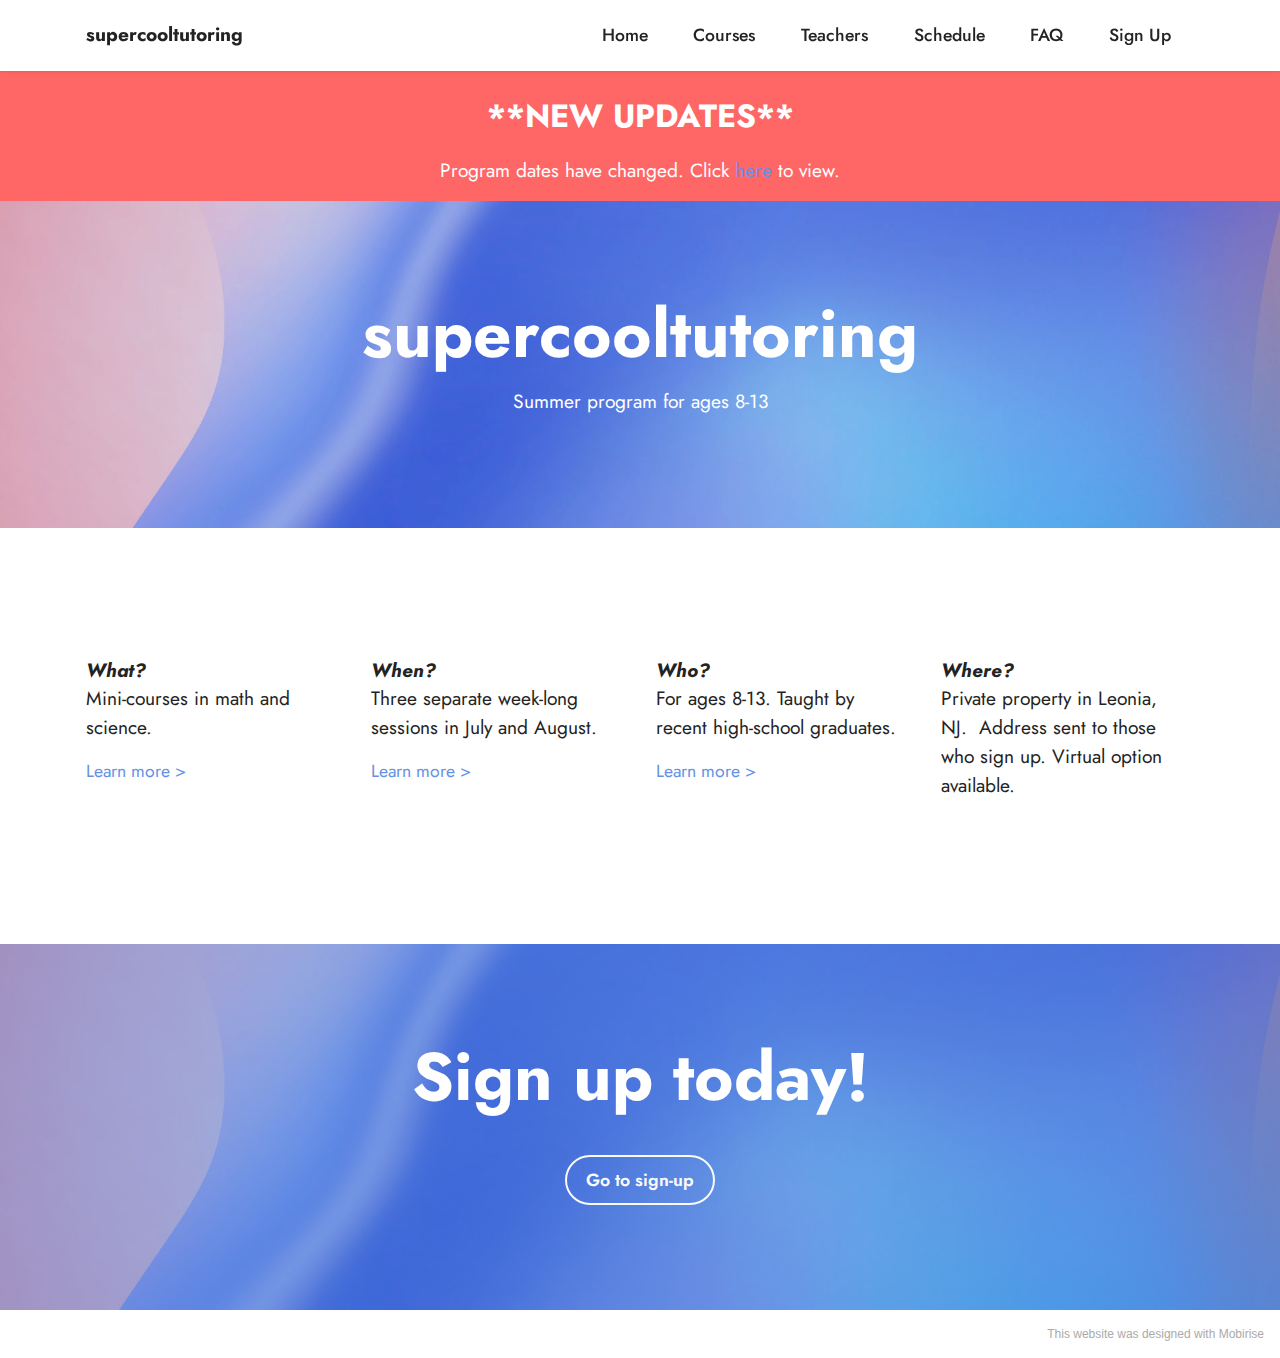
<file: index.html>
<!DOCTYPE html>
<html  >
<head>
  <!-- Site made with Mobirise Website Builder v5.3.5, https://mobirise.com -->
  <meta charset="UTF-8">
  <meta http-equiv="X-UA-Compatible" content="IE=edge">
  <meta name="generator" content="Mobirise v5.3.5, mobirise.com">
  <meta name="viewport" content="width=device-width, initial-scale=1, minimum-scale=1">
  <link rel="shortcut icon" href="assets/images/scj-logo-128x114-1.png" type="image/x-icon">
  <meta name="description" content="">
  
  
  <title>Home</title>
  <link rel="stylesheet" href="assets/web/assets/mobirise-icons2/mobirise2.css">
  <link rel="stylesheet" href="assets/tether/tether.min.css">
  <link rel="stylesheet" href="assets/bootstrap/css/bootstrap.min.css">
  <link rel="stylesheet" href="assets/bootstrap/css/bootstrap-grid.min.css">
  <link rel="stylesheet" href="assets/bootstrap/css/bootstrap-reboot.min.css">
  <link rel="stylesheet" href="assets/dropdown/css/style.css">
  <link rel="stylesheet" href="assets/socicon/css/styles.css">
  <link rel="stylesheet" href="assets/theme/css/style.css">
  <link rel="preload" href="https://fonts.googleapis.com/css?family=Jost:100,200,300,400,500,600,700,800,900,100i,200i,300i,400i,500i,600i,700i,800i,900i&display=swap" as="style" onload="this.onload=null;this.rel='stylesheet'">
  <noscript><link rel="stylesheet" href="https://fonts.googleapis.com/css?family=Jost:100,200,300,400,500,600,700,800,900,100i,200i,300i,400i,500i,600i,700i,800i,900i&display=swap"></noscript>
  <link rel="preload" as="style" href="assets/mobirise/css/mbr-additional.css"><link rel="stylesheet" href="assets/mobirise/css/mbr-additional.css" type="text/css">
  
  
  
  
</head>
<body>
  
  <section class="menu menu1 cid-sBLZjIxKcu" once="menu" id="menu1-10">
    

    <nav class="navbar navbar-dropdown navbar-fixed-top navbar-expand-lg">
        <div class="container">
            <div class="navbar-brand">
                
                <span class="navbar-caption-wrap"><a class="navbar-caption text-black text-primary display-7" href="index.html">supercooltutoring</a></span>
            </div>
            <button class="navbar-toggler" type="button" data-toggle="collapse" data-target="#navbarSupportedContent" aria-controls="navbarNavAltMarkup" aria-expanded="false" aria-label="Toggle navigation">
                <div class="hamburger">
                    <span></span>
                    <span></span>
                    <span></span>
                    <span></span>
                </div>
            </button>
            <div class="collapse navbar-collapse" id="navbarSupportedContent">
                <ul class="navbar-nav nav-dropdown nav-right" data-app-modern-menu="true"><li class="nav-item"><a class="nav-link link text-black text-primary display-4" href="index.html">Home</a></li>
                    <li class="nav-item"><a class="nav-link link text-black text-primary display-4" href="courses.html">Courses</a></li>
                    <li class="nav-item"><a class="nav-link link text-black text-primary display-4" href="teachers.html">Teachers</a>
                    </li><li class="nav-item"><a class="nav-link link text-black text-primary display-4" href="schedule.html">Schedule</a></li><li class="nav-item"><a class="nav-link link text-black text-primary display-4" href="faq.html">FAQ</a></li><li class="nav-item"><a class="nav-link link text-black text-primary display-4" href="signup.html">Sign Up</a></li></ul>
                
                
            </div>
        </div>
    </nav>
</section>

<section class="header3 cid-sBLRhVoIxg" id="header3-z">

    

    

    <div class="align-center container-fluid">
        <div class="row justify-content-center">
            <div class="col-12 col-lg-12">
                <h1 class="mbr-section-title mbr-fonts-style mb-3 display-5"><strong>**NEW UPDATES**</strong></h1>
                
                <p class="mbr-text mbr-fonts-style display-7">Program dates have changed. Click <a href="schedule.html" class="text-primary">here</a> to view.</p>
                
            </div>
        </div>
    </div>
</section>

<section class="header18 cid-szqejz5qMJ" id="header18-1">

    

    <div class="mbr-overlay" style="opacity: 0.2; background-color: rgb(68, 121, 217);"></div>

    <div class="align-center container-fluid">
        <div class="row justify-content-center">
            <div class="col-12 col-lg-7">
                <h1 class="mbr-section-title mbr-fonts-style mbr-white mb-3 display-1"><strong>supercooltutoring</strong></h1>
                
                <p class="mbr-text mbr-fonts-style mbr-white display-7">
                    Summer program for ages 8-13</p>
                
            </div>
        </div>
    </div>
</section>

<section class="features17 cid-szqhjrxajX" id="features18-5">

    

    
    <div class="container">
        
        <div class="row mt-4">
            <div class="col-12 col-md-6 col-lg-3">
                <div class="card-wrapper mb-4">
                    <div class="card-box align-left">
                        
                        <p class="mbr-text mbr-fonts-style mb-3 display-7"><em><strong>What?</strong><br></em>Mini-courses in math and science.</p><div class="link-wrap">
                                <h6 class="link mbr-fonts-style align-left display-4">
                                    <a class="text-primary" href="courses.html">Learn more &gt;</a>
                                </h6>
                            </div>
                    </div>
                </div>
            </div>
            <div class="col-12 col-md-6 col-lg-3">
                <div class="card-wrapper mb-4">
                    <div class="card-box align-left">
                        
                        <p class="mbr-text mbr-fonts-style mb-3 display-7"><strong><em>
                            When?<br></em></strong>Three separate week-long sessions in July and August.</p><div class="link-wrap">
                                <h6 class="link mbr-fonts-style align-left display-4">
                                    <a class="text-primary" href="schedule.html">Learn more &gt;</a>
                                </h6>
                            </div>
                    </div>
                </div>
            </div>
            <div class="col-12 col-md-6 col-lg-3">
                <div class="card-wrapper mb-4">
                    <div class="card-box align-left">
                        
                        <p class="mbr-text mbr-fonts-style mb-3 display-7"><strong><em>
                            Who?<br></em></strong>For ages 8-13. Taught by recent high-school graduates.</p><div class="link-wrap">
                                <h6 class="link mbr-fonts-style align-left display-4">
                                    <a class="text-primary" href="teachers.html">Learn more &gt;</a>
                                </h6>
                            </div>
                    </div>
                </div>
            </div>
            <div class="col-12 col-md-6 col-lg-3">
                <div class="card-wrapper mb-4">
                    <div class="card-box align-left">
                        
                        <p class="mbr-text mbr-fonts-style mb-3 display-7"><strong><em>
                            Where?<br></em></strong>Private property in Leonia, NJ.&nbsp; Address sent to those who sign up. Virtual option available.</p><div class="link-wrap">
                                <h6 class="link mbr-fonts-style align-left display-4"></h6>
                            </div>
                    </div>
                </div>
            </div>
        </div>
    </div>
</section>

<section class="info1 cid-szqf5YMsRD" id="info1-3">
    
    <div class="mbr-overlay" style="opacity: 0.5; background-color: rgb(68, 121, 217);"></div>
    <div class="align-center container">
        <div class="row justify-content-center">
            <div class="col-12 col-lg-8">
                <h3 class="mbr-section-title mb-4 mbr-fonts-style display-1">
                    <strong>Sign up today!</strong></h3>
                
                <div class="mbr-section-btn"><a class="btn btn-white-outline display-4" href="signup.html">Go to sign-up</a></div>
            </div>
        </div>
    </div>
</section><section style="background-color: #fff; font-family: -apple-system, BlinkMacSystemFont, 'Segoe UI', 'Roboto', 'Helvetica Neue', Arial, sans-serif; color:#aaa; font-size:12px; padding: 0; align-items: center; display: flex;"><a href="https://mobirise.site/w" style="flex: 1 1; height: 3rem; padding-left: 1rem;"></a><p style="flex: 0 0 auto; margin:0; padding-right:1rem;">This <a href="https://mobirise.site/e" style="color:#aaa;">website</a> was designed with Mobirise</p></section><script src="assets/web/assets/jquery/jquery.min.js"></script>  <script src="assets/popper/popper.min.js"></script>  <script src="assets/tether/tether.min.js"></script>  <script src="assets/bootstrap/js/bootstrap.min.js"></script>  <script src="assets/smoothscroll/smooth-scroll.js"></script>  <script src="assets/dropdown/js/nav-dropdown.js"></script>  <script src="assets/dropdown/js/navbar-dropdown.js"></script>  <script src="assets/touchswipe/jquery.touch-swipe.min.js"></script>  <script src="assets/theme/js/script.js"></script>  
  
  
</body>
</html>
</file>
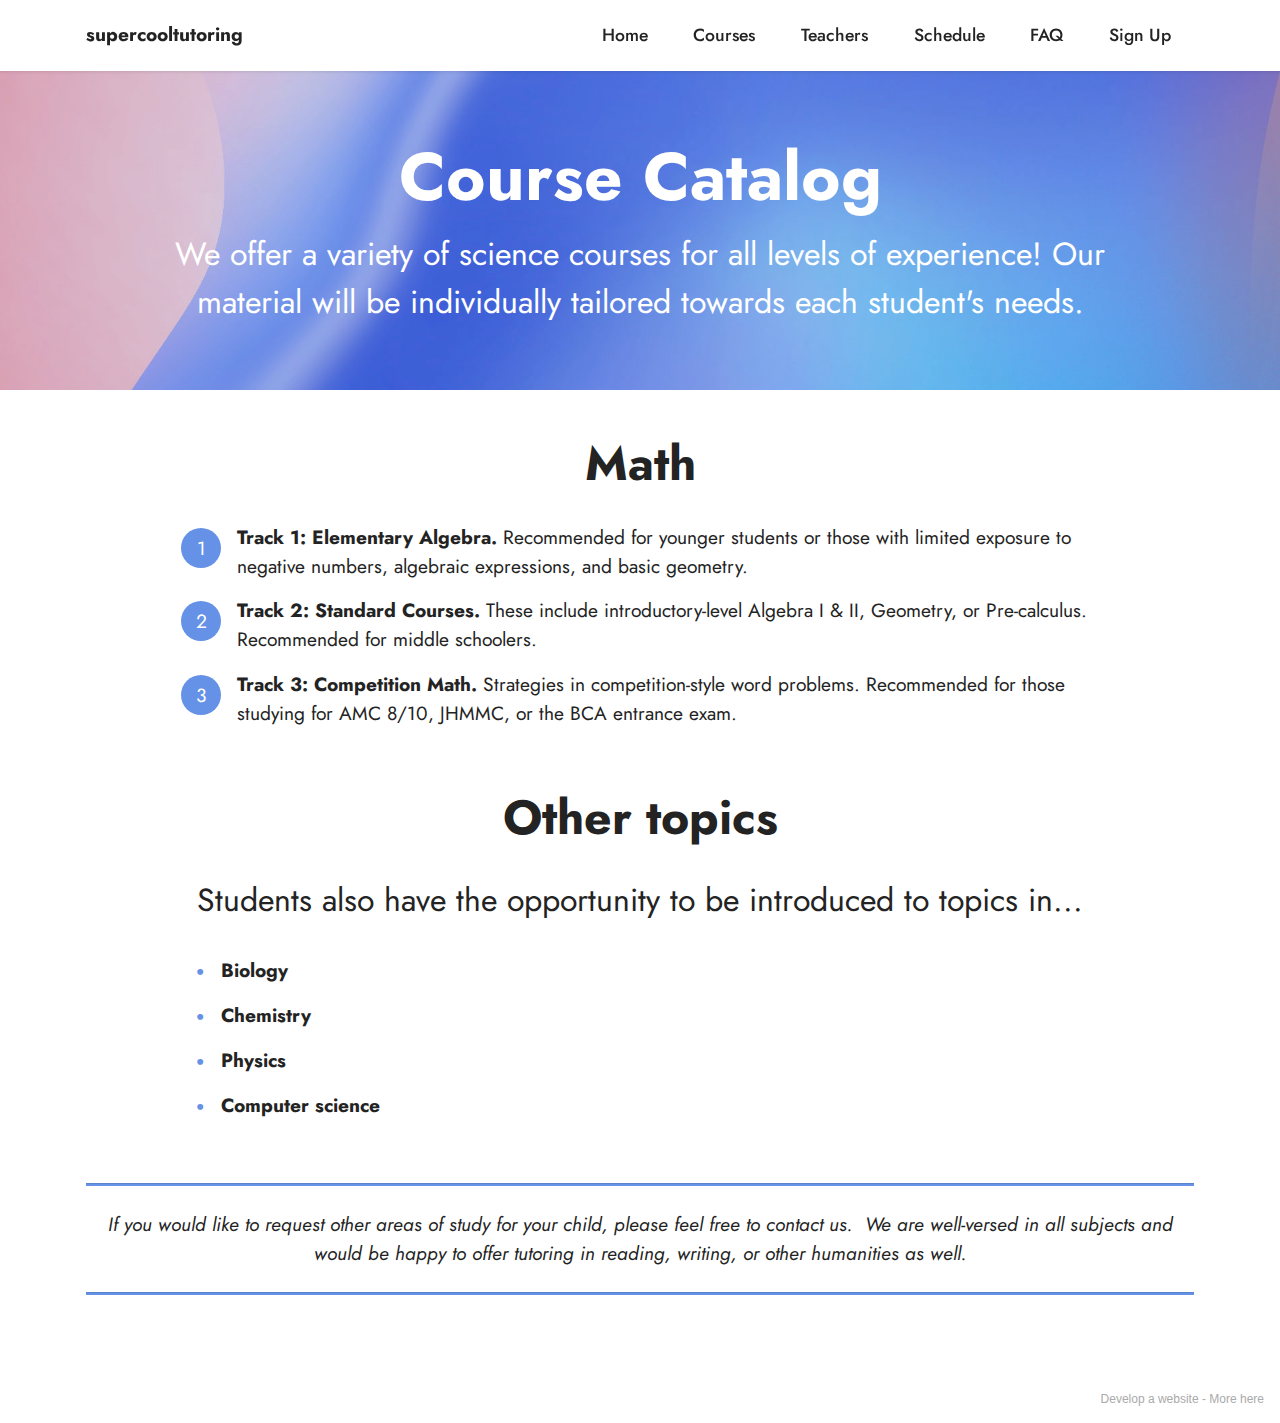
<file: courses.html>
<!DOCTYPE html>
<html  >
<head>
  <!-- Site made with Mobirise Website Builder v5.3.5, https://mobirise.com -->
  <meta charset="UTF-8">
  <meta http-equiv="X-UA-Compatible" content="IE=edge">
  <meta name="generator" content="Mobirise v5.3.5, mobirise.com">
  <meta name="viewport" content="width=device-width, initial-scale=1, minimum-scale=1">
  <link rel="shortcut icon" href="assets/images/scj-logo-128x114-1.png" type="image/x-icon">
  <meta name="description" content="">
  
  
  <title>Courses</title>
  <link rel="stylesheet" href="assets/tether/tether.min.css">
  <link rel="stylesheet" href="assets/bootstrap/css/bootstrap.min.css">
  <link rel="stylesheet" href="assets/bootstrap/css/bootstrap-grid.min.css">
  <link rel="stylesheet" href="assets/bootstrap/css/bootstrap-reboot.min.css">
  <link rel="stylesheet" href="assets/dropdown/css/style.css">
  <link rel="stylesheet" href="assets/socicon/css/styles.css">
  <link rel="stylesheet" href="assets/theme/css/style.css">
  <link rel="preload" href="https://fonts.googleapis.com/css?family=Jost:100,200,300,400,500,600,700,800,900,100i,200i,300i,400i,500i,600i,700i,800i,900i&display=swap" as="style" onload="this.onload=null;this.rel='stylesheet'">
  <noscript><link rel="stylesheet" href="https://fonts.googleapis.com/css?family=Jost:100,200,300,400,500,600,700,800,900,100i,200i,300i,400i,500i,600i,700i,800i,900i&display=swap"></noscript>
  <link rel="preload" as="style" href="assets/mobirise/css/mbr-additional.css"><link rel="stylesheet" href="assets/mobirise/css/mbr-additional.css" type="text/css">
  
  
  
  
</head>
<body>
  
  <section class="menu menu1 cid-sBLZjIxKcu" once="menu" id="menu1-10">
    

    <nav class="navbar navbar-dropdown navbar-fixed-top navbar-expand-lg">
        <div class="container">
            <div class="navbar-brand">
                
                <span class="navbar-caption-wrap"><a class="navbar-caption text-black text-primary display-7" href="index.html">supercooltutoring</a></span>
            </div>
            <button class="navbar-toggler" type="button" data-toggle="collapse" data-target="#navbarSupportedContent" aria-controls="navbarNavAltMarkup" aria-expanded="false" aria-label="Toggle navigation">
                <div class="hamburger">
                    <span></span>
                    <span></span>
                    <span></span>
                    <span></span>
                </div>
            </button>
            <div class="collapse navbar-collapse" id="navbarSupportedContent">
                <ul class="navbar-nav nav-dropdown nav-right" data-app-modern-menu="true"><li class="nav-item"><a class="nav-link link text-black text-primary display-4" href="index.html">Home</a></li>
                    <li class="nav-item"><a class="nav-link link text-black text-primary display-4" href="courses.html">Courses</a></li>
                    <li class="nav-item"><a class="nav-link link text-black text-primary display-4" href="teachers.html">Teachers</a>
                    </li><li class="nav-item"><a class="nav-link link text-black text-primary display-4" href="schedule.html">Schedule</a></li><li class="nav-item"><a class="nav-link link text-black text-primary display-4" href="faq.html">FAQ</a></li><li class="nav-item"><a class="nav-link link text-black text-primary display-4" href="signup.html">Sign Up</a></li></ul>
                
                
            </div>
        </div>
    </nav>
</section>

<section class="header18 cid-szqk0asgl1" id="header18-c">

    

    <div class="mbr-overlay" style="opacity: 0.2; background-color: rgb(68, 121, 217);"></div>

    <div class="align-center container">
        <div class="row justify-content-center">
            <div class="col-12 col-lg-11">
                <h1 class="mbr-section-title mbr-fonts-style mbr-white mb-3 display-1"><strong>Course Catalog</strong></h1>
                <h2 class="mbr-section-subtitle mbr-fonts-style mbr-white mb-3 display-5">We offer a variety of science courses for all levels of experience!  Our material will be individually tailored towards each student's needs.</h2>
                
                
            </div>
        </div>
    </div>
</section>

<section class="content4 cid-szqj8mYjBq" id="content4-7">
    
    
    <div class="container">
        <div class="row justify-content-center">
            <div class="title col-md-12 col-lg-10">
                <h3 class="mbr-section-title mbr-fonts-style align-center mb-4 display-2">
                    <strong>Math</strong></h3>
                
                
            </div>
        </div>
    </div>
</section>

<section class="content9 cid-szqiRlUQga" id="content9-6">
    

    <div class="container">
        <div class="row justify-content-center">
            <div class="counter-container col-md-12 col-lg-10">
                
                <div class="mbr-text mbr-fonts-style display-7">
                    <ol>
                        <li><strong>Track 1: Elementary Algebra.</strong> Recommended for younger students or those with limited exposure to negative numbers, algebraic expressions, and basic geometry.</li>
                        <li><strong>Track 2: Standard Courses. </strong>These include introductory-level Algebra I &amp; II, Geometry, or Pre-calculus. Recommended for middle schoolers.</li>
                        <li><strong>Track 3: Competition Math. </strong>Strategies in competition-style word problems. Recommended for those studying for AMC 8/10, JHMMC, or the BCA entrance exam.</li>
                    </ol>
                </div>
            </div>
        </div>
    </div>
</section>

<section class="content4 cid-szqjb43pUM" id="content4-8">
    
    
    <div class="container">
        <div class="row justify-content-center">
            <div class="title col-md-12 col-lg-10">
                <h3 class="mbr-section-title mbr-fonts-style align-center mb-4 display-2"><strong>Other topics</strong></h3>
                <h4 class="mbr-section-subtitle align-center mbr-fonts-style mb-4 display-5">
                    Students also have the opportunity to be introduced to topics in...</h4>
                
            </div>
        </div>
    </div>
</section>

<section class="content8 cid-szDlHhIual" id="content8-d">
    
    <div class="container">
        <div class="row justify-content-center">
            <div class="counter-container col-md-12 col-lg-10">
                
                <div class="mbr-text mbr-fonts-style display-7">
                    <ul>
                        <li><strong>Biology</strong></li><li><strong>Chemistry</strong></li><li><strong>Physics</strong></li><li><strong>Computer science</strong></li>
                    </ul>
                </div>
            </div>
        </div>
    </div>
</section>

<section class="content6 cid-szqjqVsbCd" id="content6-b">
    
    <div class="container">
        <div class="row justify-content-center">
            <div class="col-md-12 col-lg-12">
                <hr class="line">
                <p class="mbr-text align-center mbr-fonts-style my-4 display-7">
                    <em>If you would like to request other areas of study for your child, please feel free to contact us.&nbsp; We are well-versed in all subjects and would be happy to offer tutoring in reading, writing, or other humanities as well.</em></p>
                <hr class="line">
            </div>
        </div>
    </div>
</section><section style="background-color: #fff; font-family: -apple-system, BlinkMacSystemFont, 'Segoe UI', 'Roboto', 'Helvetica Neue', Arial, sans-serif; color:#aaa; font-size:12px; padding: 0; align-items: center; display: flex;"><a href="https://mobirise.site/o" style="flex: 1 1; height: 3rem; padding-left: 1rem;"></a><p style="flex: 0 0 auto; margin:0; padding-right:1rem;">Develop a website - <a href="https://mobirise.site/w" style="color:#aaa;">More here</a></p></section><script src="assets/web/assets/jquery/jquery.min.js"></script>  <script src="assets/popper/popper.min.js"></script>  <script src="assets/tether/tether.min.js"></script>  <script src="assets/bootstrap/js/bootstrap.min.js"></script>  <script src="assets/smoothscroll/smooth-scroll.js"></script>  <script src="assets/dropdown/js/nav-dropdown.js"></script>  <script src="assets/dropdown/js/navbar-dropdown.js"></script>  <script src="assets/touchswipe/jquery.touch-swipe.min.js"></script>  <script src="assets/theme/js/script.js"></script>  
  
  
</body>
</html>
</file>
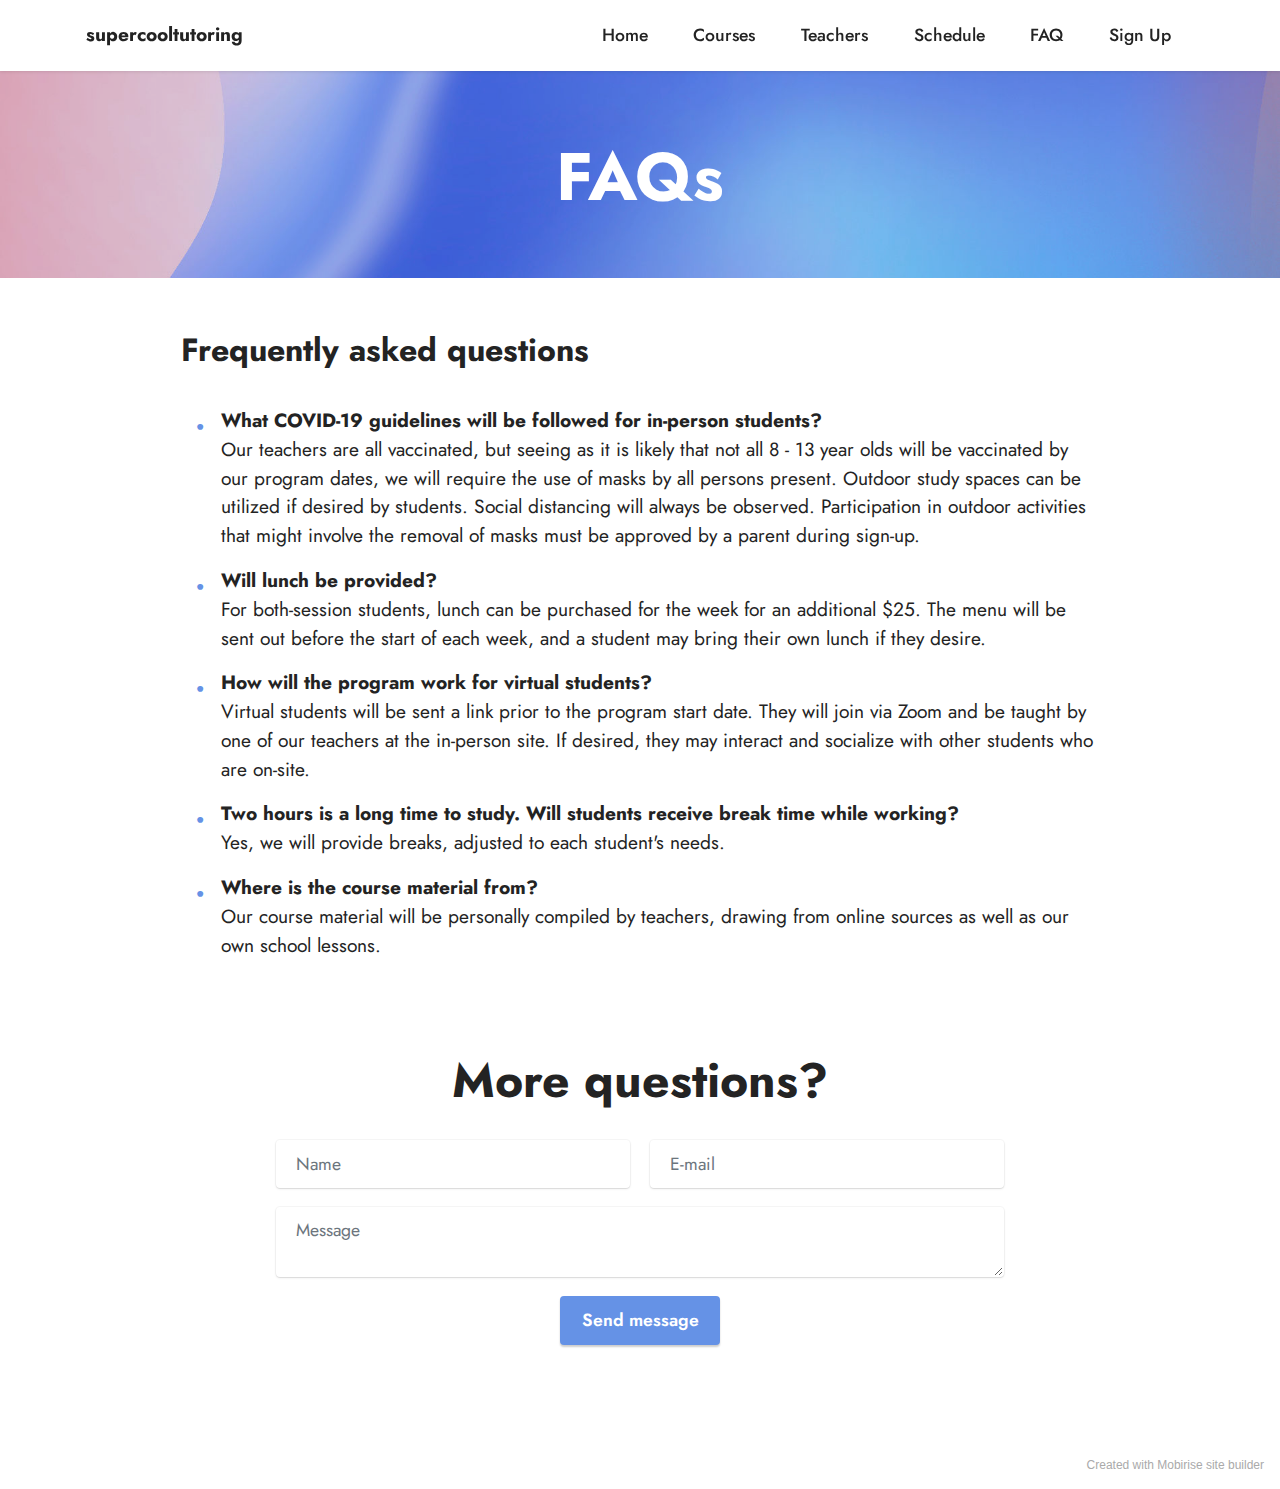
<file: faq.html>
<!DOCTYPE html>
<html  >
<head>
  <!-- Site made with Mobirise Website Builder v5.3.5, https://mobirise.com -->
  <meta charset="UTF-8">
  <meta http-equiv="X-UA-Compatible" content="IE=edge">
  <meta name="generator" content="Mobirise v5.3.5, mobirise.com">
  <meta name="viewport" content="width=device-width, initial-scale=1, minimum-scale=1">
  <link rel="shortcut icon" href="assets/images/scj-logo-128x114-1.png" type="image/x-icon">
  <meta name="description" content="">
  
  
  <title>FAQ</title>
  <link rel="stylesheet" href="assets/tether/tether.min.css">
  <link rel="stylesheet" href="assets/bootstrap/css/bootstrap.min.css">
  <link rel="stylesheet" href="assets/bootstrap/css/bootstrap-grid.min.css">
  <link rel="stylesheet" href="assets/bootstrap/css/bootstrap-reboot.min.css">
  <link rel="stylesheet" href="assets/formstyler/jquery.formstyler.css">
  <link rel="stylesheet" href="assets/formstyler/jquery.formstyler.theme.css">
  <link rel="stylesheet" href="assets/datepicker/jquery.datetimepicker.min.css">
  <link rel="stylesheet" href="assets/dropdown/css/style.css">
  <link rel="stylesheet" href="assets/socicon/css/styles.css">
  <link rel="stylesheet" href="assets/theme/css/style.css">
  <link rel="preload" href="https://fonts.googleapis.com/css?family=Jost:100,200,300,400,500,600,700,800,900,100i,200i,300i,400i,500i,600i,700i,800i,900i&display=swap" as="style" onload="this.onload=null;this.rel='stylesheet'">
  <noscript><link rel="stylesheet" href="https://fonts.googleapis.com/css?family=Jost:100,200,300,400,500,600,700,800,900,100i,200i,300i,400i,500i,600i,700i,800i,900i&display=swap"></noscript>
  <link rel="preload" as="style" href="assets/mobirise/css/mbr-additional.css"><link rel="stylesheet" href="assets/mobirise/css/mbr-additional.css" type="text/css">
  
  
  
  
</head>
<body>
  
  <section class="menu menu1 cid-sBLZjIxKcu" once="menu" id="menu1-10">
    

    <nav class="navbar navbar-dropdown navbar-fixed-top navbar-expand-lg">
        <div class="container">
            <div class="navbar-brand">
                
                <span class="navbar-caption-wrap"><a class="navbar-caption text-black text-primary display-7" href="index.html">supercooltutoring</a></span>
            </div>
            <button class="navbar-toggler" type="button" data-toggle="collapse" data-target="#navbarSupportedContent" aria-controls="navbarNavAltMarkup" aria-expanded="false" aria-label="Toggle navigation">
                <div class="hamburger">
                    <span></span>
                    <span></span>
                    <span></span>
                    <span></span>
                </div>
            </button>
            <div class="collapse navbar-collapse" id="navbarSupportedContent">
                <ul class="navbar-nav nav-dropdown nav-right" data-app-modern-menu="true"><li class="nav-item"><a class="nav-link link text-black text-primary display-4" href="index.html">Home</a></li>
                    <li class="nav-item"><a class="nav-link link text-black text-primary display-4" href="courses.html">Courses</a></li>
                    <li class="nav-item"><a class="nav-link link text-black text-primary display-4" href="teachers.html">Teachers</a>
                    </li><li class="nav-item"><a class="nav-link link text-black text-primary display-4" href="schedule.html">Schedule</a></li><li class="nav-item"><a class="nav-link link text-black text-primary display-4" href="faq.html">FAQ</a></li><li class="nav-item"><a class="nav-link link text-black text-primary display-4" href="signup.html">Sign Up</a></li></ul>
                
                
            </div>
        </div>
    </nav>
</section>

<section class="header18 cid-szDsgm4OCP" id="header18-k">

    

    <div class="mbr-overlay" style="opacity: 0.2; background-color: rgb(68, 121, 217);"></div>

    <div class="align-center container">
        <div class="row justify-content-center">
            <div class="col-12 col-lg-10">
                <h1 class="mbr-section-title mbr-fonts-style mbr-white mb-3 display-1"><strong>FAQs</strong></h1>
                
                
                
            </div>
        </div>
    </div>
</section>

<section class="content14 cid-szDsd93jcz" id="content14-j">
    
    
    
    <div class="container">
        <div class="row justify-content-center">
            <div class="col-md-12 col-lg-10">
                    <h3 class="mbr-section-title mbr-fonts-style mb-4 display-5">
                        <strong>Frequently asked questions</strong>
                    </h3>
                <ul class="list mbr-fonts-style display-7">
                    <li><strong>What COVID-19 guidelines will be followed for in-person students?</strong><br>Our teachers are all vaccinated, but seeing as it is likely that not all 8 - 13 year olds will be vaccinated by our program dates, we will require the use of masks by all persons present. Outdoor study spaces can be utilized if desired by students. Social distancing will always be observed. Participation in outdoor activities that might involve the removal of masks must be approved by a parent during sign-up.</li>
                    <li><strong>Will lunch be provided?</strong><br>For both-session students, lunch can be purchased for the week for an additional $25. The menu will be sent out before the start of each week, and a student may bring their own lunch if they desire.</li><li><strong>How will the program work for virtual students?</strong><br>Virtual students will be sent a link prior to the program start date. They will join via Zoom and be taught by one of our teachers at the in-person site. If desired, they may interact and socialize with other students who are on-site.</li><li><strong>Two hours is a long time to study. Will students receive break time while working?</strong><br>Yes, we will provide breaks, adjusted to each student's needs.</li><li><strong>Where is the course material from?<br></strong>Our course material will be personally compiled by teachers, drawing from online sources as well as our own school lessons.</li>
                </ul>
            </div>
        </div>
    </div>
</section>

<section class="form5 cid-szDwOmY4le" id="form5-l">
    
    
    <div class="container">
        <div class="mbr-section-head">
            <h3 class="mbr-section-title mbr-fonts-style align-center mb-0 display-2"><strong>More questions?</strong></h3>
            
        </div>
        <div class="row justify-content-center mt-4">
            <div class="col-lg-8 mx-auto mbr-form" data-form-type="formoid">
                <form action="https://mobirise.eu/" method="POST" class="mbr-form form-with-styler" data-form-title="Form Name"><input type="hidden" name="email" data-form-email="true" value="w00hTwkJSRUeROFnti/aCbzgLbseLYUDtJPbIVxJUDUe+0RlByNqQffH9FaKqlOygWnO3dfKem5ln2tJd/2e5M/e4IIkOOsakkH1C8tC4yh4bqJBCXRT+TQl8X/tHt6m">
                    <div class="row">
                        <div hidden="hidden" data-form-alert="" class="alert alert-success col-12">Thank you! We will get back to you as soon as possible.</div>
                        <div hidden="hidden" data-form-alert-danger="" class="alert alert-danger col-12">Oops...! some
                            problem!</div>
                    </div>
                    <div class="dragArea row">
                        <div class="col-md col-sm-12 form-group" data-for="name">
                            <input type="text" name="name" placeholder="Name" data-form-field="name" class="form-control" value="" id="name-form5-l">
                        </div>
                        <div class="col-md col-sm-12 form-group" data-for="email">
                            <input type="email" name="email" placeholder="E-mail" data-form-field="email" class="form-control" value="" id="email-form5-l">
                        </div>
                        
                        <div class="col-12 form-group" data-for="textarea">
                            <textarea name="textarea" placeholder="Message" data-form-field="textarea" class="form-control" id="textarea-form5-l"></textarea>
                        </div>
                        <div class="col-lg-12 col-md-12 col-sm-12 align-center mbr-section-btn"><button type="submit" class="btn btn-primary display-4">Send message</button></div>
                    </div>
                </form>
            </div>
        </div>
    </div>
</section><section style="background-color: #fff; font-family: -apple-system, BlinkMacSystemFont, 'Segoe UI', 'Roboto', 'Helvetica Neue', Arial, sans-serif; color:#aaa; font-size:12px; padding: 0; align-items: center; display: flex;"><a href="https://mobirise.site/p" style="flex: 1 1; height: 3rem; padding-left: 1rem;"></a><p style="flex: 0 0 auto; margin:0; padding-right:1rem;">Created with Mobirise <a href="https://mobirise.site/j" style="color:#aaa;">site</a> builder</p></section><script src="assets/web/assets/jquery/jquery.min.js"></script>  <script src="assets/popper/popper.min.js"></script>  <script src="assets/tether/tether.min.js"></script>  <script src="assets/bootstrap/js/bootstrap.min.js"></script>  <script src="assets/smoothscroll/smooth-scroll.js"></script>  <script src="assets/formstyler/jquery.formstyler.js"></script>  <script src="assets/formstyler/jquery.formstyler.min.js"></script>  <script src="assets/datepicker/jquery.datetimepicker.full.js"></script>  <script src="assets/dropdown/js/nav-dropdown.js"></script>  <script src="assets/dropdown/js/navbar-dropdown.js"></script>  <script src="assets/touchswipe/jquery.touch-swipe.min.js"></script>  <script src="assets/theme/js/script.js"></script>  <script src="assets/formoid/formoid.min.js"></script>  
  
  
</body>
</html>
</file>
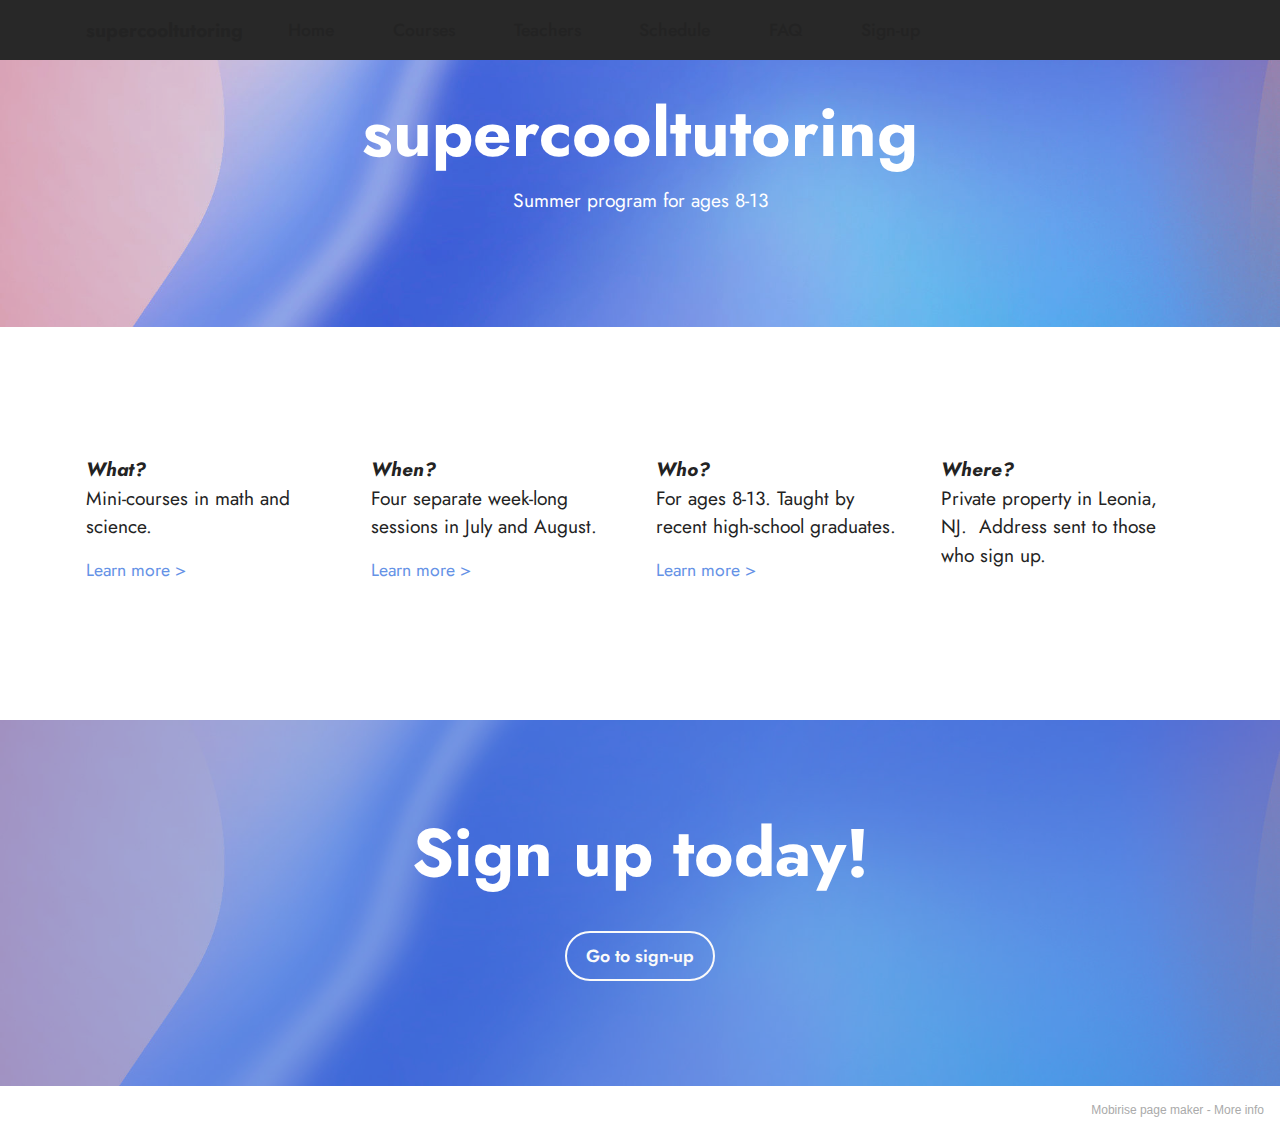
<file: home.html>
<!DOCTYPE html>
<html  >
<head>
  <!-- Site made with Mobirise Website Builder v5.3.5, https://mobirise.com -->
  <meta charset="UTF-8">
  <meta http-equiv="X-UA-Compatible" content="IE=edge">
  <meta name="generator" content="Mobirise v5.3.5, mobirise.com">
  <meta name="viewport" content="width=device-width, initial-scale=1, minimum-scale=1">
  <link rel="shortcut icon" href="assets/images/scj-logo-128x114.png" type="image/x-icon">
  <meta name="description" content="">
  
  
  <title>Home</title>
  <link rel="stylesheet" href="assets/web/assets/mobirise-icons2/mobirise2.css">
  <link rel="stylesheet" href="assets/tether/tether.min.css">
  <link rel="stylesheet" href="assets/bootstrap/css/bootstrap.min.css">
  <link rel="stylesheet" href="assets/bootstrap/css/bootstrap-grid.min.css">
  <link rel="stylesheet" href="assets/bootstrap/css/bootstrap-reboot.min.css">
  <link rel="stylesheet" href="assets/dropdown/css/style.css">
  <link rel="stylesheet" href="assets/socicon/css/styles.css">
  <link rel="stylesheet" href="assets/theme/css/style.css">
  <link rel="preload" href="https://fonts.googleapis.com/css?family=Jost:100,200,300,400,500,600,700,800,900,100i,200i,300i,400i,500i,600i,700i,800i,900i&display=swap" as="style" onload="this.onload=null;this.rel='stylesheet'">
  <noscript><link rel="stylesheet" href="https://fonts.googleapis.com/css?family=Jost:100,200,300,400,500,600,700,800,900,100i,200i,300i,400i,500i,600i,700i,800i,900i&display=swap"></noscript>
  <link rel="preload" as="style" href="assets/mobirise/css/mbr-additional.css"><link rel="stylesheet" href="assets/mobirise/css/mbr-additional.css" type="text/css">
  
  
  
  
</head>
<body>
  
  <section class="menu menu1 cid-szqeeflIQP" once="menu" id="menu1-0">
    

    <nav class="navbar navbar-dropdown navbar-fixed-top navbar-expand-lg">
        <div class="container">
            <div class="navbar-brand">
                
                <span class="navbar-caption-wrap"><a class="navbar-caption text-black text-primary display-7" href="index.html">supercooltutoring</a></span>
            </div>
            <button class="navbar-toggler" type="button" data-toggle="collapse" data-target="#navbarSupportedContent" aria-controls="navbarNavAltMarkup" aria-expanded="false" aria-label="Toggle navigation">
                <div class="hamburger">
                    <span></span>
                    <span></span>
                    <span></span>
                    <span></span>
                </div>
            </button>
            <div class="collapse navbar-collapse" id="navbarSupportedContent">
                <ul class="navbar-nav nav-dropdown nav-right" data-app-modern-menu="true"><li class="nav-item"><a class="nav-link link text-black text-primary display-4" href="index.html">Home</a></li><li class="nav-item"><a class="nav-link link text-black text-primary display-4" href="page1.html">Courses</a></li>
                    <li class="nav-item"><a class="nav-link link text-black text-primary display-4" href="page4.html">Teachers</a></li>
                    <li class="nav-item"><a class="nav-link link text-black text-primary display-4" href="page2.html">Schedule</a>
                    </li><li class="nav-item"><a class="nav-link link text-black text-primary display-4" href="page3.html">FAQ</a></li><li class="nav-item"><a class="nav-link link text-black text-primary display-4" href="page5.html">Sign-up</a></li></ul>
                
                
            </div>
        </div>
    </nav>
</section>

<section class="header18 cid-szqejz5qMJ" id="header18-1">

    

    <div class="mbr-overlay" style="opacity: 0.2; background-color: rgb(68, 121, 217);"></div>

    <div class="align-center container-fluid">
        <div class="row justify-content-center">
            <div class="col-12 col-lg-7">
                <h1 class="mbr-section-title mbr-fonts-style mbr-white mb-3 display-1"><strong>supercooltutoring</strong></h1>
                
                <p class="mbr-text mbr-fonts-style mbr-white display-7">
                    Summer program for ages 8-13</p>
                
            </div>
        </div>
    </div>
</section>

<section class="features17 cid-szqhjrxajX" id="features18-5">

    

    
    <div class="container">
        
        <div class="row mt-4">
            <div class="col-12 col-md-6 col-lg-3">
                <div class="card-wrapper mb-4">
                    <div class="card-box align-left">
                        
                        <p class="mbr-text mbr-fonts-style mb-3 display-7"><em><strong>What?</strong><br></em>Mini-courses in math and science.</p><div class="link-wrap">
                                <h6 class="link mbr-fonts-style align-left display-4">
                                    <a class="text-primary" href="page1.html">Learn more &gt;</a>
                                </h6>
                            </div>
                    </div>
                </div>
            </div>
            <div class="col-12 col-md-6 col-lg-3">
                <div class="card-wrapper mb-4">
                    <div class="card-box align-left">
                        
                        <p class="mbr-text mbr-fonts-style mb-3 display-7"><strong><em>
                            When?<br></em></strong>Four separate week-long sessions in July and August.</p><div class="link-wrap">
                                <h6 class="link mbr-fonts-style align-left display-4">
                                    <a class="text-primary" href="page2.html">Learn more &gt;</a>
                                </h6>
                            </div>
                    </div>
                </div>
            </div>
            <div class="col-12 col-md-6 col-lg-3">
                <div class="card-wrapper mb-4">
                    <div class="card-box align-left">
                        
                        <p class="mbr-text mbr-fonts-style mb-3 display-7"><strong><em>
                            Who?<br></em></strong>For ages 8-13. Taught by recent high-school graduates.</p><div class="link-wrap">
                                <h6 class="link mbr-fonts-style align-left display-4">
                                    <a class="text-primary" href="page4.html">Learn more &gt;</a>
                                </h6>
                            </div>
                    </div>
                </div>
            </div>
            <div class="col-12 col-md-6 col-lg-3">
                <div class="card-wrapper mb-4">
                    <div class="card-box align-left">
                        
                        <p class="mbr-text mbr-fonts-style mb-3 display-7"><strong><em>
                            Where?<br></em></strong>Private property in Leonia, NJ.&nbsp; Address sent to those who sign up.</p><div class="link-wrap">
                                <h6 class="link mbr-fonts-style align-left display-4"></h6>
                            </div>
                    </div>
                </div>
            </div>
        </div>
    </div>
</section>

<section class="info1 cid-szqf5YMsRD" id="info1-3">
    
    <div class="mbr-overlay" style="opacity: 0.5; background-color: rgb(68, 121, 217);"></div>
    <div class="align-center container">
        <div class="row justify-content-center">
            <div class="col-12 col-lg-8">
                <h3 class="mbr-section-title mb-4 mbr-fonts-style display-1">
                    <strong>Sign up today!</strong></h3>
                
                <div class="mbr-section-btn"><a class="btn btn-white-outline display-4" href="page5.html">Go to sign-up</a></div>
            </div>
        </div>
    </div>
</section><section style="background-color: #fff; font-family: -apple-system, BlinkMacSystemFont, 'Segoe UI', 'Roboto', 'Helvetica Neue', Arial, sans-serif; color:#aaa; font-size:12px; padding: 0; align-items: center; display: flex;"><a href="https://mobirise.site/b" style="flex: 1 1; height: 3rem; padding-left: 1rem;"></a><p style="flex: 0 0 auto; margin:0; padding-right:1rem;">Mobirise page maker - <a href="https://mobirise.site/n" style="color:#aaa;">More info</a></p></section><script src="assets/web/assets/jquery/jquery.min.js"></script>  <script src="assets/popper/popper.min.js"></script>  <script src="assets/tether/tether.min.js"></script>  <script src="assets/bootstrap/js/bootstrap.min.js"></script>  <script src="assets/smoothscroll/smooth-scroll.js"></script>  <script src="assets/dropdown/js/nav-dropdown.js"></script>  <script src="assets/dropdown/js/navbar-dropdown.js"></script>  <script src="assets/touchswipe/jquery.touch-swipe.min.js"></script>  <script src="assets/theme/js/script.js"></script>  
  
  
</body>
</html>
</file>
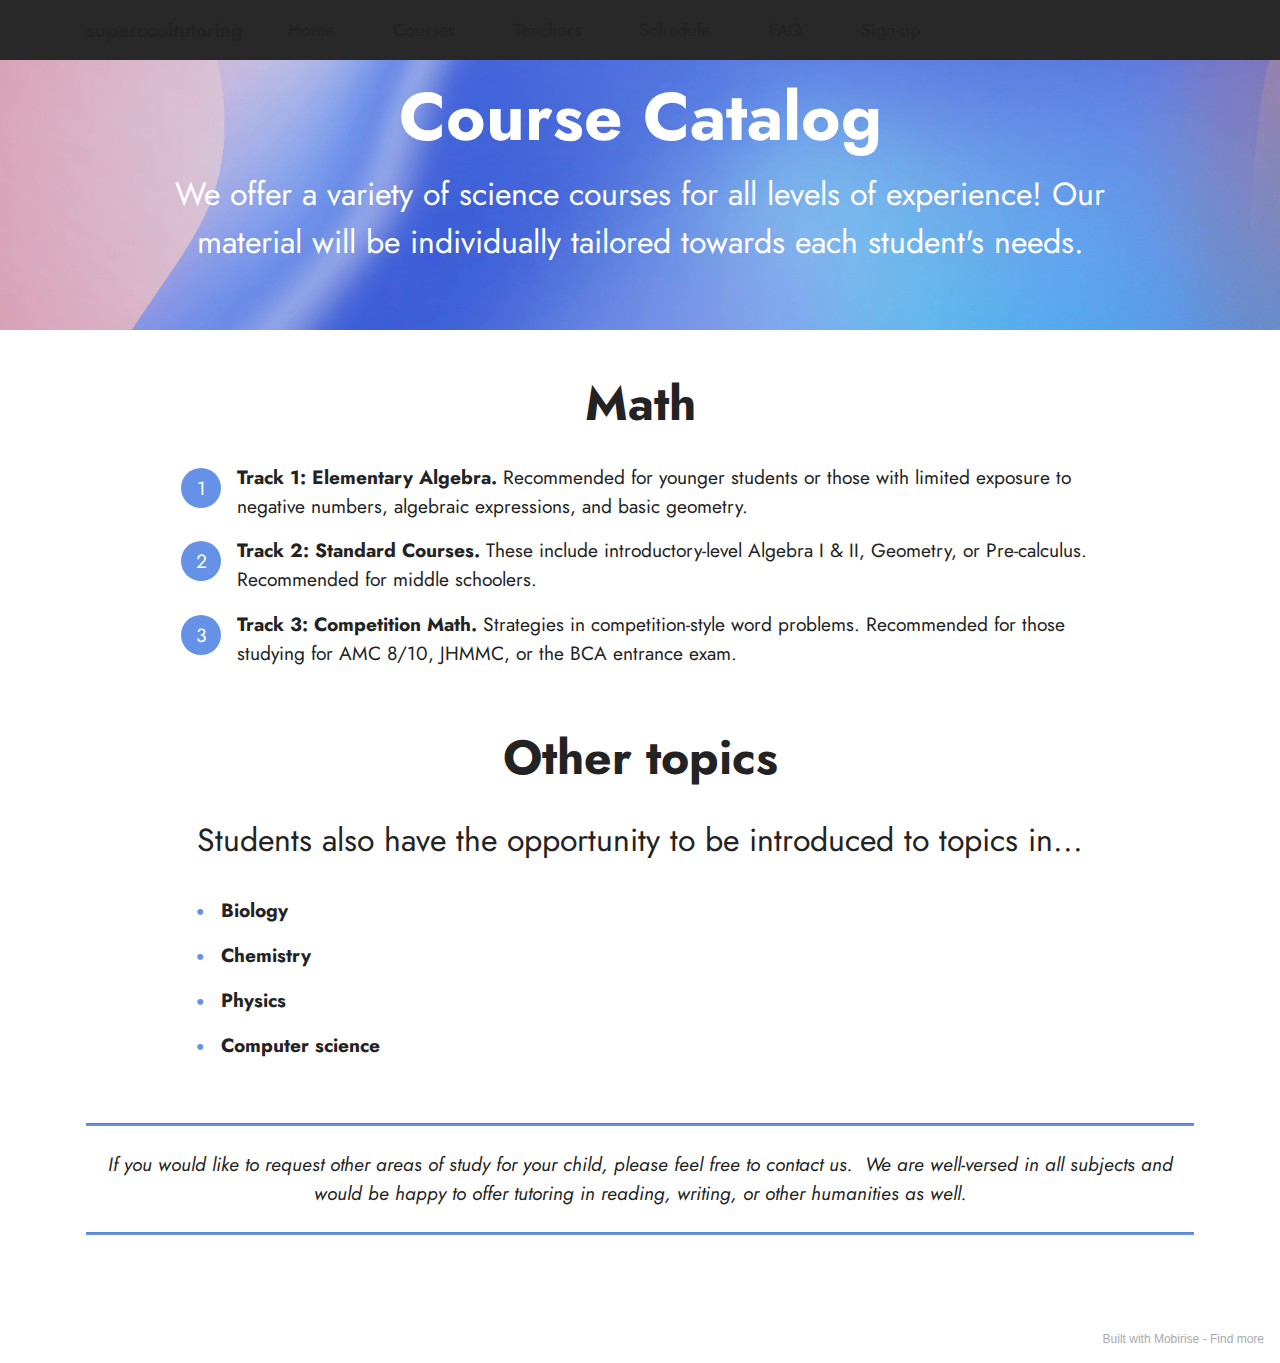
<file: page1.html>
<!DOCTYPE html>
<html  >
<head>
  <!-- Site made with Mobirise Website Builder v5.3.5, https://mobirise.com -->
  <meta charset="UTF-8">
  <meta http-equiv="X-UA-Compatible" content="IE=edge">
  <meta name="generator" content="Mobirise v5.3.5, mobirise.com">
  <meta name="viewport" content="width=device-width, initial-scale=1, minimum-scale=1">
  <link rel="shortcut icon" href="assets/images/logo.png" type="image/x-icon">
  <meta name="description" content="">
  
  
  <title>Courses</title>
  <link rel="stylesheet" href="assets/tether/tether.min.css">
  <link rel="stylesheet" href="assets/bootstrap/css/bootstrap.min.css">
  <link rel="stylesheet" href="assets/bootstrap/css/bootstrap-grid.min.css">
  <link rel="stylesheet" href="assets/bootstrap/css/bootstrap-reboot.min.css">
  <link rel="stylesheet" href="assets/dropdown/css/style.css">
  <link rel="stylesheet" href="assets/socicon/css/styles.css">
  <link rel="stylesheet" href="assets/theme/css/style.css">
  <link rel="preload" href="https://fonts.googleapis.com/css?family=Jost:100,200,300,400,500,600,700,800,900,100i,200i,300i,400i,500i,600i,700i,800i,900i&display=swap" as="style" onload="this.onload=null;this.rel='stylesheet'">
  <noscript><link rel="stylesheet" href="https://fonts.googleapis.com/css?family=Jost:100,200,300,400,500,600,700,800,900,100i,200i,300i,400i,500i,600i,700i,800i,900i&display=swap"></noscript>
  <link rel="preload" as="style" href="assets/mobirise/css/mbr-additional.css"><link rel="stylesheet" href="assets/mobirise/css/mbr-additional.css" type="text/css">
  
  
  
  
</head>
<body>
  
  <section class="menu menu1 cid-szqeeflIQP" once="menu" id="menu1-4">
    

    <nav class="navbar navbar-dropdown navbar-fixed-top navbar-expand-lg">
        <div class="container">
            <div class="navbar-brand">
                
                <span class="navbar-caption-wrap"><a class="navbar-caption text-black text-primary display-7" href="index.html">supercooltutoring</a></span>
            </div>
            <button class="navbar-toggler" type="button" data-toggle="collapse" data-target="#navbarSupportedContent" aria-controls="navbarNavAltMarkup" aria-expanded="false" aria-label="Toggle navigation">
                <div class="hamburger">
                    <span></span>
                    <span></span>
                    <span></span>
                    <span></span>
                </div>
            </button>
            <div class="collapse navbar-collapse" id="navbarSupportedContent">
                <ul class="navbar-nav nav-dropdown nav-right" data-app-modern-menu="true"><li class="nav-item"><a class="nav-link link text-black text-primary display-4" href="index.html">Home</a></li><li class="nav-item"><a class="nav-link link text-black text-primary display-4" href="page1.html">Courses</a></li>
                    <li class="nav-item"><a class="nav-link link text-black text-primary display-4" href="page4.html">Teachers</a></li>
                    <li class="nav-item"><a class="nav-link link text-black text-primary display-4" href="page2.html">Schedule</a>
                    </li><li class="nav-item"><a class="nav-link link text-black text-primary display-4" href="page3.html">FAQ</a></li><li class="nav-item"><a class="nav-link link text-black text-primary display-4" href="page5.html">Sign-up</a></li></ul>
                
                
            </div>
        </div>
    </nav>
</section>

<section class="header18 cid-szqk0asgl1" id="header18-c">

    

    <div class="mbr-overlay" style="opacity: 0.2; background-color: rgb(68, 121, 217);"></div>

    <div class="align-center container">
        <div class="row justify-content-center">
            <div class="col-12 col-lg-11">
                <h1 class="mbr-section-title mbr-fonts-style mbr-white mb-3 display-1"><strong>Course Catalog</strong></h1>
                <h2 class="mbr-section-subtitle mbr-fonts-style mbr-white mb-3 display-5">We offer a variety of science courses for all levels of experience!  Our material will be individually tailored towards each student's needs.</h2>
                
                
            </div>
        </div>
    </div>
</section>

<section class="content4 cid-szqj8mYjBq" id="content4-7">
    
    
    <div class="container">
        <div class="row justify-content-center">
            <div class="title col-md-12 col-lg-10">
                <h3 class="mbr-section-title mbr-fonts-style align-center mb-4 display-2">
                    <strong>Math</strong></h3>
                
                
            </div>
        </div>
    </div>
</section>

<section class="content9 cid-szqiRlUQga" id="content9-6">
    

    <div class="container">
        <div class="row justify-content-center">
            <div class="counter-container col-md-12 col-lg-10">
                
                <div class="mbr-text mbr-fonts-style display-7">
                    <ol>
                        <li><strong>Track 1: Elementary Algebra.</strong> Recommended for younger students or those with limited exposure to negative numbers, algebraic expressions, and basic geometry.</li>
                        <li><strong>Track 2: Standard Courses. </strong>These include introductory-level Algebra I &amp; II, Geometry, or Pre-calculus. Recommended for middle schoolers.</li>
                        <li><strong>Track 3: Competition Math. </strong>Strategies in competition-style word problems. Recommended for those studying for AMC 8/10, JHMMC, or the BCA entrance exam.</li>
                    </ol>
                </div>
            </div>
        </div>
    </div>
</section>

<section class="content4 cid-szqjb43pUM" id="content4-8">
    
    
    <div class="container">
        <div class="row justify-content-center">
            <div class="title col-md-12 col-lg-10">
                <h3 class="mbr-section-title mbr-fonts-style align-center mb-4 display-2"><strong>Other topics</strong></h3>
                <h4 class="mbr-section-subtitle align-center mbr-fonts-style mb-4 display-5">
                    Students also have the opportunity to be introduced to topics in...</h4>
                
            </div>
        </div>
    </div>
</section>

<section class="content8 cid-szDlHhIual" id="content8-d">
    
    <div class="container">
        <div class="row justify-content-center">
            <div class="counter-container col-md-12 col-lg-10">
                
                <div class="mbr-text mbr-fonts-style display-7">
                    <ul>
                        <li><strong>Biology</strong></li><li><strong>Chemistry</strong></li><li><strong>Physics</strong></li><li><strong>Computer science</strong></li>
                    </ul>
                </div>
            </div>
        </div>
    </div>
</section>

<section class="content6 cid-szqjqVsbCd" id="content6-b">
    
    <div class="container">
        <div class="row justify-content-center">
            <div class="col-md-12 col-lg-12">
                <hr class="line">
                <p class="mbr-text align-center mbr-fonts-style my-4 display-7">
                    <em>If you would like to request other areas of study for your child, please feel free to contact us.&nbsp; We are well-versed in all subjects and would be happy to offer tutoring in reading, writing, or other humanities as well.</em></p>
                <hr class="line">
            </div>
        </div>
    </div>
</section><section style="background-color: #fff; font-family: -apple-system, BlinkMacSystemFont, 'Segoe UI', 'Roboto', 'Helvetica Neue', Arial, sans-serif; color:#aaa; font-size:12px; padding: 0; align-items: center; display: flex;"><a href="https://mobirise.site/h" style="flex: 1 1; height: 3rem; padding-left: 1rem;"></a><p style="flex: 0 0 auto; margin:0; padding-right:1rem;">Built with Mobirise - <a href="https://mobirise.site/m" style="color:#aaa;">Find more</a></p></section><script src="assets/web/assets/jquery/jquery.min.js"></script>  <script src="assets/popper/popper.min.js"></script>  <script src="assets/tether/tether.min.js"></script>  <script src="assets/bootstrap/js/bootstrap.min.js"></script>  <script src="assets/smoothscroll/smooth-scroll.js"></script>  <script src="assets/dropdown/js/nav-dropdown.js"></script>  <script src="assets/dropdown/js/navbar-dropdown.js"></script>  <script src="assets/touchswipe/jquery.touch-swipe.min.js"></script>  <script src="assets/theme/js/script.js"></script>  
  
  
</body>
</html>
</file>
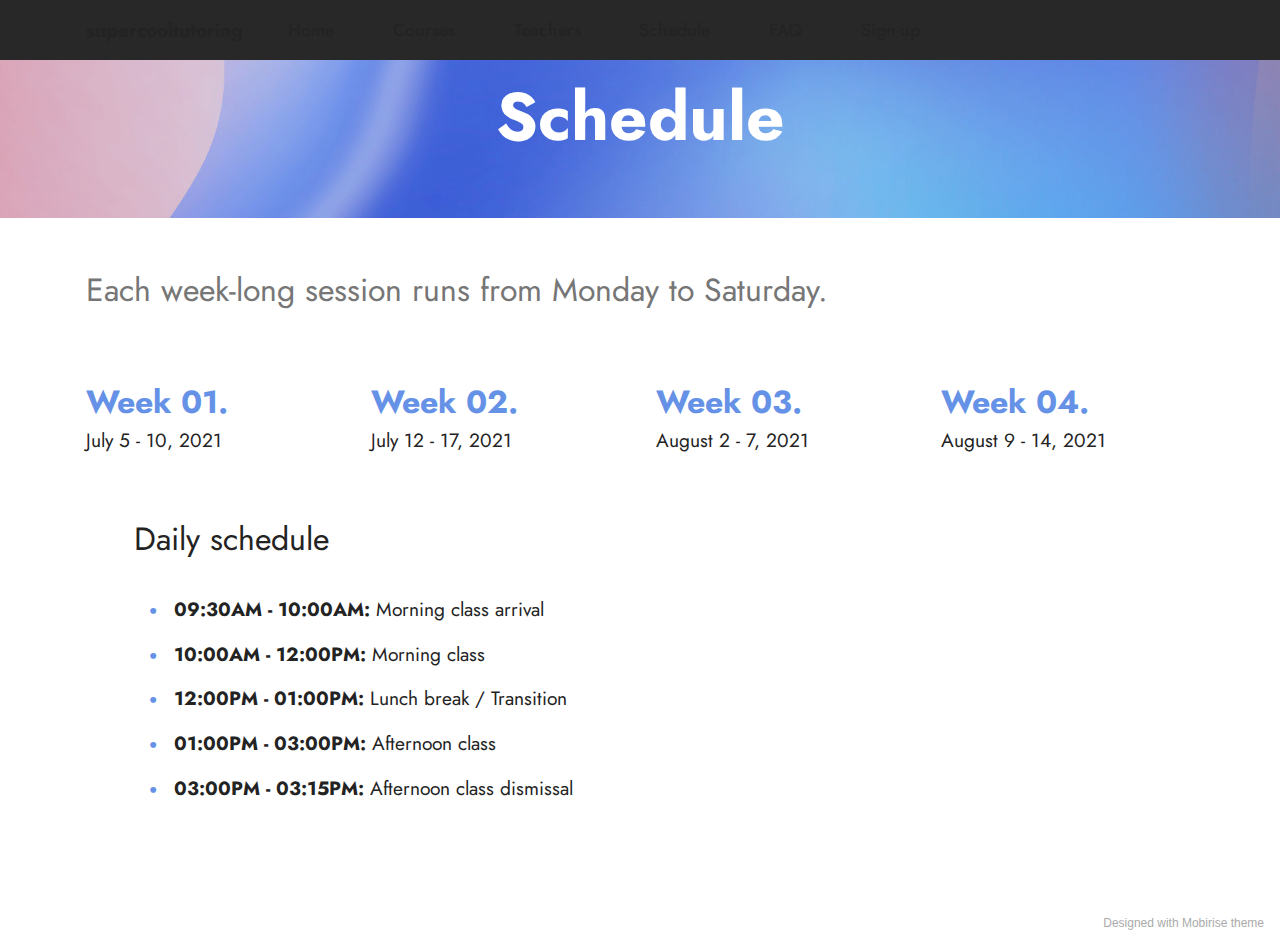
<file: page2.html>
<!DOCTYPE html>
<html  >
<head>
  <!-- Site made with Mobirise Website Builder v5.3.5, https://mobirise.com -->
  <meta charset="UTF-8">
  <meta http-equiv="X-UA-Compatible" content="IE=edge">
  <meta name="generator" content="Mobirise v5.3.5, mobirise.com">
  <meta name="viewport" content="width=device-width, initial-scale=1, minimum-scale=1">
  <link rel="shortcut icon" href="assets/images/logo.png" type="image/x-icon">
  <meta name="description" content="">
  
  
  <title>Schedule</title>
  <link rel="stylesheet" href="assets/tether/tether.min.css">
  <link rel="stylesheet" href="assets/bootstrap/css/bootstrap.min.css">
  <link rel="stylesheet" href="assets/bootstrap/css/bootstrap-grid.min.css">
  <link rel="stylesheet" href="assets/bootstrap/css/bootstrap-reboot.min.css">
  <link rel="stylesheet" href="assets/dropdown/css/style.css">
  <link rel="stylesheet" href="assets/socicon/css/styles.css">
  <link rel="stylesheet" href="assets/theme/css/style.css">
  <link rel="preload" href="https://fonts.googleapis.com/css?family=Jost:100,200,300,400,500,600,700,800,900,100i,200i,300i,400i,500i,600i,700i,800i,900i&display=swap" as="style" onload="this.onload=null;this.rel='stylesheet'">
  <noscript><link rel="stylesheet" href="https://fonts.googleapis.com/css?family=Jost:100,200,300,400,500,600,700,800,900,100i,200i,300i,400i,500i,600i,700i,800i,900i&display=swap"></noscript>
  <link rel="preload" as="style" href="assets/mobirise/css/mbr-additional.css"><link rel="stylesheet" href="assets/mobirise/css/mbr-additional.css" type="text/css">
  
  
  
  
</head>
<body>
  
  <section class="menu menu1 cid-szqeeflIQP" once="menu" id="menu1-e">
    

    <nav class="navbar navbar-dropdown navbar-fixed-top navbar-expand-lg">
        <div class="container">
            <div class="navbar-brand">
                
                <span class="navbar-caption-wrap"><a class="navbar-caption text-black text-primary display-7" href="index.html">supercooltutoring</a></span>
            </div>
            <button class="navbar-toggler" type="button" data-toggle="collapse" data-target="#navbarSupportedContent" aria-controls="navbarNavAltMarkup" aria-expanded="false" aria-label="Toggle navigation">
                <div class="hamburger">
                    <span></span>
                    <span></span>
                    <span></span>
                    <span></span>
                </div>
            </button>
            <div class="collapse navbar-collapse" id="navbarSupportedContent">
                <ul class="navbar-nav nav-dropdown nav-right" data-app-modern-menu="true"><li class="nav-item"><a class="nav-link link text-black text-primary display-4" href="index.html">Home</a></li><li class="nav-item"><a class="nav-link link text-black text-primary display-4" href="page1.html">Courses</a></li>
                    <li class="nav-item"><a class="nav-link link text-black text-primary display-4" href="page4.html">Teachers</a></li>
                    <li class="nav-item"><a class="nav-link link text-black text-primary display-4" href="page2.html">Schedule</a>
                    </li><li class="nav-item"><a class="nav-link link text-black text-primary display-4" href="page3.html">FAQ</a></li><li class="nav-item"><a class="nav-link link text-black text-primary display-4" href="page5.html">Sign-up</a></li></ul>
                
                
            </div>
        </div>
    </nav>
</section>

<section class="header18 cid-szDnFrWJM2" id="header18-f">

    

    <div class="mbr-overlay" style="opacity: 0.2; background-color: rgb(68, 121, 217);"></div>

    <div class="align-center container">
        <div class="row justify-content-center">
            <div class="col-12 col-lg-10">
                <h1 class="mbr-section-title mbr-fonts-style mbr-white mb-3 display-1"><strong>Schedule</strong></h1>
                
                
                
            </div>
        </div>
    </div>
</section>

<section class="features23 cid-szDo232y48" id="features23-g">

    

    
    <div class="container">
        <div class="card-wrapper">
            <div class="card-box align-left">
                
                <p class="mbr-text mbr-fonts-style display-5">
                    Each week-long session runs from Monday to Saturday.</p>
                
            </div>
        </div>
        <!-- col-12 col-md-6 col-lg-4 -->
        <div class="row justify-content-center content-row mt-4">
            <div class="card p-4 p-md-3 col-md-6 col-lg-3">
                <div class="card-box">
                    <div class="title">
                        <span class="num mbr-fonts-style display-5"><strong>Week 01.</strong></span>
                    </div>
                    <h4 class="card-title mbr-fonts-style display-7">
                        July 5 - 10, 2021</h4>
                    <p class="mbr-text card-text mbr-fonts-style display-7"></p>
                </div>
            </div>
            <div class="card p-4 p-md-3 col-md-6 col-lg-3">
                <div class="card-box">
                    <div class="title">
                        <span class="num mbr-fonts-style display-5"><strong>Week 02.</strong></span>
                    </div>
                    <h4 class="card-title mbr-fonts-style display-7">
                        July 12 - 17, 2021</h4>
                    <p class="mbr-text card-text mbr-fonts-style display-7"></p>
                </div>
            </div>
            <div class="card p-4 p-md-3 col-md-6 col-lg-3">
                <div class="card-box">
                    <div class="title">
                        <span class="num mbr-fonts-style display-5"><strong>Week 03.</strong></span>
                    </div>
                    <h4 class="card-title mbr-fonts-style display-7">
                        August 2 - 7, 2021</h4>
                    <p class="mbr-text card-text mbr-fonts-style display-7"></p>
                </div>
            </div>
            <div class="card p-4 p-md-3 col-md-6 col-lg-3">
                <div class="card-box">
                    <div class="title">
                        <span class="num mbr-fonts-style display-5"><strong>Week 04.</strong></span>
                    </div>
                    <h4 class="card-title mbr-fonts-style display-7">
                        August 9 - 14, 2021</h4>
                    <p class="mbr-text card-text mbr-fonts-style display-7"></p>
                </div>
            </div>
            
            
            
            
        </div>
    </div>
</section>

<section class="content8 cid-szDposhTLG" id="content8-h">
    
    <div class="container">
        <div class="row justify-content-center">
            <div class="counter-container col-md-12 col-lg-11">
                <h4 class="mbr-section-title mbr-fonts-style mb-4 display-5">
                    Daily schedule</h4>
                <div class="mbr-text mbr-fonts-style display-7">
                    <ul>
                        <li><strong>09:30AM - 10:00AM:&nbsp;</strong>Morning class arrival</li>
                        <li><strong>10:00AM - 12:00PM:&nbsp;</strong>Morning class</li>
                        <li><strong>12:00PM - 01:00PM: </strong>Lunch break / Transition</li><li><strong>01:00PM - 03:00PM: </strong>Afternoon class</li><li><strong>03:00PM - 03:15PM: </strong>Afternoon class dismissal</li>
                    </ul>
                </div>
            </div>
        </div>
    </div>
</section><section style="background-color: #fff; font-family: -apple-system, BlinkMacSystemFont, 'Segoe UI', 'Roboto', 'Helvetica Neue', Arial, sans-serif; color:#aaa; font-size:12px; padding: 0; align-items: center; display: flex;"><a href="https://mobirise.site/l" style="flex: 1 1; height: 3rem; padding-left: 1rem;"></a><p style="flex: 0 0 auto; margin:0; padding-right:1rem;">Designed with <a href="https://mobirise.site/b" style="color:#aaa;">Mobirise</a> theme</p></section><script src="assets/web/assets/jquery/jquery.min.js"></script>  <script src="assets/popper/popper.min.js"></script>  <script src="assets/tether/tether.min.js"></script>  <script src="assets/bootstrap/js/bootstrap.min.js"></script>  <script src="assets/smoothscroll/smooth-scroll.js"></script>  <script src="assets/dropdown/js/nav-dropdown.js"></script>  <script src="assets/dropdown/js/navbar-dropdown.js"></script>  <script src="assets/touchswipe/jquery.touch-swipe.min.js"></script>  <script src="assets/theme/js/script.js"></script>  
  
  
</body>
</html>
</file>
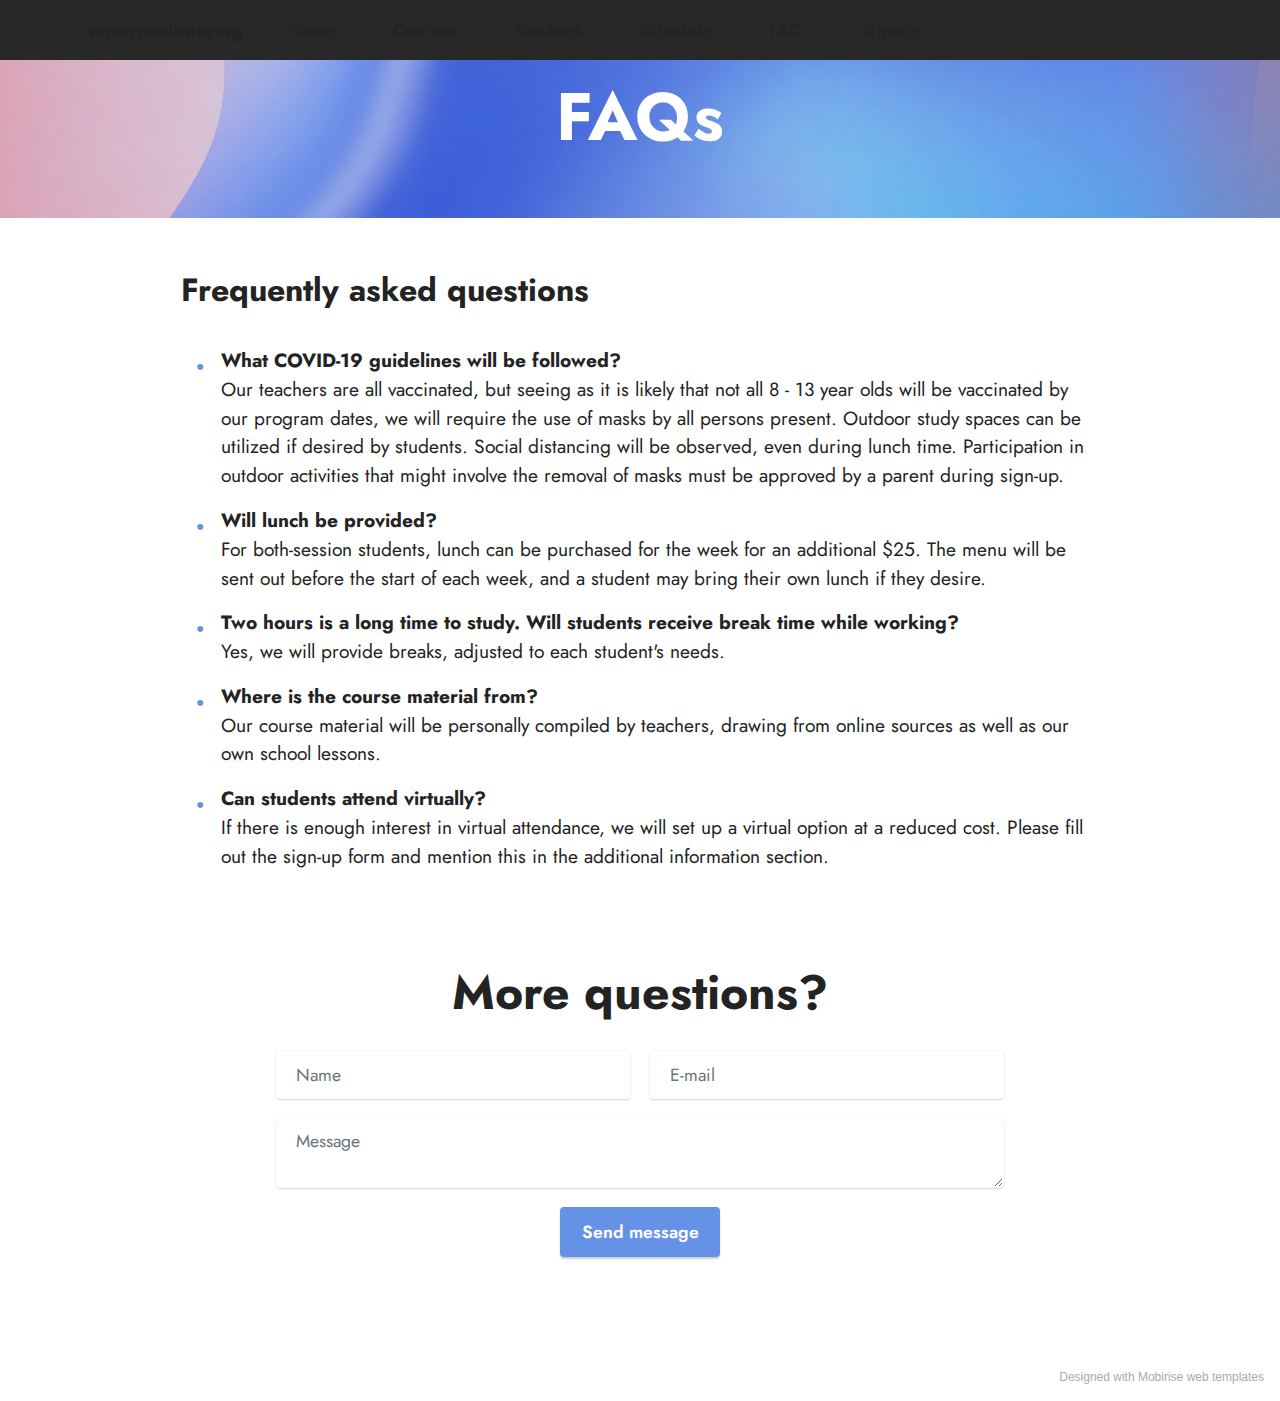
<file: page3.html>
<!DOCTYPE html>
<html  >
<head>
  <!-- Site made with Mobirise Website Builder v5.3.5, https://mobirise.com -->
  <meta charset="UTF-8">
  <meta http-equiv="X-UA-Compatible" content="IE=edge">
  <meta name="generator" content="Mobirise v5.3.5, mobirise.com">
  <meta name="viewport" content="width=device-width, initial-scale=1, minimum-scale=1">
  <link rel="shortcut icon" href="assets/images/logo.png" type="image/x-icon">
  <meta name="description" content="">
  
  
  <title>FAQ</title>
  <link rel="stylesheet" href="assets/tether/tether.min.css">
  <link rel="stylesheet" href="assets/bootstrap/css/bootstrap.min.css">
  <link rel="stylesheet" href="assets/bootstrap/css/bootstrap-grid.min.css">
  <link rel="stylesheet" href="assets/bootstrap/css/bootstrap-reboot.min.css">
  <link rel="stylesheet" href="assets/dropdown/css/style.css">
  <link rel="stylesheet" href="assets/formstyler/jquery.formstyler.css">
  <link rel="stylesheet" href="assets/formstyler/jquery.formstyler.theme.css">
  <link rel="stylesheet" href="assets/datepicker/jquery.datetimepicker.min.css">
  <link rel="stylesheet" href="assets/socicon/css/styles.css">
  <link rel="stylesheet" href="assets/theme/css/style.css">
  <link rel="preload" href="https://fonts.googleapis.com/css?family=Jost:100,200,300,400,500,600,700,800,900,100i,200i,300i,400i,500i,600i,700i,800i,900i&display=swap" as="style" onload="this.onload=null;this.rel='stylesheet'">
  <noscript><link rel="stylesheet" href="https://fonts.googleapis.com/css?family=Jost:100,200,300,400,500,600,700,800,900,100i,200i,300i,400i,500i,600i,700i,800i,900i&display=swap"></noscript>
  <link rel="preload" as="style" href="assets/mobirise/css/mbr-additional.css"><link rel="stylesheet" href="assets/mobirise/css/mbr-additional.css" type="text/css">
  
  
  
  
</head>
<body>
  
  <section class="menu menu1 cid-szqeeflIQP" once="menu" id="menu1-i">
    

    <nav class="navbar navbar-dropdown navbar-fixed-top navbar-expand-lg">
        <div class="container">
            <div class="navbar-brand">
                
                <span class="navbar-caption-wrap"><a class="navbar-caption text-black text-primary display-7" href="index.html">supercooltutoring</a></span>
            </div>
            <button class="navbar-toggler" type="button" data-toggle="collapse" data-target="#navbarSupportedContent" aria-controls="navbarNavAltMarkup" aria-expanded="false" aria-label="Toggle navigation">
                <div class="hamburger">
                    <span></span>
                    <span></span>
                    <span></span>
                    <span></span>
                </div>
            </button>
            <div class="collapse navbar-collapse" id="navbarSupportedContent">
                <ul class="navbar-nav nav-dropdown nav-right" data-app-modern-menu="true"><li class="nav-item"><a class="nav-link link text-black text-primary display-4" href="index.html">Home</a></li><li class="nav-item"><a class="nav-link link text-black text-primary display-4" href="page1.html">Courses</a></li>
                    <li class="nav-item"><a class="nav-link link text-black text-primary display-4" href="page4.html">Teachers</a></li>
                    <li class="nav-item"><a class="nav-link link text-black text-primary display-4" href="page2.html">Schedule</a>
                    </li><li class="nav-item"><a class="nav-link link text-black text-primary display-4" href="page3.html">FAQ</a></li><li class="nav-item"><a class="nav-link link text-black text-primary display-4" href="page5.html">Sign-up</a></li></ul>
                
                
            </div>
        </div>
    </nav>
</section>

<section class="header18 cid-szDsgm4OCP" id="header18-k">

    

    <div class="mbr-overlay" style="opacity: 0.2; background-color: rgb(68, 121, 217);"></div>

    <div class="align-center container">
        <div class="row justify-content-center">
            <div class="col-12 col-lg-10">
                <h1 class="mbr-section-title mbr-fonts-style mbr-white mb-3 display-1"><strong>FAQs</strong></h1>
                
                
                
            </div>
        </div>
    </div>
</section>

<section class="content14 cid-szDsd93jcz" id="content14-j">
    
    
    
    <div class="container">
        <div class="row justify-content-center">
            <div class="col-md-12 col-lg-10">
                    <h3 class="mbr-section-title mbr-fonts-style mb-4 display-5">
                        <strong>Frequently asked questions</strong>
                    </h3>
                <ul class="list mbr-fonts-style display-7">
                    <li><strong>What COVID-19 guidelines will be followed?</strong><br>Our teachers are all vaccinated, but seeing as it is likely that not all 8 - 13 year olds will be vaccinated by our program dates, we will require the use of masks by all persons present. Outdoor study spaces can be utilized if desired by students. Social distancing will be observed, even during lunch time. Participation in outdoor activities that might involve the removal of masks must be approved by a parent during sign-up.</li>
                    <li><strong>Will lunch be provided?</strong><br>For both-session students, lunch can be purchased for the week for an additional $25. The menu will be sent out before the start of each week, and a student may bring their own lunch if they desire.</li><li><strong>Two hours is a long time to study. Will students receive break time while working?</strong><br>Yes, we will provide breaks, adjusted to each student's needs.</li><li><strong>Where is the course material from?<br></strong>Our course material will be personally compiled by teachers, drawing from online sources as well as our own school lessons.</li><li><strong>Can students attend virtually?</strong><br>If there is enough interest in virtual attendance, we will set up a virtual option at a reduced cost. Please fill out the sign-up form and mention this in the additional information section.</li>
                </ul>
            </div>
        </div>
    </div>
</section>

<section class="form5 cid-szDwOmY4le" id="form5-l">
    
    
    <div class="container">
        <div class="mbr-section-head">
            <h3 class="mbr-section-title mbr-fonts-style align-center mb-0 display-2"><strong>More questions?</strong></h3>
            
        </div>
        <div class="row justify-content-center mt-4">
            <div class="col-lg-8 mx-auto mbr-form" data-form-type="formoid">
                <form action="https://mobirise.eu/" method="POST" class="mbr-form form-with-styler" data-form-title="Form Name"><input type="hidden" name="email" data-form-email="true" value="KNO5Y25FPHRcmNco22fsZulHTEbSBFewOHA0cLqm7T0I0PYI3U4PhQvvlJ3men9tf+yv7O1VwpDWpLGpQapihu4z+vCWhd3I+HZDS3iqy1HjRAPE/2G9hyx5nOMoByge">
                    <div class="row">
                        <div hidden="hidden" data-form-alert="" class="alert alert-success col-12">Thank you! We will get back to you as soon as possible.</div>
                        <div hidden="hidden" data-form-alert-danger="" class="alert alert-danger col-12">Oops...! some
                            problem!</div>
                    </div>
                    <div class="dragArea row">
                        <div class="col-md col-sm-12 form-group" data-for="name">
                            <input type="text" name="name" placeholder="Name" data-form-field="name" class="form-control" value="" id="name-form5-l">
                        </div>
                        <div class="col-md col-sm-12 form-group" data-for="email">
                            <input type="email" name="email" placeholder="E-mail" data-form-field="email" class="form-control" value="" id="email-form5-l">
                        </div>
                        
                        <div class="col-12 form-group" data-for="textarea">
                            <textarea name="textarea" placeholder="Message" data-form-field="textarea" class="form-control" id="textarea-form5-l"></textarea>
                        </div>
                        <div class="col-lg-12 col-md-12 col-sm-12 align-center mbr-section-btn"><button type="submit" class="btn btn-primary display-4">Send message</button></div>
                    </div>
                </form>
            </div>
        </div>
    </div>
</section><section style="background-color: #fff; font-family: -apple-system, BlinkMacSystemFont, 'Segoe UI', 'Roboto', 'Helvetica Neue', Arial, sans-serif; color:#aaa; font-size:12px; padding: 0; align-items: center; display: flex;"><a href="https://mobirise.site/m" style="flex: 1 1; height: 3rem; padding-left: 1rem;"></a><p style="flex: 0 0 auto; margin:0; padding-right:1rem;">Designed with Mobirise <a href="https://mobirise.site/u" style="color:#aaa;">web</a> templates</p></section><script src="assets/web/assets/jquery/jquery.min.js"></script>  <script src="assets/popper/popper.min.js"></script>  <script src="assets/tether/tether.min.js"></script>  <script src="assets/bootstrap/js/bootstrap.min.js"></script>  <script src="assets/smoothscroll/smooth-scroll.js"></script>  <script src="assets/dropdown/js/nav-dropdown.js"></script>  <script src="assets/dropdown/js/navbar-dropdown.js"></script>  <script src="assets/touchswipe/jquery.touch-swipe.min.js"></script>  <script src="assets/formstyler/jquery.formstyler.js"></script>  <script src="assets/formstyler/jquery.formstyler.min.js"></script>  <script src="assets/datepicker/jquery.datetimepicker.full.js"></script>  <script src="assets/theme/js/script.js"></script>  <script src="assets/formoid/formoid.min.js"></script>  
  
  
</body>
</html>
</file>
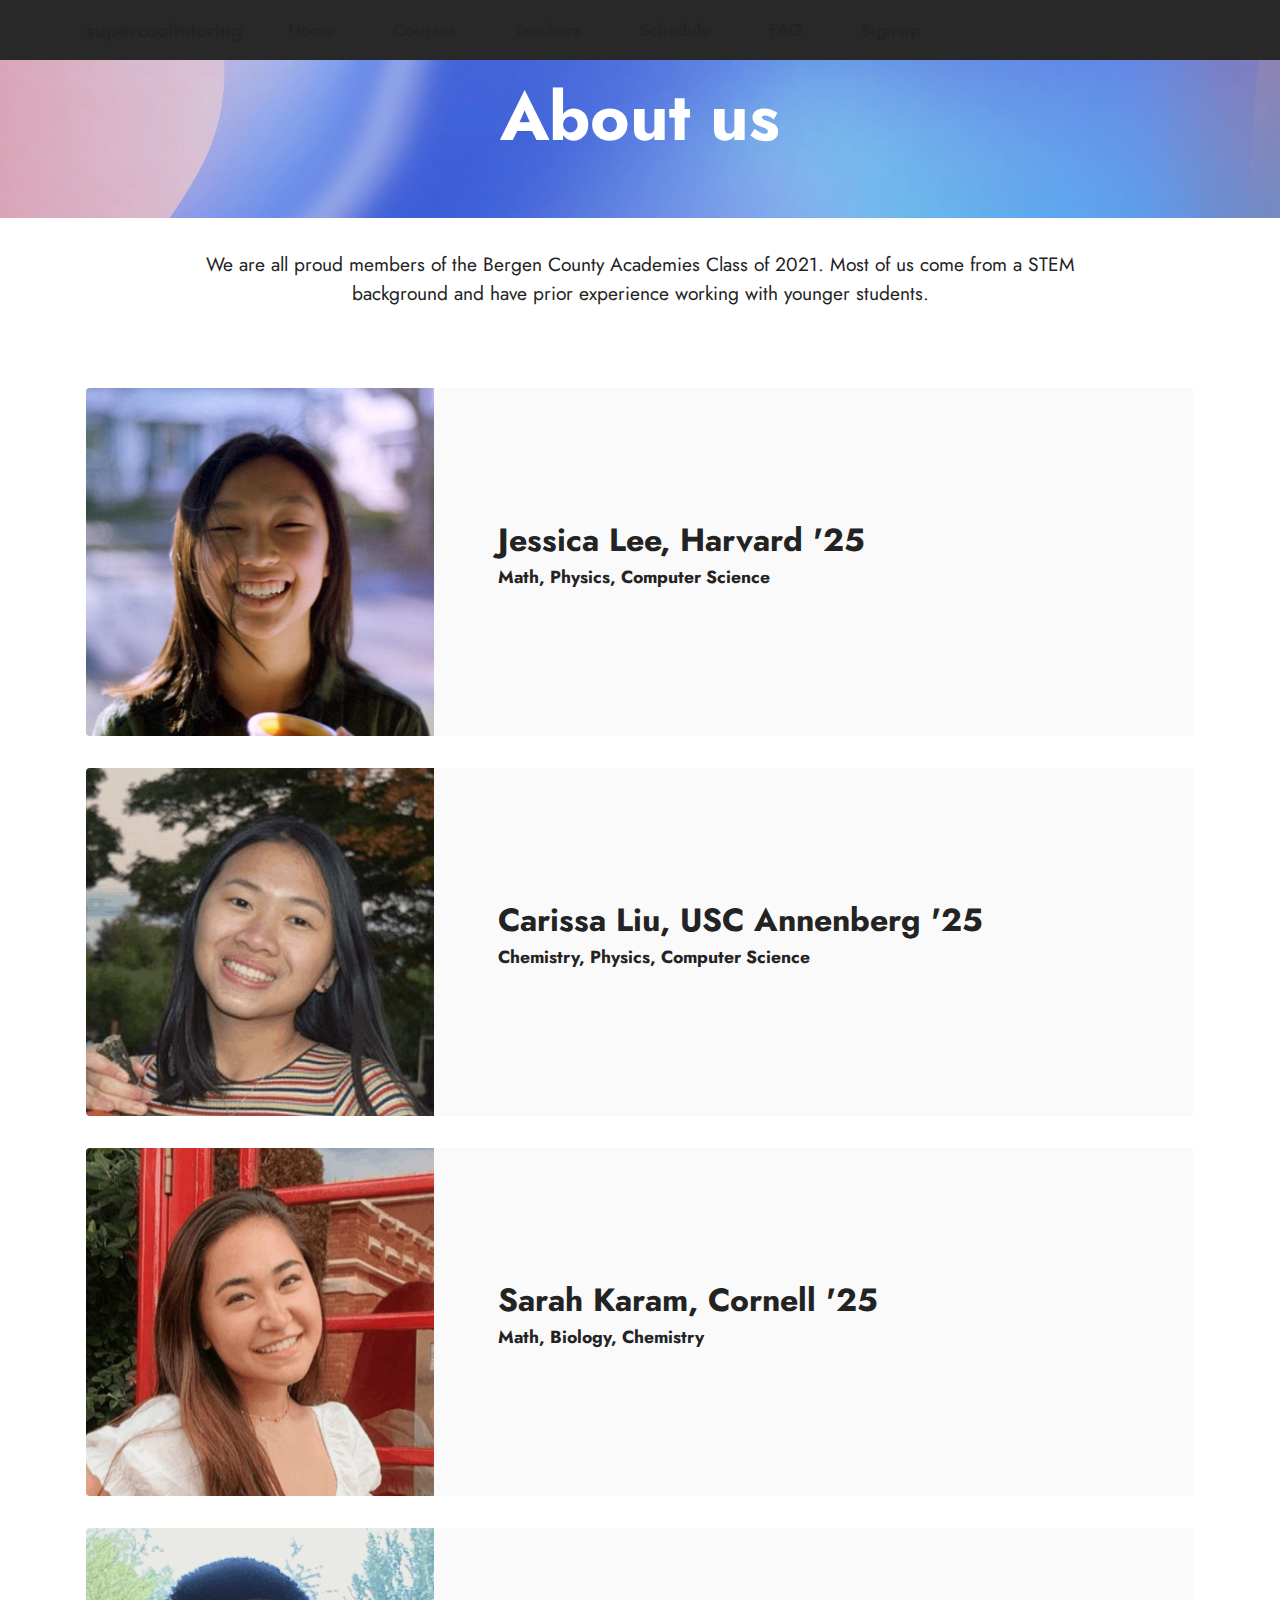
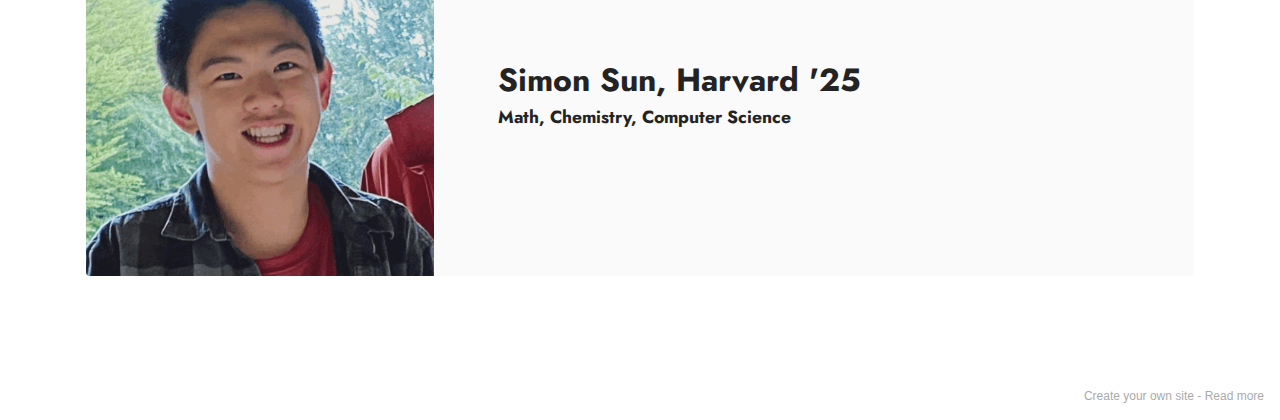
<file: page4.html>
<!DOCTYPE html>
<html  >
<head>
  <!-- Site made with Mobirise Website Builder v5.3.5, https://mobirise.com -->
  <meta charset="UTF-8">
  <meta http-equiv="X-UA-Compatible" content="IE=edge">
  <meta name="generator" content="Mobirise v5.3.5, mobirise.com">
  <meta name="viewport" content="width=device-width, initial-scale=1, minimum-scale=1">
  <link rel="shortcut icon" href="assets/images/logo.png" type="image/x-icon">
  <meta name="description" content="">
  
  
  <title>Teachers</title>
  <link rel="stylesheet" href="assets/tether/tether.min.css">
  <link rel="stylesheet" href="assets/bootstrap/css/bootstrap.min.css">
  <link rel="stylesheet" href="assets/bootstrap/css/bootstrap-grid.min.css">
  <link rel="stylesheet" href="assets/bootstrap/css/bootstrap-reboot.min.css">
  <link rel="stylesheet" href="assets/dropdown/css/style.css">
  <link rel="stylesheet" href="assets/socicon/css/styles.css">
  <link rel="stylesheet" href="assets/theme/css/style.css">
  <link rel="preload" href="https://fonts.googleapis.com/css?family=Jost:100,200,300,400,500,600,700,800,900,100i,200i,300i,400i,500i,600i,700i,800i,900i&display=swap" as="style" onload="this.onload=null;this.rel='stylesheet'">
  <noscript><link rel="stylesheet" href="https://fonts.googleapis.com/css?family=Jost:100,200,300,400,500,600,700,800,900,100i,200i,300i,400i,500i,600i,700i,800i,900i&display=swap"></noscript>
  <link rel="preload" as="style" href="assets/mobirise/css/mbr-additional.css"><link rel="stylesheet" href="assets/mobirise/css/mbr-additional.css" type="text/css">
  
  
  
  
</head>
<body>
  
  <section class="menu menu1 cid-szqeeflIQP" once="menu" id="menu1-m">
    

    <nav class="navbar navbar-dropdown navbar-fixed-top navbar-expand-lg">
        <div class="container">
            <div class="navbar-brand">
                
                <span class="navbar-caption-wrap"><a class="navbar-caption text-black text-primary display-7" href="index.html">supercooltutoring</a></span>
            </div>
            <button class="navbar-toggler" type="button" data-toggle="collapse" data-target="#navbarSupportedContent" aria-controls="navbarNavAltMarkup" aria-expanded="false" aria-label="Toggle navigation">
                <div class="hamburger">
                    <span></span>
                    <span></span>
                    <span></span>
                    <span></span>
                </div>
            </button>
            <div class="collapse navbar-collapse" id="navbarSupportedContent">
                <ul class="navbar-nav nav-dropdown nav-right" data-app-modern-menu="true"><li class="nav-item"><a class="nav-link link text-black text-primary display-4" href="index.html">Home</a></li><li class="nav-item"><a class="nav-link link text-black text-primary display-4" href="page1.html">Courses</a></li>
                    <li class="nav-item"><a class="nav-link link text-black text-primary display-4" href="page4.html">Teachers</a></li>
                    <li class="nav-item"><a class="nav-link link text-black text-primary display-4" href="page2.html">Schedule</a>
                    </li><li class="nav-item"><a class="nav-link link text-black text-primary display-4" href="page3.html">FAQ</a></li><li class="nav-item"><a class="nav-link link text-black text-primary display-4" href="page5.html">Sign-up</a></li></ul>
                
                
            </div>
        </div>
    </nav>
</section>

<section class="header18 cid-szDxjjrfkV" id="header18-n">

    

    <div class="mbr-overlay" style="opacity: 0.2; background-color: rgb(68, 121, 217);"></div>

    <div class="align-center container">
        <div class="row justify-content-center">
            <div class="col-12 col-lg-10">
                <h1 class="mbr-section-title mbr-fonts-style mbr-white mb-3 display-1"><strong>About us</strong></h1>
                
                
                
            </div>
        </div>
    </div>
</section>

<section class="content4 cid-szDxzhJn2G" id="content4-o">
    
    
    <div class="container">
        <div class="row justify-content-center">
            <div class="title col-md-12 col-lg-10">
                
                <h4 class="mbr-section-subtitle align-center mbr-fonts-style mb-4 display-7">
                    We are all proud members of the Bergen County Academies Class of 2021. Most of us come from a STEM background and have prior experience working with younger students.</h4>
                
            </div>
        </div>
    </div>
</section>

<section class="team2 cid-szDypv5utc" xmlns="http://www.w3.org/1999/html" id="team2-p">
    
    
    <div class="container">
        <div class="card">
            <div class="card-wrapper">
                <div class="row align-items-center">
                    <div class="col-12 col-md-4">
                        <div class="image-wrapper">
                            <img src="assets/images/img-6220-696x922.jpeg" alt="Mobirise">
                        </div>
                    </div>
                    <div class="col-12 col-md">
                        <div class="card-box">
                            <h5 class="card-title mbr-fonts-style m-0 display-5">
                                <strong>Jessica Lee, Harvard '25</strong></h5>
                            <h6 class="mbr-fonts-style mb-3 display-4">
                                <strong>Math, Physics, Computer Science</strong></h6>
                            
                            
                        </div>
                    </div>
                </div>
            </div>
        </div>
        <div class="card">
            <div class="card-wrapper">
                <div class="row align-items-center">
                    <div class="col-12 col-md-4">
                        <div class="image-wrapper">
                            <img src="assets/images/screen-shot-2021-06-07-at-4.59.45-am-696x660.png" alt="Mobirise">
                        </div>
                    </div>
                    <div class="col-12 col-md">
                        <div class="card-box">
                            <h5 class="card-title mbr-fonts-style m-0 display-5">
                                <strong>Carissa Liu, USC Annenberg '25</strong></h5>
                            <h6 class="mbr-fonts-style mb-3 display-4"><strong>Chemistry, Physics, Computer Science</strong></h6>
                            
                            
                        </div>
                    </div>
                </div>
            </div>
        </div>
        <div class="card">
            <div class="card-wrapper">
                <div class="row align-items-center">
                    <div class="col-12 col-md-4">
                        <div class="image-wrapper">
                            <img src="assets/images/screen-shot-2021-06-07-at-4.57.20-am-696x583.png" alt="Mobirise">
                        </div>
                    </div>
                    <div class="col-12 col-md">
                        <div class="card-box">
                            <h5 class="card-title mbr-fonts-style m-0 display-5">
                                <strong>Sarah Karam, Cornell '25</strong></h5>
                            <h6 class="mbr-fonts-style mb-3 display-4">
                                <strong>Math, Biology, Chemistry</strong></h6>
                            
                            
                        </div>
                    </div>
                </div>
            </div>
        </div>
    </div>
</section>

<section class="team2 cid-szDFxzZ0CF" xmlns="http://www.w3.org/1999/html" id="team2-q">
    
    
    <div class="container">
        <div class="card">
            <div class="card-wrapper">
                <div class="row align-items-center">
                    <div class="col-12 col-md-4">
                        <div class="image-wrapper">
                            <img src="assets/images/screen-shot-2021-06-07-at-5.16.53-am-696x650.png" alt="Mobirise">
                        </div>
                    </div>
                    <div class="col-12 col-md">
                        <div class="card-box">
                            <h5 class="card-title mbr-fonts-style m-0 display-5">
                                <strong>Simon Sun, Harvard '25</strong></h5>
                            <h6 class="mbr-fonts-style mb-3 display-4">
                                <strong>Math, Chemistry, Computer Science</strong></h6>
                            
                            
                        </div>
                    </div>
                </div>
            </div>
        </div>
        
        
    </div>
</section><section style="background-color: #fff; font-family: -apple-system, BlinkMacSystemFont, 'Segoe UI', 'Roboto', 'Helvetica Neue', Arial, sans-serif; color:#aaa; font-size:12px; padding: 0; align-items: center; display: flex;"><a href="https://mobirise.site/q" style="flex: 1 1; height: 3rem; padding-left: 1rem;"></a><p style="flex: 0 0 auto; margin:0; padding-right:1rem;">Create your own site - <a href="https://mobirise.site/w" style="color:#aaa;">Read more</a></p></section><script src="assets/web/assets/jquery/jquery.min.js"></script>  <script src="assets/popper/popper.min.js"></script>  <script src="assets/tether/tether.min.js"></script>  <script src="assets/bootstrap/js/bootstrap.min.js"></script>  <script src="assets/smoothscroll/smooth-scroll.js"></script>  <script src="assets/dropdown/js/nav-dropdown.js"></script>  <script src="assets/dropdown/js/navbar-dropdown.js"></script>  <script src="assets/touchswipe/jquery.touch-swipe.min.js"></script>  <script src="assets/theme/js/script.js"></script>  
  
  
</body>
</html>
</file>
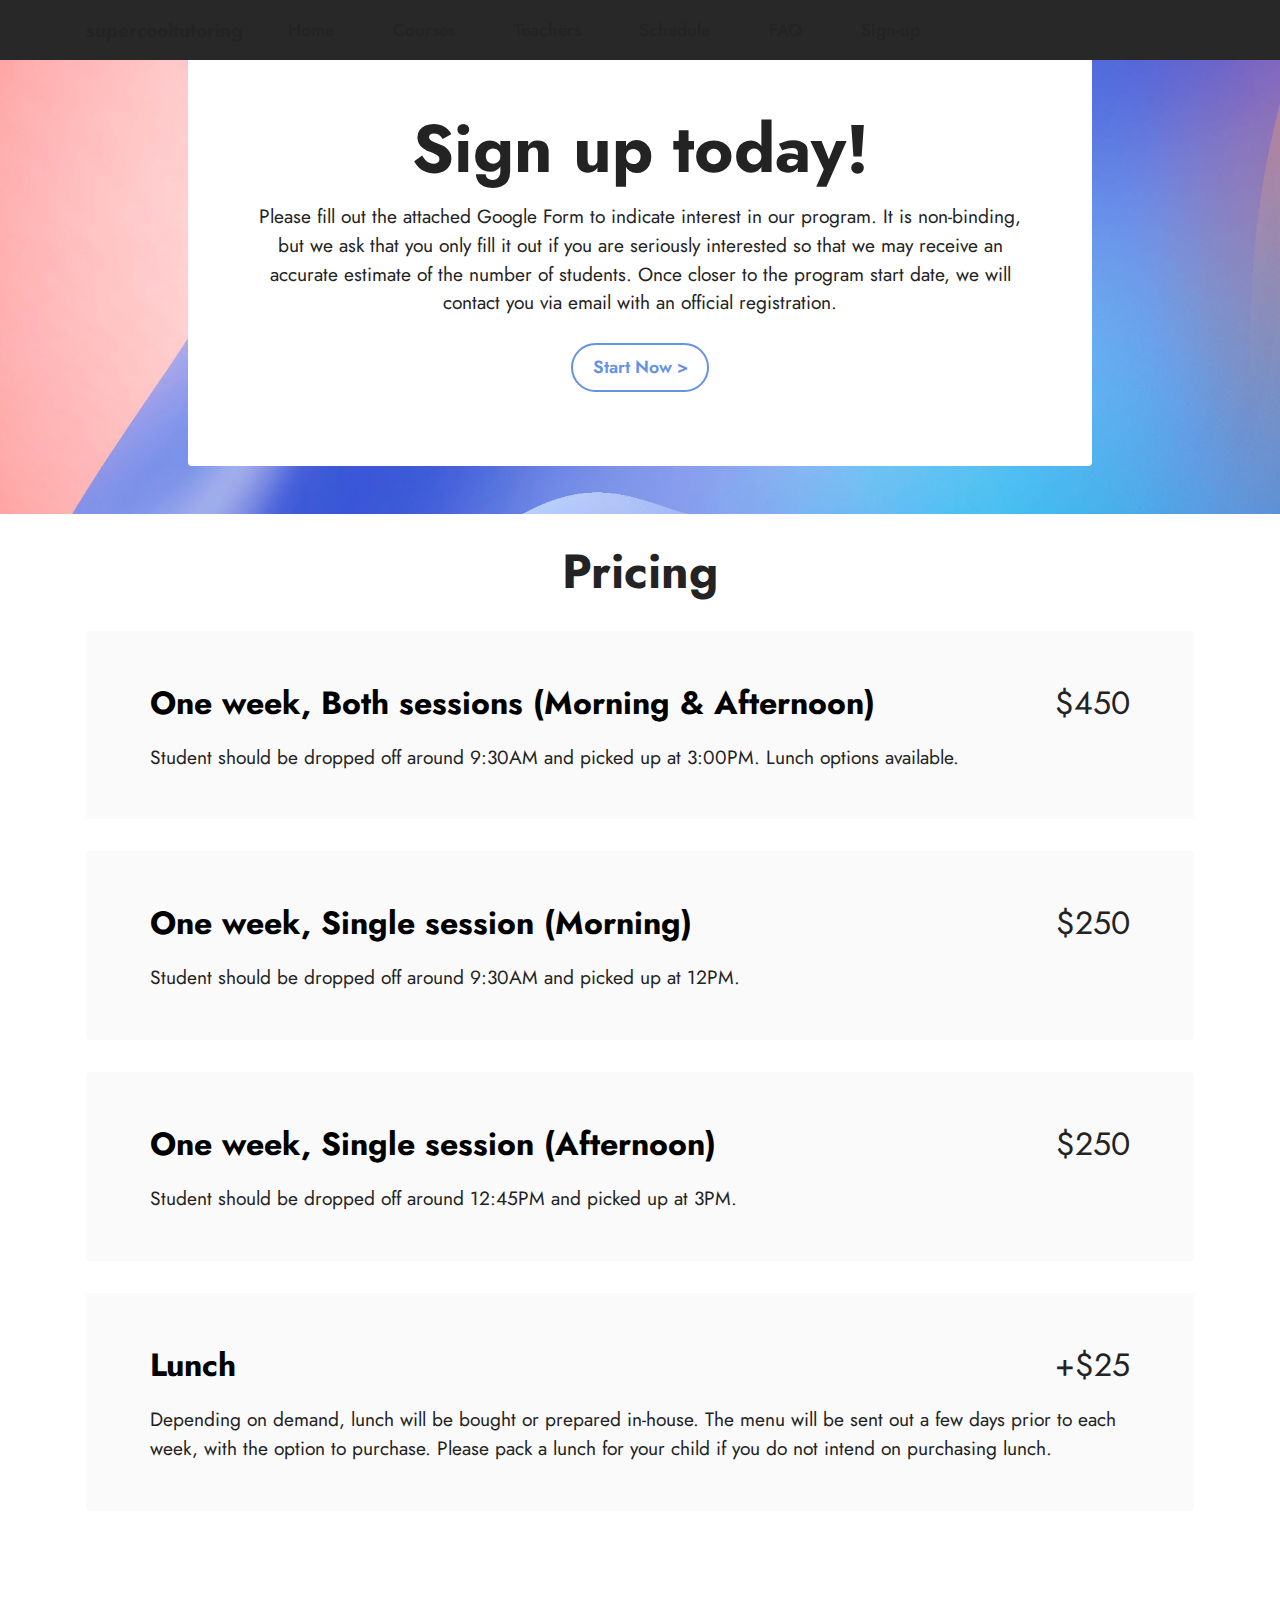
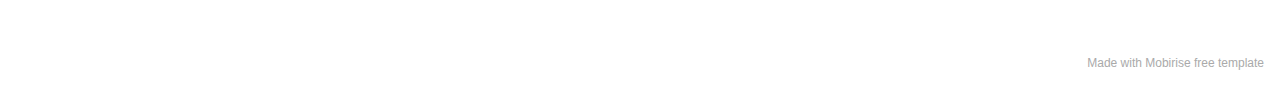
<file: page5.html>
<!DOCTYPE html>
<html  >
<head>
  <!-- Site made with Mobirise Website Builder v5.3.5, https://mobirise.com -->
  <meta charset="UTF-8">
  <meta http-equiv="X-UA-Compatible" content="IE=edge">
  <meta name="generator" content="Mobirise v5.3.5, mobirise.com">
  <meta name="viewport" content="width=device-width, initial-scale=1, minimum-scale=1">
  <link rel="shortcut icon" href="assets/images/logo.png" type="image/x-icon">
  <meta name="description" content="">
  
  
  <title>Sign-up</title>
  <link rel="stylesheet" href="assets/tether/tether.min.css">
  <link rel="stylesheet" href="assets/bootstrap/css/bootstrap.min.css">
  <link rel="stylesheet" href="assets/bootstrap/css/bootstrap-grid.min.css">
  <link rel="stylesheet" href="assets/bootstrap/css/bootstrap-reboot.min.css">
  <link rel="stylesheet" href="assets/dropdown/css/style.css">
  <link rel="stylesheet" href="assets/socicon/css/styles.css">
  <link rel="stylesheet" href="assets/theme/css/style.css">
  <link rel="preload" href="https://fonts.googleapis.com/css?family=Jost:100,200,300,400,500,600,700,800,900,100i,200i,300i,400i,500i,600i,700i,800i,900i&display=swap" as="style" onload="this.onload=null;this.rel='stylesheet'">
  <noscript><link rel="stylesheet" href="https://fonts.googleapis.com/css?family=Jost:100,200,300,400,500,600,700,800,900,100i,200i,300i,400i,500i,600i,700i,800i,900i&display=swap"></noscript>
  <link rel="preload" as="style" href="assets/mobirise/css/mbr-additional.css"><link rel="stylesheet" href="assets/mobirise/css/mbr-additional.css" type="text/css">
  
  
  
  
</head>
<body>
  
  <section class="menu menu1 cid-szDHBJ29UU" once="menu" id="menu1-s">
    

    <nav class="navbar navbar-dropdown navbar-fixed-top navbar-expand-lg">
        <div class="container">
            <div class="navbar-brand">
                
                <span class="navbar-caption-wrap"><a class="navbar-caption text-black text-primary display-7" href="index.html">supercooltutoring</a></span>
            </div>
            <button class="navbar-toggler" type="button" data-toggle="collapse" data-target="#navbarSupportedContent" aria-controls="navbarNavAltMarkup" aria-expanded="false" aria-label="Toggle navigation">
                <div class="hamburger">
                    <span></span>
                    <span></span>
                    <span></span>
                    <span></span>
                </div>
            </button>
            <div class="collapse navbar-collapse" id="navbarSupportedContent">
                <ul class="navbar-nav nav-dropdown nav-right" data-app-modern-menu="true"><li class="nav-item"><a class="nav-link link text-black text-primary display-4" href="index.html">Home</a></li><li class="nav-item"><a class="nav-link link text-black text-primary display-4" href="page1.html">Courses</a></li>
                    <li class="nav-item"><a class="nav-link link text-black text-primary display-4" href="page4.html">Teachers</a></li>
                    <li class="nav-item"><a class="nav-link link text-black text-primary display-4" href="page2.html">Schedule</a>
                    </li><li class="nav-item"><a class="nav-link link text-black text-primary display-4" href="page3.html">FAQ</a></li><li class="nav-item"><a class="nav-link link text-black text-primary display-4" href="page5.html">Sign-up</a></li></ul>
                
                
            </div>
        </div>
    </nav>
</section>

<section class="header12 cid-szDJPmQUV9" id="header12-y">

    

    
    <div class="container-fluid">
        <div class="row justify-content-center">
            <div class="card col-12 col-md-12 col-lg-9">
                <div class="card-wrapper">
                    <div class="card-box align-center">
                        <h1 class="card-title mbr-fonts-style mb-3 display-1"><strong>Sign up today!</strong></h1>
                        <p class="mbr-text mbr-fonts-style display-7">Please fill out the attached Google Form to indicate interest in our program. It is non-binding, but we ask that you only fill it out if you are seriously interested so that we may receive an accurate estimate of the number of students. Once closer to the program start date, we will contact you via email with an official registration.</p>
                        <div class="mbr-section-btn mt-3"><a class="btn btn-primary-outline display-4" href="https://forms.gle/c4rvaMrJWA1VW2Af8" target="_blank">Start Now &gt;</a></div>
                    </div>
                </div>
            </div>
        </div>
    </div>
</section>

<section class="features9 cid-szDHYW9zX2" id="features10-x">
    <!---->
    
    
    <div class="container">
        <div class="mbr-section-head">
            <h3 class="mbr-section-title mbr-fonts-style mb-0 display-2">
                <strong>Pricing</strong></h3>
            
        </div>
        <div class="row mt-4">
            <div class="card col-12">
                <div class="card-wrapper">
                    <div class="top-line row">
                        <div class="col">
                            <h4 class="card-title mbr-fonts-style display-5"><strong>One week, Both sessions (Morning &amp; Afternoon)</strong></h4>
                        </div>
                        <div class="col-auto">
                            <p class="price mbr-fonts-style display-5">
                                $450</p>
                        </div>
                    </div>
                    <div class="bottom-line">
                        <p class="mbr-text mbr-fonts-style display-7">Student should be dropped off around 9:30AM and picked up at 3:00PM. Lunch options available.</p>
                    </div>
                </div>
            </div>
            <div class="card col-12">
                <div class="card-wrapper">
                    <div class="top-line row">
                        <div class="col">
                            <h4 class="card-title mbr-fonts-style display-5"><strong>One week, Single session (Morning)</strong></h4>
                        </div>
                        <div class="col-auto">
                            <p class="price mbr-fonts-style display-5">
                                $250</p>
                        </div>
                    </div>
                    <div class="bottom-line">
                        <p class="mbr-text mbr-fonts-style display-7">Student should be dropped off around 9:30AM and picked up at 12PM.</p>
                    </div>
                </div>
            </div>
            <div class="card col-12">
                <div class="card-wrapper">
                    <div class="top-line row">
                        <div class="col">
                            <h4 class="card-title mbr-fonts-style display-5"><strong>One week, Single session (Afternoon)</strong></h4>
                        </div>
                        <div class="col-auto">
                            <p class="price mbr-fonts-style display-5">
                                $250</p>
                        </div>
                    </div>
                    <div class="bottom-line">
                        <p class="mbr-text mbr-fonts-style display-7">Student should be dropped off around 12:45PM and picked up at 3PM.</p>
                    </div>
                </div>
            </div>
            <div class="card col-12">
                <div class="card-wrapper">
                    <div class="top-line row">
                        <div class="col">
                            <h4 class="card-title mbr-fonts-style display-5"><strong>Lunch</strong></h4>
                        </div>
                        <div class="col-auto">
                            <p class="price mbr-fonts-style display-5">+$25</p>
                        </div>
                    </div>
                    <div class="bottom-line">
                        <p class="mbr-text mbr-fonts-style display-7">Depending on demand, lunch will be bought or prepared in-house. The menu will be sent out a few days prior to each week, with the option to purchase. Please pack a lunch for your child if you do not intend on purchasing lunch.</p>
                    </div>
                </div>
            </div>
            
            
            
            
            
            
            
            
        </div>
    </div>
</section><section style="background-color: #fff; font-family: -apple-system, BlinkMacSystemFont, 'Segoe UI', 'Roboto', 'Helvetica Neue', Arial, sans-serif; color:#aaa; font-size:12px; padding: 0; align-items: center; display: flex;"><a href="https://mobirise.site/r" style="flex: 1 1; height: 3rem; padding-left: 1rem;"></a><p style="flex: 0 0 auto; margin:0; padding-right:1rem;"><a href="https://mobirise.site/t" style="color:#aaa;">Made</a> with Mobirise free template</p></section><script src="assets/web/assets/jquery/jquery.min.js"></script>  <script src="assets/popper/popper.min.js"></script>  <script src="assets/tether/tether.min.js"></script>  <script src="assets/bootstrap/js/bootstrap.min.js"></script>  <script src="assets/smoothscroll/smooth-scroll.js"></script>  <script src="assets/dropdown/js/nav-dropdown.js"></script>  <script src="assets/dropdown/js/navbar-dropdown.js"></script>  <script src="assets/touchswipe/jquery.touch-swipe.min.js"></script>  <script src="assets/theme/js/script.js"></script>  
  
  
</body>
</html>
</file>
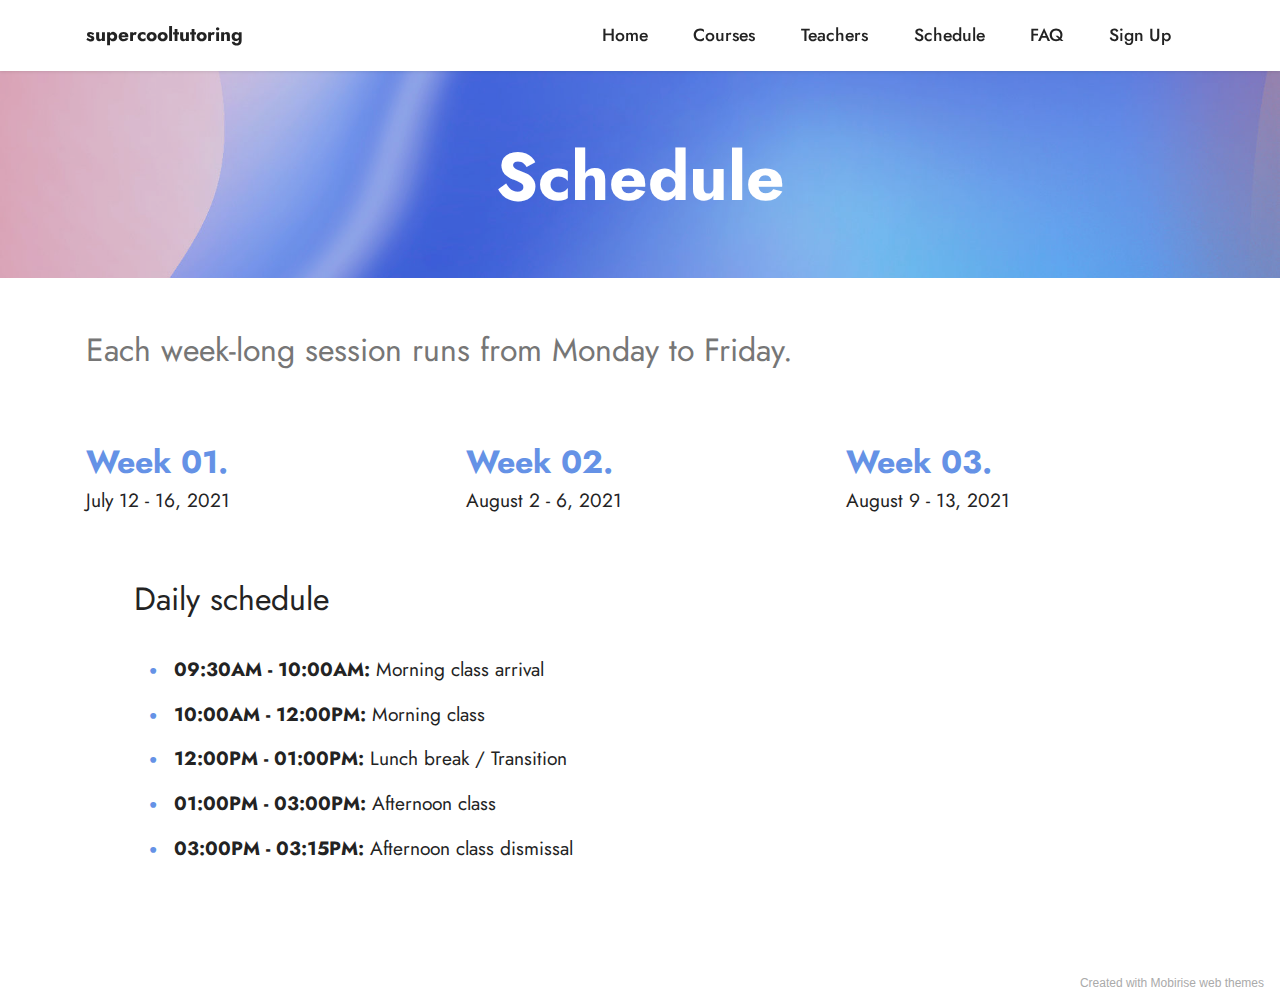
<file: schedule.html>
<!DOCTYPE html>
<html  >
<head>
  <!-- Site made with Mobirise Website Builder v5.3.5, https://mobirise.com -->
  <meta charset="UTF-8">
  <meta http-equiv="X-UA-Compatible" content="IE=edge">
  <meta name="generator" content="Mobirise v5.3.5, mobirise.com">
  <meta name="viewport" content="width=device-width, initial-scale=1, minimum-scale=1">
  <link rel="shortcut icon" href="assets/images/scj-logo-128x114-1.png" type="image/x-icon">
  <meta name="description" content="">
  
  
  <title>Schedule</title>
  <link rel="stylesheet" href="assets/tether/tether.min.css">
  <link rel="stylesheet" href="assets/bootstrap/css/bootstrap.min.css">
  <link rel="stylesheet" href="assets/bootstrap/css/bootstrap-grid.min.css">
  <link rel="stylesheet" href="assets/bootstrap/css/bootstrap-reboot.min.css">
  <link rel="stylesheet" href="assets/dropdown/css/style.css">
  <link rel="stylesheet" href="assets/socicon/css/styles.css">
  <link rel="stylesheet" href="assets/theme/css/style.css">
  <link rel="preload" href="https://fonts.googleapis.com/css?family=Jost:100,200,300,400,500,600,700,800,900,100i,200i,300i,400i,500i,600i,700i,800i,900i&display=swap" as="style" onload="this.onload=null;this.rel='stylesheet'">
  <noscript><link rel="stylesheet" href="https://fonts.googleapis.com/css?family=Jost:100,200,300,400,500,600,700,800,900,100i,200i,300i,400i,500i,600i,700i,800i,900i&display=swap"></noscript>
  <link rel="preload" as="style" href="assets/mobirise/css/mbr-additional.css"><link rel="stylesheet" href="assets/mobirise/css/mbr-additional.css" type="text/css">
  
  
  
  
</head>
<body>
  
  <section class="menu menu1 cid-sBLZjIxKcu" once="menu" id="menu1-10">
    

    <nav class="navbar navbar-dropdown navbar-fixed-top navbar-expand-lg">
        <div class="container">
            <div class="navbar-brand">
                
                <span class="navbar-caption-wrap"><a class="navbar-caption text-black text-primary display-7" href="index.html">supercooltutoring</a></span>
            </div>
            <button class="navbar-toggler" type="button" data-toggle="collapse" data-target="#navbarSupportedContent" aria-controls="navbarNavAltMarkup" aria-expanded="false" aria-label="Toggle navigation">
                <div class="hamburger">
                    <span></span>
                    <span></span>
                    <span></span>
                    <span></span>
                </div>
            </button>
            <div class="collapse navbar-collapse" id="navbarSupportedContent">
                <ul class="navbar-nav nav-dropdown nav-right" data-app-modern-menu="true"><li class="nav-item"><a class="nav-link link text-black text-primary display-4" href="index.html">Home</a></li>
                    <li class="nav-item"><a class="nav-link link text-black text-primary display-4" href="courses.html">Courses</a></li>
                    <li class="nav-item"><a class="nav-link link text-black text-primary display-4" href="teachers.html">Teachers</a>
                    </li><li class="nav-item"><a class="nav-link link text-black text-primary display-4" href="schedule.html">Schedule</a></li><li class="nav-item"><a class="nav-link link text-black text-primary display-4" href="faq.html">FAQ</a></li><li class="nav-item"><a class="nav-link link text-black text-primary display-4" href="signup.html">Sign Up</a></li></ul>
                
                
            </div>
        </div>
    </nav>
</section>

<section class="header18 cid-szDnFrWJM2" id="header18-f">

    

    <div class="mbr-overlay" style="opacity: 0.2; background-color: rgb(68, 121, 217);"></div>

    <div class="align-center container">
        <div class="row justify-content-center">
            <div class="col-12 col-lg-10">
                <h1 class="mbr-section-title mbr-fonts-style mbr-white mb-3 display-1"><strong>Schedule</strong></h1>
                
                
                
            </div>
        </div>
    </div>
</section>

<section class="features23 cid-szDo232y48" id="features23-g">

    

    
    <div class="container">
        <div class="card-wrapper">
            <div class="card-box align-left">
                
                <p class="mbr-text mbr-fonts-style display-5">
                    Each week-long session runs from Monday to Friday.</p>
                
            </div>
        </div>
        <!-- col-12 col-md-6 col-lg-4 -->
        <div class="row justify-content-center content-row mt-4">
            <div class="card p-4 p-md-3 col-md-6 col-lg-4">
                <div class="card-box">
                    <div class="title">
                        <span class="num mbr-fonts-style display-5"><strong>Week 01.</strong></span>
                    </div>
                    <h4 class="card-title mbr-fonts-style display-7">
                        July 12 - 16, 2021</h4>
                    <p class="mbr-text card-text mbr-fonts-style display-7"></p>
                </div>
            </div>
            <div class="card p-4 p-md-3 col-md-6 col-lg-4">
                <div class="card-box">
                    <div class="title">
                        <span class="num mbr-fonts-style display-5"><strong>Week 02.</strong></span>
                    </div>
                    <h4 class="card-title mbr-fonts-style display-7">
                        August 2 - 6, 2021</h4>
                    <p class="mbr-text card-text mbr-fonts-style display-7"></p>
                </div>
            </div>
            <div class="card p-4 p-md-3 col-md-6 col-lg-4">
                <div class="card-box">
                    <div class="title">
                        <span class="num mbr-fonts-style display-5"><strong>Week 03.</strong></span>
                    </div>
                    <h4 class="card-title mbr-fonts-style display-7">
                        August 9 - 13, 2021</h4>
                    <p class="mbr-text card-text mbr-fonts-style display-7"></p>
                </div>
            </div>
            
            
            
            
            
        </div>
    </div>
</section>

<section class="content8 cid-szDposhTLG" id="content8-h">
    
    <div class="container">
        <div class="row justify-content-center">
            <div class="counter-container col-md-12 col-lg-11">
                <h4 class="mbr-section-title mbr-fonts-style mb-4 display-5">
                    Daily schedule</h4>
                <div class="mbr-text mbr-fonts-style display-7">
                    <ul>
                        <li><strong>09:30AM - 10:00AM:&nbsp;</strong>Morning class arrival</li>
                        <li><strong>10:00AM - 12:00PM:&nbsp;</strong>Morning class</li>
                        <li><strong>12:00PM - 01:00PM: </strong>Lunch break / Transition</li><li><strong>01:00PM - 03:00PM: </strong>Afternoon class</li><li><strong>03:00PM - 03:15PM: </strong>Afternoon class dismissal</li>
                    </ul>
                </div>
            </div>
        </div>
    </div>
</section><section style="background-color: #fff; font-family: -apple-system, BlinkMacSystemFont, 'Segoe UI', 'Roboto', 'Helvetica Neue', Arial, sans-serif; color:#aaa; font-size:12px; padding: 0; align-items: center; display: flex;"><a href="https://mobirise.site/b" style="flex: 1 1; height: 3rem; padding-left: 1rem;"></a><p style="flex: 0 0 auto; margin:0; padding-right:1rem;"><a href="https://mobirise.site/t" style="color:#aaa;">Created</a> with Mobirise web themes</p></section><script src="assets/web/assets/jquery/jquery.min.js"></script>  <script src="assets/popper/popper.min.js"></script>  <script src="assets/tether/tether.min.js"></script>  <script src="assets/bootstrap/js/bootstrap.min.js"></script>  <script src="assets/smoothscroll/smooth-scroll.js"></script>  <script src="assets/dropdown/js/nav-dropdown.js"></script>  <script src="assets/dropdown/js/navbar-dropdown.js"></script>  <script src="assets/touchswipe/jquery.touch-swipe.min.js"></script>  <script src="assets/theme/js/script.js"></script>  
  
  
</body>
</html>
</file>
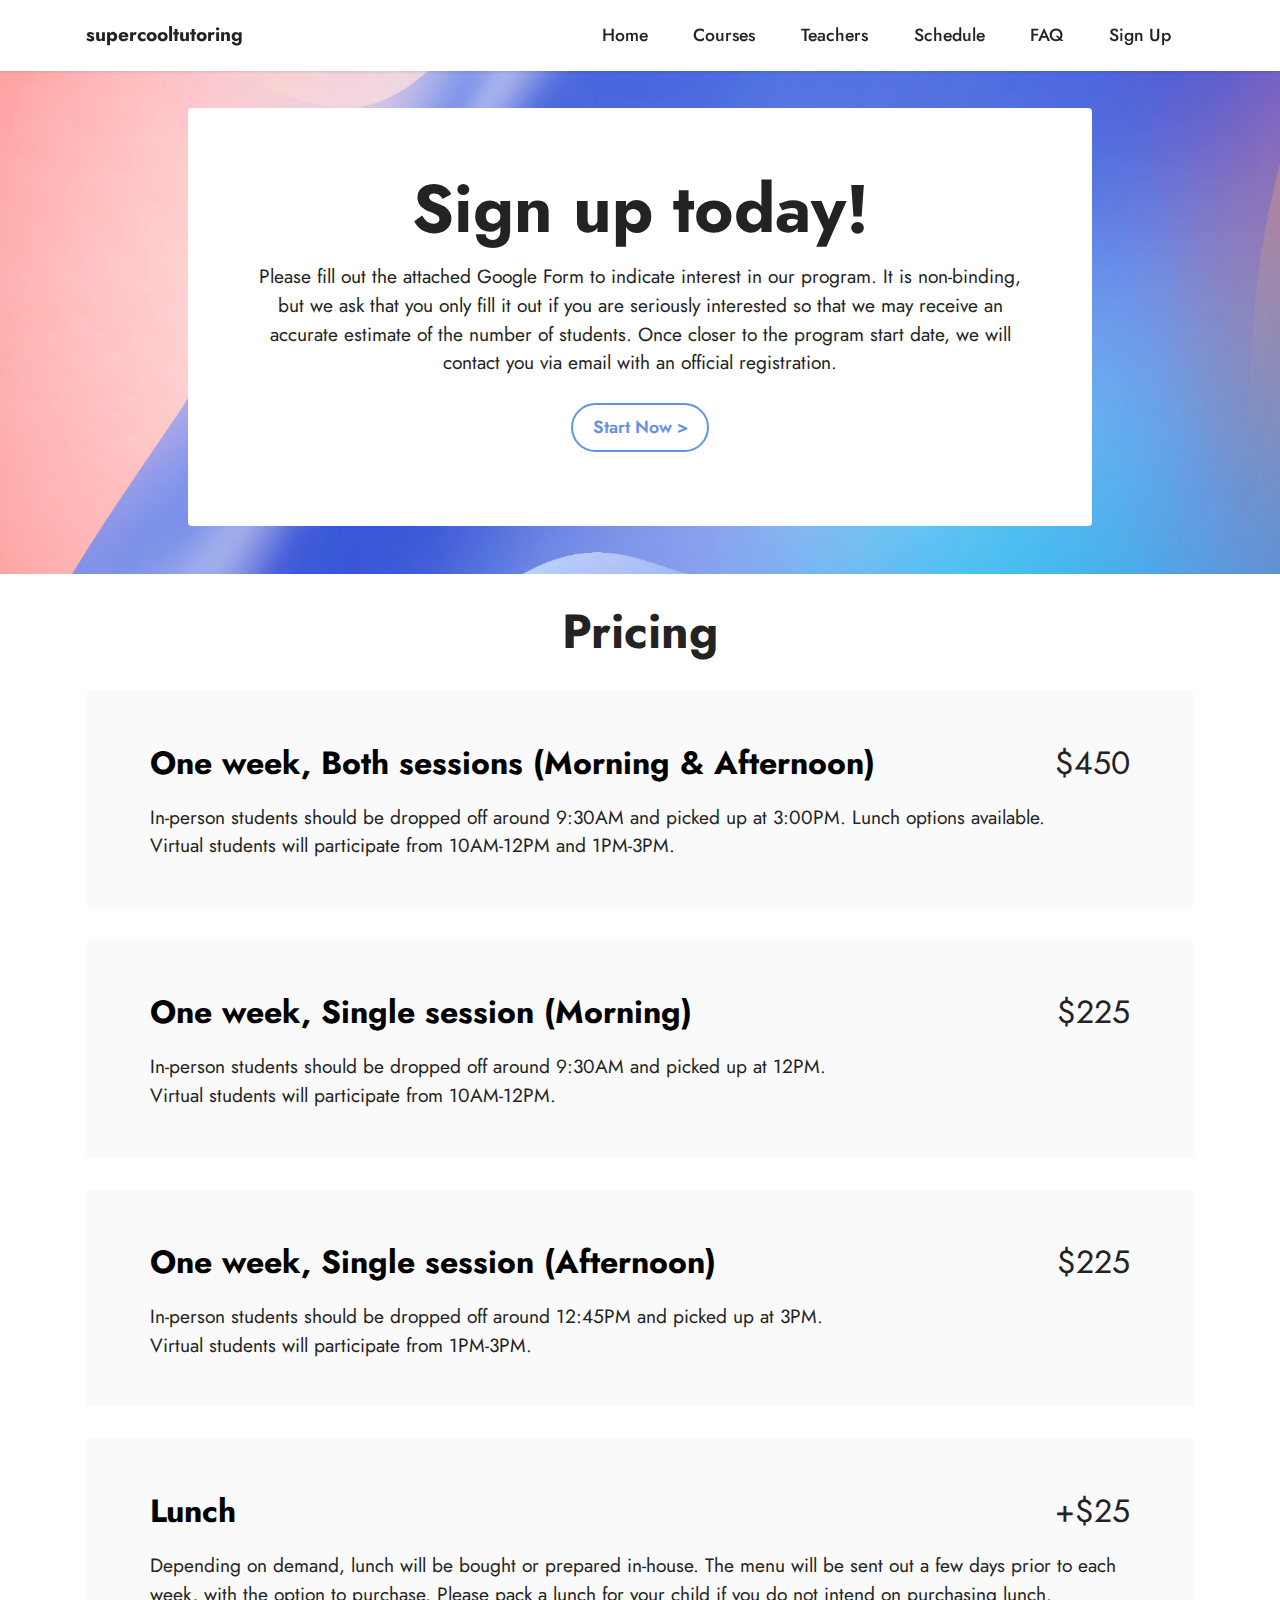
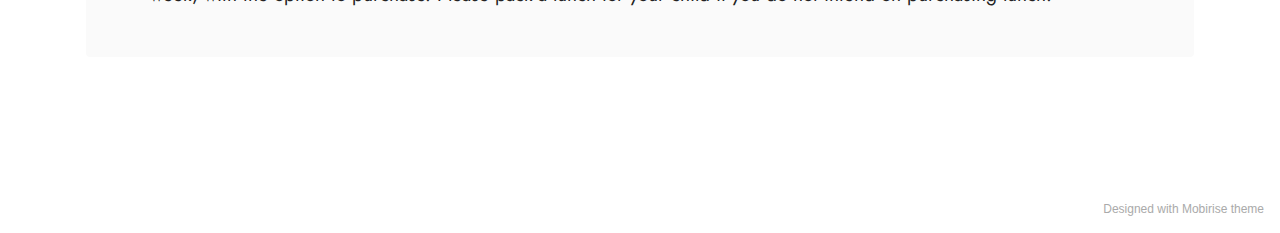
<file: signup.html>
<!DOCTYPE html>
<html  >
<head>
  <!-- Site made with Mobirise Website Builder v5.3.5, https://mobirise.com -->
  <meta charset="UTF-8">
  <meta http-equiv="X-UA-Compatible" content="IE=edge">
  <meta name="generator" content="Mobirise v5.3.5, mobirise.com">
  <meta name="viewport" content="width=device-width, initial-scale=1, minimum-scale=1">
  <link rel="shortcut icon" href="assets/images/scj-logo-128x114-1.png" type="image/x-icon">
  <meta name="description" content="">
  
  
  <title>Sign-up</title>
  <link rel="stylesheet" href="assets/tether/tether.min.css">
  <link rel="stylesheet" href="assets/bootstrap/css/bootstrap.min.css">
  <link rel="stylesheet" href="assets/bootstrap/css/bootstrap-grid.min.css">
  <link rel="stylesheet" href="assets/bootstrap/css/bootstrap-reboot.min.css">
  <link rel="stylesheet" href="assets/dropdown/css/style.css">
  <link rel="stylesheet" href="assets/socicon/css/styles.css">
  <link rel="stylesheet" href="assets/theme/css/style.css">
  <link rel="preload" href="https://fonts.googleapis.com/css?family=Jost:100,200,300,400,500,600,700,800,900,100i,200i,300i,400i,500i,600i,700i,800i,900i&display=swap" as="style" onload="this.onload=null;this.rel='stylesheet'">
  <noscript><link rel="stylesheet" href="https://fonts.googleapis.com/css?family=Jost:100,200,300,400,500,600,700,800,900,100i,200i,300i,400i,500i,600i,700i,800i,900i&display=swap"></noscript>
  <link rel="preload" as="style" href="assets/mobirise/css/mbr-additional.css"><link rel="stylesheet" href="assets/mobirise/css/mbr-additional.css" type="text/css">
  
  
  
  
</head>
<body>
  
  <section class="menu menu1 cid-sBLZjIxKcu" once="menu" id="menu1-10">
    

    <nav class="navbar navbar-dropdown navbar-fixed-top navbar-expand-lg">
        <div class="container">
            <div class="navbar-brand">
                
                <span class="navbar-caption-wrap"><a class="navbar-caption text-black text-primary display-7" href="index.html">supercooltutoring</a></span>
            </div>
            <button class="navbar-toggler" type="button" data-toggle="collapse" data-target="#navbarSupportedContent" aria-controls="navbarNavAltMarkup" aria-expanded="false" aria-label="Toggle navigation">
                <div class="hamburger">
                    <span></span>
                    <span></span>
                    <span></span>
                    <span></span>
                </div>
            </button>
            <div class="collapse navbar-collapse" id="navbarSupportedContent">
                <ul class="navbar-nav nav-dropdown nav-right" data-app-modern-menu="true"><li class="nav-item"><a class="nav-link link text-black text-primary display-4" href="index.html">Home</a></li>
                    <li class="nav-item"><a class="nav-link link text-black text-primary display-4" href="courses.html">Courses</a></li>
                    <li class="nav-item"><a class="nav-link link text-black text-primary display-4" href="teachers.html">Teachers</a>
                    </li><li class="nav-item"><a class="nav-link link text-black text-primary display-4" href="schedule.html">Schedule</a></li><li class="nav-item"><a class="nav-link link text-black text-primary display-4" href="faq.html">FAQ</a></li><li class="nav-item"><a class="nav-link link text-black text-primary display-4" href="signup.html">Sign Up</a></li></ul>
                
                
            </div>
        </div>
    </nav>
</section>

<section class="header12 cid-szDJPmQUV9" id="header12-y">

    

    
    <div class="container-fluid">
        <div class="row justify-content-center">
            <div class="card col-12 col-md-12 col-lg-9">
                <div class="card-wrapper">
                    <div class="card-box align-center">
                        <h1 class="card-title mbr-fonts-style mb-3 display-1"><strong>Sign up today!</strong></h1>
                        <p class="mbr-text mbr-fonts-style display-7">Please fill out the attached Google Form to indicate interest in our program. It is non-binding, but we ask that you only fill it out if you are seriously interested so that we may receive an accurate estimate of the number of students. Once closer to the program start date, we will contact you via email with an official registration.</p>
                        <div class="mbr-section-btn mt-3"><a class="btn btn-primary-outline display-4" href="https://forms.gle/c4rvaMrJWA1VW2Af8" target="_blank">Start Now &gt;</a></div>
                    </div>
                </div>
            </div>
        </div>
    </div>
</section>

<section class="features9 cid-szDHYW9zX2" id="features10-x">
    <!---->
    
    
    <div class="container">
        <div class="mbr-section-head">
            <h3 class="mbr-section-title mbr-fonts-style mb-0 display-2">
                <strong>Pricing</strong></h3>
            
        </div>
        <div class="row mt-4">
            <div class="card col-12">
                <div class="card-wrapper">
                    <div class="top-line row">
                        <div class="col">
                            <h4 class="card-title mbr-fonts-style display-5"><strong>One week,&nbsp;</strong><strong>Both sessions (Morning &amp; Afternoon)</strong></h4>
                        </div>
                        <div class="col-auto">
                            <p class="price mbr-fonts-style display-5">
                                $450</p>
                        </div>
                    </div>
                    <div class="bottom-line">
                        <p class="mbr-text mbr-fonts-style display-7">In-person students should be dropped off around 9:30AM and picked up at 3:00PM. Lunch options available.<br>Virtual students will participate from 10AM-12PM and 1PM-3PM.<br></p>
                    </div>
                </div>
            </div>
            <div class="card col-12">
                <div class="card-wrapper">
                    <div class="top-line row">
                        <div class="col">
                            <h4 class="card-title mbr-fonts-style display-5"><strong>One week,&nbsp;</strong><strong>Single session (Morning)</strong></h4>
                        </div>
                        <div class="col-auto">
                            <p class="price mbr-fonts-style display-5">
                                $225</p>
                        </div>
                    </div>
                    <div class="bottom-line">
                        <p class="mbr-text mbr-fonts-style display-7">In-person students should be dropped off around 9:30AM and picked up at 12PM.<br>Virtual students will participate from 10AM-12PM.</p>
                    </div>
                </div>
            </div>
            <div class="card col-12">
                <div class="card-wrapper">
                    <div class="top-line row">
                        <div class="col">
                            <h4 class="card-title mbr-fonts-style display-5"><strong>One week,&nbsp;</strong><strong>Single session (Afternoon)</strong></h4>
                        </div>
                        <div class="col-auto">
                            <p class="price mbr-fonts-style display-5">
                                $225</p>
                        </div>
                    </div>
                    <div class="bottom-line">
                        <p class="mbr-text mbr-fonts-style display-7">In-person students should be dropped off around 12:45PM and picked up at 3PM.<br>Virtual students will participate from 1PM-3PM.</p>
                    </div>
                </div>
            </div>
            <div class="card col-12">
                <div class="card-wrapper">
                    <div class="top-line row">
                        <div class="col">
                            <h4 class="card-title mbr-fonts-style display-5"><strong>Lunch</strong></h4>
                        </div>
                        <div class="col-auto">
                            <p class="price mbr-fonts-style display-5">+$25</p>
                        </div>
                    </div>
                    <div class="bottom-line">
                        <p class="mbr-text mbr-fonts-style display-7">Depending on demand, lunch will be bought or prepared in-house. The menu will be sent out a few days prior to each week, with the option to purchase. Please pack a lunch for your child if you do not intend on purchasing lunch.</p>
                    </div>
                </div>
            </div>
            
            
            
            
            
            
            
            
        </div>
    </div>
</section><section style="background-color: #fff; font-family: -apple-system, BlinkMacSystemFont, 'Segoe UI', 'Roboto', 'Helvetica Neue', Arial, sans-serif; color:#aaa; font-size:12px; padding: 0; align-items: center; display: flex;"><a href="https://mobirise.site/e" style="flex: 1 1; height: 3rem; padding-left: 1rem;"></a><p style="flex: 0 0 auto; margin:0; padding-right:1rem;">Designed with <a href="https://mobirise.site/b" style="color:#aaa;">Mobirise</a> theme</p></section><script src="assets/web/assets/jquery/jquery.min.js"></script>  <script src="assets/popper/popper.min.js"></script>  <script src="assets/tether/tether.min.js"></script>  <script src="assets/bootstrap/js/bootstrap.min.js"></script>  <script src="assets/smoothscroll/smooth-scroll.js"></script>  <script src="assets/dropdown/js/nav-dropdown.js"></script>  <script src="assets/dropdown/js/navbar-dropdown.js"></script>  <script src="assets/touchswipe/jquery.touch-swipe.min.js"></script>  <script src="assets/theme/js/script.js"></script>  
  
  
</body>
</html>
</file>
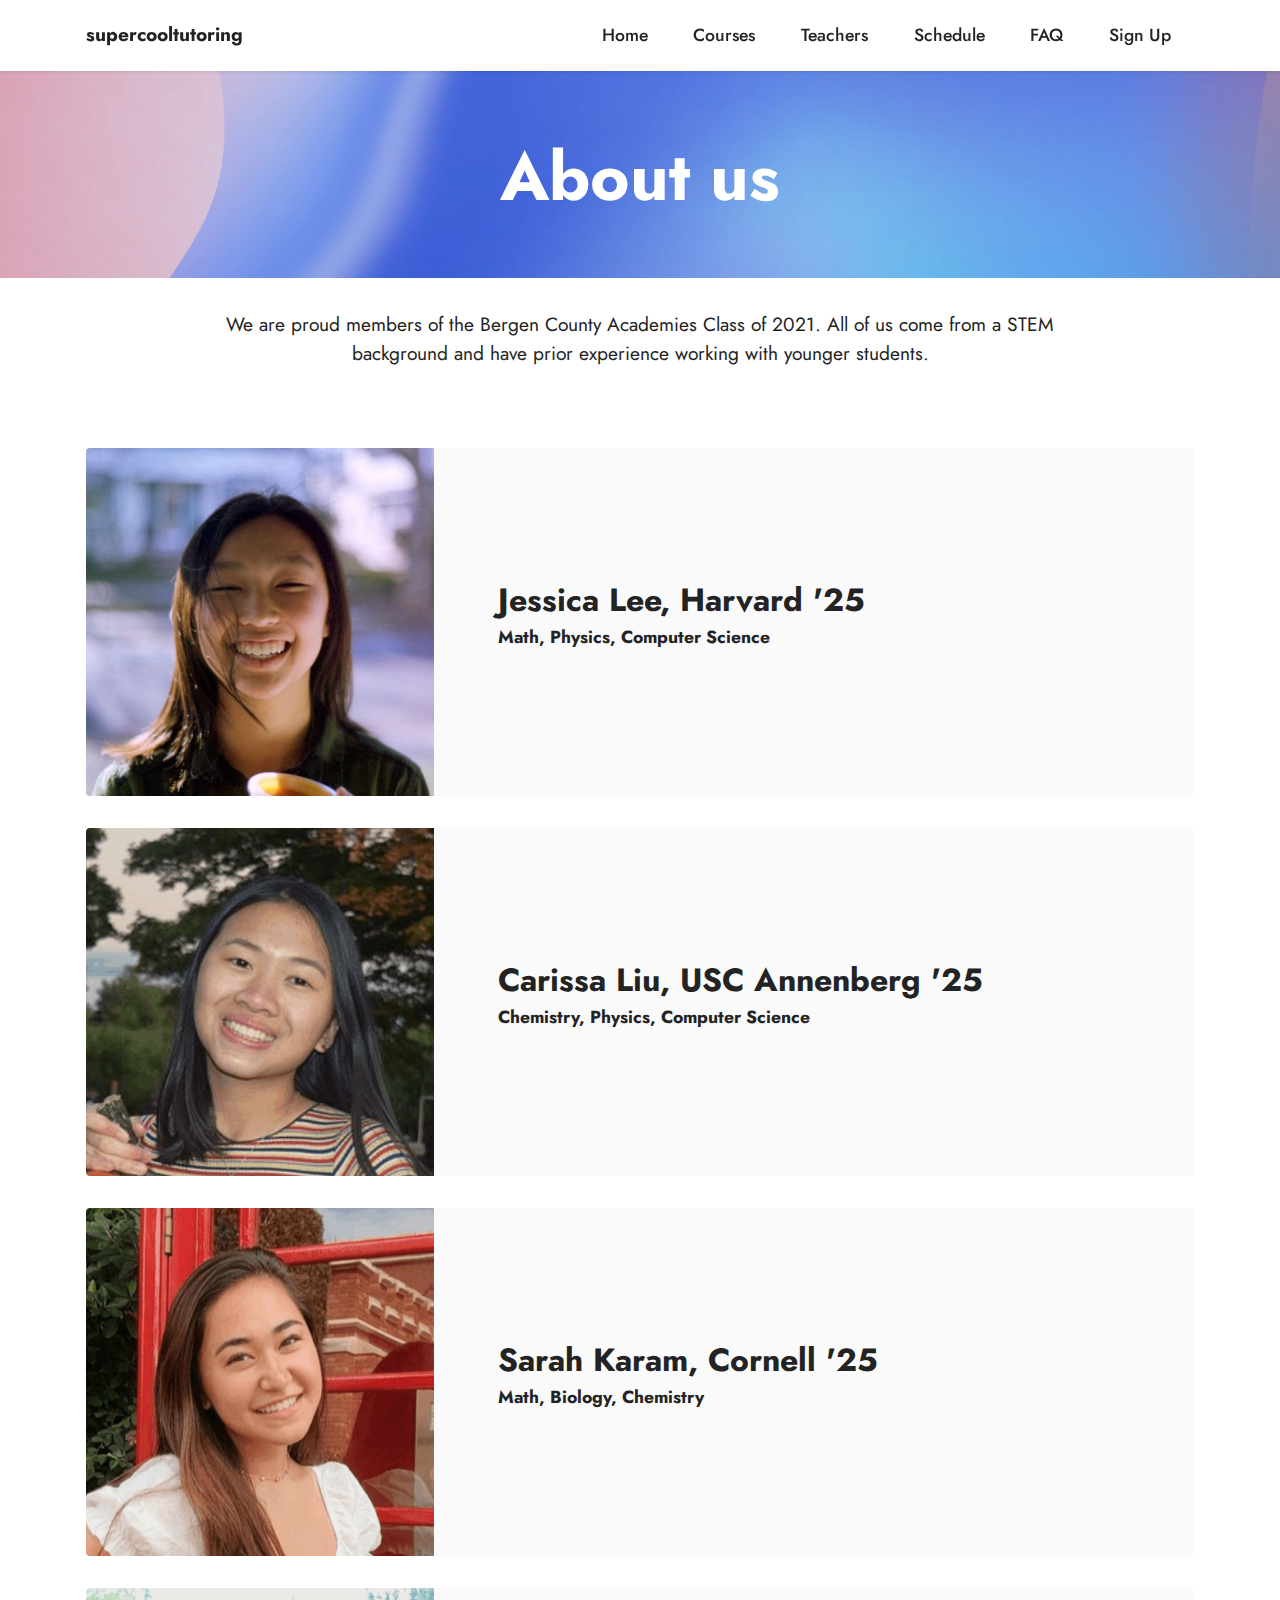
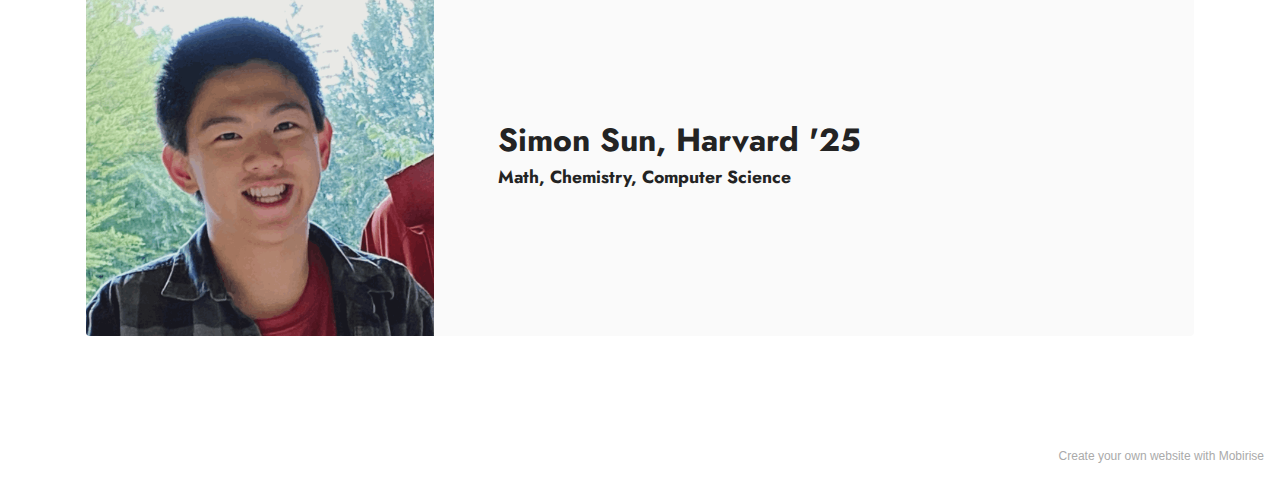
<file: teachers.html>
<!DOCTYPE html>
<html  >
<head>
  <!-- Site made with Mobirise Website Builder v5.3.5, https://mobirise.com -->
  <meta charset="UTF-8">
  <meta http-equiv="X-UA-Compatible" content="IE=edge">
  <meta name="generator" content="Mobirise v5.3.5, mobirise.com">
  <meta name="viewport" content="width=device-width, initial-scale=1, minimum-scale=1">
  <link rel="shortcut icon" href="assets/images/scj-logo-128x114-1.png" type="image/x-icon">
  <meta name="description" content="">
  
  
  <title>Teachers</title>
  <link rel="stylesheet" href="assets/tether/tether.min.css">
  <link rel="stylesheet" href="assets/bootstrap/css/bootstrap.min.css">
  <link rel="stylesheet" href="assets/bootstrap/css/bootstrap-grid.min.css">
  <link rel="stylesheet" href="assets/bootstrap/css/bootstrap-reboot.min.css">
  <link rel="stylesheet" href="assets/dropdown/css/style.css">
  <link rel="stylesheet" href="assets/socicon/css/styles.css">
  <link rel="stylesheet" href="assets/theme/css/style.css">
  <link rel="preload" href="https://fonts.googleapis.com/css?family=Jost:100,200,300,400,500,600,700,800,900,100i,200i,300i,400i,500i,600i,700i,800i,900i&display=swap" as="style" onload="this.onload=null;this.rel='stylesheet'">
  <noscript><link rel="stylesheet" href="https://fonts.googleapis.com/css?family=Jost:100,200,300,400,500,600,700,800,900,100i,200i,300i,400i,500i,600i,700i,800i,900i&display=swap"></noscript>
  <link rel="preload" as="style" href="assets/mobirise/css/mbr-additional.css"><link rel="stylesheet" href="assets/mobirise/css/mbr-additional.css" type="text/css">
  
  
  
  
</head>
<body>
  
  <section class="menu menu1 cid-sBLZjIxKcu" once="menu" id="menu1-10">
    

    <nav class="navbar navbar-dropdown navbar-fixed-top navbar-expand-lg">
        <div class="container">
            <div class="navbar-brand">
                
                <span class="navbar-caption-wrap"><a class="navbar-caption text-black text-primary display-7" href="index.html">supercooltutoring</a></span>
            </div>
            <button class="navbar-toggler" type="button" data-toggle="collapse" data-target="#navbarSupportedContent" aria-controls="navbarNavAltMarkup" aria-expanded="false" aria-label="Toggle navigation">
                <div class="hamburger">
                    <span></span>
                    <span></span>
                    <span></span>
                    <span></span>
                </div>
            </button>
            <div class="collapse navbar-collapse" id="navbarSupportedContent">
                <ul class="navbar-nav nav-dropdown nav-right" data-app-modern-menu="true"><li class="nav-item"><a class="nav-link link text-black text-primary display-4" href="index.html">Home</a></li>
                    <li class="nav-item"><a class="nav-link link text-black text-primary display-4" href="courses.html">Courses</a></li>
                    <li class="nav-item"><a class="nav-link link text-black text-primary display-4" href="teachers.html">Teachers</a>
                    </li><li class="nav-item"><a class="nav-link link text-black text-primary display-4" href="schedule.html">Schedule</a></li><li class="nav-item"><a class="nav-link link text-black text-primary display-4" href="faq.html">FAQ</a></li><li class="nav-item"><a class="nav-link link text-black text-primary display-4" href="signup.html">Sign Up</a></li></ul>
                
                
            </div>
        </div>
    </nav>
</section>

<section class="header18 cid-szDxjjrfkV" id="header18-n">

    

    <div class="mbr-overlay" style="opacity: 0.2; background-color: rgb(68, 121, 217);"></div>

    <div class="align-center container">
        <div class="row justify-content-center">
            <div class="col-12 col-lg-10">
                <h1 class="mbr-section-title mbr-fonts-style mbr-white mb-3 display-1"><strong>About us</strong></h1>
                
                
                
            </div>
        </div>
    </div>
</section>

<section class="content4 cid-szDxzhJn2G" id="content4-o">
    
    
    <div class="container">
        <div class="row justify-content-center">
            <div class="title col-md-12 col-lg-10">
                
                <h4 class="mbr-section-subtitle align-center mbr-fonts-style mb-4 display-7">
                    We are proud members of the Bergen County Academies Class of 2021. All of us come from a STEM background and have prior experience working with younger students.</h4>
                
            </div>
        </div>
    </div>
</section>

<section class="team2 cid-szDypv5utc" xmlns="http://www.w3.org/1999/html" id="team2-p">
    
    
    <div class="container">
        <div class="card">
            <div class="card-wrapper">
                <div class="row align-items-center">
                    <div class="col-12 col-md-4">
                        <div class="image-wrapper">
                            <img src="assets/images/img-6220-696x922.jpeg" alt="Mobirise">
                        </div>
                    </div>
                    <div class="col-12 col-md">
                        <div class="card-box">
                            <h5 class="card-title mbr-fonts-style m-0 display-5">
                                <strong>Jessica Lee, Harvard '25</strong></h5>
                            <h6 class="mbr-fonts-style mb-3 display-4">
                                <strong>Math, Physics, Computer Science</strong></h6>
                            
                            
                        </div>
                    </div>
                </div>
            </div>
        </div>
        <div class="card">
            <div class="card-wrapper">
                <div class="row align-items-center">
                    <div class="col-12 col-md-4">
                        <div class="image-wrapper">
                            <img src="assets/images/screen-shot-2021-06-07-at-4.59.45-am-696x660.png" alt="Mobirise">
                        </div>
                    </div>
                    <div class="col-12 col-md">
                        <div class="card-box">
                            <h5 class="card-title mbr-fonts-style m-0 display-5">
                                <strong>Carissa Liu, USC Annenberg '25</strong></h5>
                            <h6 class="mbr-fonts-style mb-3 display-4"><strong>Chemistry, Physics, Computer Science</strong></h6>
                            
                            
                        </div>
                    </div>
                </div>
            </div>
        </div>
        <div class="card">
            <div class="card-wrapper">
                <div class="row align-items-center">
                    <div class="col-12 col-md-4">
                        <div class="image-wrapper">
                            <img src="assets/images/screen-shot-2021-06-07-at-4.57.20-am-696x583.png" alt="Mobirise">
                        </div>
                    </div>
                    <div class="col-12 col-md">
                        <div class="card-box">
                            <h5 class="card-title mbr-fonts-style m-0 display-5">
                                <strong>Sarah Karam, Cornell '25</strong></h5>
                            <h6 class="mbr-fonts-style mb-3 display-4">
                                <strong>Math, Biology, Chemistry</strong></h6>
                            
                            
                        </div>
                    </div>
                </div>
            </div>
        </div>
    </div>
</section>

<section class="team2 cid-szDFxzZ0CF" xmlns="http://www.w3.org/1999/html" id="team2-q">
    
    
    <div class="container">
        <div class="card">
            <div class="card-wrapper">
                <div class="row align-items-center">
                    <div class="col-12 col-md-4">
                        <div class="image-wrapper">
                            <img src="assets/images/screen-shot-2021-06-07-at-5.16.53-am-696x650.png" alt="Mobirise">
                        </div>
                    </div>
                    <div class="col-12 col-md">
                        <div class="card-box">
                            <h5 class="card-title mbr-fonts-style m-0 display-5">
                                <strong>Simon Sun, Harvard '25</strong></h5>
                            <h6 class="mbr-fonts-style mb-3 display-4">
                                <strong>Math, Chemistry, Computer Science</strong></h6>
                            
                            
                        </div>
                    </div>
                </div>
            </div>
        </div>
        
        
    </div>
</section><section style="background-color: #fff; font-family: -apple-system, BlinkMacSystemFont, 'Segoe UI', 'Roboto', 'Helvetica Neue', Arial, sans-serif; color:#aaa; font-size:12px; padding: 0; align-items: center; display: flex;"><a href="https://mobirise.site/p" style="flex: 1 1; height: 3rem; padding-left: 1rem;"></a><p style="flex: 0 0 auto; margin:0; padding-right:1rem;">Create your own website with <a href="https://mobirise.site/z" style="color:#aaa;">Mobirise</a></p></section><script src="assets/web/assets/jquery/jquery.min.js"></script>  <script src="assets/popper/popper.min.js"></script>  <script src="assets/tether/tether.min.js"></script>  <script src="assets/bootstrap/js/bootstrap.min.js"></script>  <script src="assets/smoothscroll/smooth-scroll.js"></script>  <script src="assets/dropdown/js/nav-dropdown.js"></script>  <script src="assets/dropdown/js/navbar-dropdown.js"></script>  <script src="assets/touchswipe/jquery.touch-swipe.min.js"></script>  <script src="assets/theme/js/script.js"></script>  
  
  
</body>
</html>
</file>
<file: assets/web/assets/mobirise-icons2/mobirise2.css>
@font-face {
  font-family: 'Moririse2';
  font-display: swap;
  src:  url('mobirise2.eot?f2bix4');
  src:  url('mobirise2.eot?f2bix4#iefix') format('embedded-opentype'),
    url('mobirise2.ttf?f2bix4') format('truetype'),
    url('mobirise2.woff?f2bix4') format('woff'),
    url('mobirise2.svg?f2bix4#mobirise2') format('svg');
  font-weight: normal;
  font-style: normal;
}

[class^="mobi-"], [class*=" mobi-"] {
  /* use !important to prevent issues with browser extensions that change fonts */
  font-family: 'Moririse2' !important;
  speak: none;
  font-style: normal;
  font-weight: normal;
  font-variant: normal;
  text-transform: none;
  line-height: 1;

  /* Better Font Rendering =========== */
  -webkit-font-smoothing: antialiased;
  -moz-osx-font-smoothing: grayscale;
}

.mobi-mbri-add-submenu:before {
  content: "\e900";
}
.mobi-mbri-alert:before {
  content: "\e901";
}
.mobi-mbri-align-center:before {
  content: "\e902";
}
.mobi-mbri-align-justify:before {
  content: "\e903";
}
.mobi-mbri-align-left:before {
  content: "\e904";
}
.mobi-mbri-align-right:before {
  content: "\e905";
}
.mobi-mbri-android:before {
  content: "\e906";
}
.mobi-mbri-apple:before {
  content: "\e907";
}
.mobi-mbri-arrow-down:before {
  content: "\e908";
}
.mobi-mbri-arrow-next:before {
  content: "\e909";
}
.mobi-mbri-arrow-prev:before {
  content: "\e90a";
}
.mobi-mbri-arrow-up:before {
  content: "\e90b";
}
.mobi-mbri-bold:before {
  content: "\e90c";
}
.mobi-mbri-bookmark:before {
  content: "\e90d";
}
.mobi-mbri-bootstrap:before {
  content: "\e90e";
}
.mobi-mbri-briefcase:before {
  content: "\e90f";
}
.mobi-mbri-browse:before {
  content: "\e910";
}
.mobi-mbri-bulleted-list:before {
  content: "\e911";
}
.mobi-mbri-calendar:before {
  content: "\e912";
}
.mobi-mbri-camera:before {
  content: "\e913";
}
.mobi-mbri-cart-add:before {
  content: "\e914";
}
.mobi-mbri-cart-full:before {
  content: "\e915";
}
.mobi-mbri-cash:before {
  content: "\e916";
}
.mobi-mbri-change-style:before {
  content: "\e917";
}
.mobi-mbri-chat:before {
  content: "\e918";
}
.mobi-mbri-clock:before {
  content: "\e919";
}
.mobi-mbri-close:before {
  content: "\e91a";
}
.mobi-mbri-cloud:before {
  content: "\e91b";
}
.mobi-mbri-code:before {
  content: "\e91c";
}
.mobi-mbri-contact-form:before {
  content: "\e91d";
}
.mobi-mbri-credit-card:before {
  content: "\e91e";
}
.mobi-mbri-cursor-click:before {
  content: "\e91f";
}
.mobi-mbri-cust-feedback:before {
  content: "\e920";
}
.mobi-mbri-database:before {
  content: "\e921";
}
.mobi-mbri-delivery:before {
  content: "\e922";
}
.mobi-mbri-desktop:before {
  content: "\e923";
}
.mobi-mbri-devices:before {
  content: "\e924";
}
.mobi-mbri-down:before {
  content: "\e925";
}
.mobi-mbri-download-2:before {
  content: "\e926";
}
.mobi-mbri-download:before {
  content: "\e927";
}
.mobi-mbri-drag-n-drop-2:before {
  content: "\e928";
}
.mobi-mbri-drag-n-drop:before {
  content: "\e929";
}
.mobi-mbri-edit-2:before {
  content: "\e92a";
}
.mobi-mbri-edit:before {
  content: "\e92b";
}
.mobi-mbri-error:before {
  content: "\e92c";
}
.mobi-mbri-extension:before {
  content: "\e92d";
}
.mobi-mbri-features:before {
  content: "\e92e";
}
.mobi-mbri-file:before {
  content: "\e92f";
}
.mobi-mbri-flag:before {
  content: "\e930";
}
.mobi-mbri-folder:before {
  content: "\e931";
}
.mobi-mbri-gift:before {
  content: "\e932";
}
.mobi-mbri-github:before {
  content: "\e933";
}
.mobi-mbri-globe-2:before {
  content: "\e934";
}
.mobi-mbri-globe:before {
  content: "\e935";
}
.mobi-mbri-growing-chart:before {
  content: "\e936";
}
.mobi-mbri-hearth:before {
  content: "\e937";
}
.mobi-mbri-help:before {
  content: "\e938";
}
.mobi-mbri-home:before {
  content: "\e939";
}
.mobi-mbri-hot-cup:before {
  content: "\e93a";
}
.mobi-mbri-idea:before {
  content: "\e93b";
}
.mobi-mbri-image-gallery:before {
  content: "\e93c";
}
.mobi-mbri-image-slider:before {
  content: "\e93d";
}
.mobi-mbri-info:before {
  content: "\e93e";
}
.mobi-mbri-italic:before {
  content: "\e93f";
}
.mobi-mbri-key:before {
  content: "\e940";
}
.mobi-mbri-laptop:before {
  content: "\e941";
}
.mobi-mbri-layers:before {
  content: "\e942";
}
.mobi-mbri-left-right:before {
  content: "\e943";
}
.mobi-mbri-left:before {
  content: "\e944";
}
.mobi-mbri-letter:before {
  content: "\e945";
}
.mobi-mbri-like:before {
  content: "\e946";
}
.mobi-mbri-link:before {
  content: "\e947";
}
.mobi-mbri-lock:before {
  content: "\e948";
}
.mobi-mbri-login:before {
  content: "\e949";
}
.mobi-mbri-logout:before {
  content: "\e94a";
}
.mobi-mbri-magic-stick:before {
  content: "\e94b";
}
.mobi-mbri-map-pin:before {
  content: "\e94c";
}
.mobi-mbri-menu:before {
  content: "\e94d";
}
.mobi-mbri-mobile-2:before {
  content: "\e94e";
}
.mobi-mbri-mobile-horizontal:before {
  content: "\e94f";
}
.mobi-mbri-mobile:before {
  content: "\e950";
}
.mobi-mbri-mobirise:before {
  content: "\e951";
}
.mobi-mbri-more-horizontal:before {
  content: "\e952";
}
.mobi-mbri-more-vertical:before {
  content: "\e953";
}
.mobi-mbri-music:before {
  content: "\e954";
}
.mobi-mbri-new-file:before {
  content: "\e955";
}
.mobi-mbri-numbered-list:before {
  content: "\e956";
}
.mobi-mbri-opened-folder:before {
  content: "\e957";
}
.mobi-mbri-pages:before {
  content: "\e958";
}
.mobi-mbri-paper-plane:before {
  content: "\e959";
}
.mobi-mbri-paperclip:before {
  content: "\e95a";
}
.mobi-mbri-phone:before {
  content: "\e95b";
}
.mobi-mbri-photo:before {
  content: "\e95c";
}
.mobi-mbri-photos:before {
  content: "\e95d";
}
.mobi-mbri-pin:before {
  content: "\e95e";
}
.mobi-mbri-play:before {
  content: "\e95f";
}
.mobi-mbri-plus:before {
  content: "\e960";
}
.mobi-mbri-preview:before {
  content: "\e961";
}
.mobi-mbri-print:before {
  content: "\e962";
}
.mobi-mbri-protect:before {
  content: "\e963";
}
.mobi-mbri-question:before {
  content: "\e964";
}
.mobi-mbri-quote-left:before {
  content: "\e965";
}
.mobi-mbri-quote-right:before {
  content: "\e966";
}
.mobi-mbri-redo:before {
  content: "\e967";
}
.mobi-mbri-refresh:before {
  content: "\e968";
}
.mobi-mbri-responsive-2:before {
  content: "\e969";
}
.mobi-mbri-responsive:before {
  content: "\e96a";
}
.mobi-mbri-right:before {
  content: "\e96b";
}
.mobi-mbri-rocket:before {
  content: "\e96c";
}
.mobi-mbri-sad-face:before {
  content: "\e96d";
}
.mobi-mbri-sale:before {
  content: "\e96e";
}
.mobi-mbri-save:before {
  content: "\e96f";
}
.mobi-mbri-search:before {
  content: "\e970";
}
.mobi-mbri-setting-2:before {
  content: "\e971";
}
.mobi-mbri-setting-3:before {
  content: "\e972";
}
.mobi-mbri-setting:before {
  content: "\e973";
}
.mobi-mbri-share:before {
  content: "\e974";
}
.mobi-mbri-shopping-bag:before {
  content: "\e975";
}
.mobi-mbri-shopping-basket:before {
  content: "\e976";
}
.mobi-mbri-shopping-cart:before {
  content: "\e977";
}
.mobi-mbri-sites:before {
  content: "\e978";
}
.mobi-mbri-smile-face:before {
  content: "\e979";
}
.mobi-mbri-speed:before {
  content: "\e97a";
}
.mobi-mbri-star:before {
  content: "\e97b";
}
.mobi-mbri-success:before {
  content: "\e97c";
}
.mobi-mbri-sun:before {
  content: "\e97d";
}
.mobi-mbri-sun2:before {
  content: "\e97e";
}
.mobi-mbri-tablet-vertical:before {
  content: "\e97f";
}
.mobi-mbri-tablet:before {
  content: "\e980";
}
.mobi-mbri-target:before {
  content: "\e981";
}
.mobi-mbri-timer:before {
  content: "\e982";
}
.mobi-mbri-to-ftp:before {
  content: "\e983";
}
.mobi-mbri-to-local-drive:before {
  content: "\e984";
}
.mobi-mbri-touch-swipe:before {
  content: "\e985";
}
.mobi-mbri-touch:before {
  content: "\e986";
}
.mobi-mbri-trash:before {
  content: "\e987";
}
.mobi-mbri-underline:before {
  content: "\e988";
}
.mobi-mbri-undo:before {
  content: "\e989";
}
.mobi-mbri-unlink:before {
  content: "\e98a";
}
.mobi-mbri-unlock:before {
  content: "\e98b";
}
.mobi-mbri-up-down:before {
  content: "\e98c";
}
.mobi-mbri-up:before {
  content: "\e98d";
}
.mobi-mbri-update:before {
  content: "\e98e";
}
.mobi-mbri-upload-2:before {
  content: "\e98f";
}
.mobi-mbri-upload:before {
  content: "\e990";
}
.mobi-mbri-user-2:before {
  content: "\e991";
}
.mobi-mbri-user:before {
  content: "\e992";
}
.mobi-mbri-users:before {
  content: "\e993";
}
.mobi-mbri-video-play:before {
  content: "\e994";
}
.mobi-mbri-video:before {
  content: "\e995";
}
.mobi-mbri-watch:before {
  content: "\e996";
}
.mobi-mbri-website-theme-2:before {
  content: "\e997";
}
.mobi-mbri-website-theme:before {
  content: "\e998";
}
.mobi-mbri-wifi:before {
  content: "\e999";
}
.mobi-mbri-windows:before {
  content: "\e99a";
}
.mobi-mbri-zoom-in:before {
  content: "\e99b";
}
.mobi-mbri-zoom-out:before {
  content: "\e99c";
}
</file>
<file: assets/dropdown/css/style.css>
.navbar-dropdown {
  left: 0;
  padding: 0;
  position: absolute;
  right: 0;
  top: 0;
  transition: all 0.45s ease;
  z-index: 1030;
  background: #282828; }
  .navbar-dropdown .navbar-logo {
    margin-right: 0.8rem;
    transition: margin 0.3s ease-in-out;
    vertical-align: middle; }
    .navbar-dropdown .navbar-logo img {
      height: 3.125rem;
      transition: all 0.3s ease-in-out; }
    .navbar-dropdown .navbar-logo.mbr-iconfont {
      font-size: 3.125rem;
      line-height: 3.125rem; }
  .navbar-dropdown .navbar-caption {
    font-weight: 700;
    white-space: normal;
    vertical-align: -4px;
    line-height: 3.125rem !important; }
    .navbar-dropdown .navbar-caption, .navbar-dropdown .navbar-caption:hover {
      color: inherit;
      text-decoration: none; }
  .navbar-dropdown .mbr-iconfont + .navbar-caption {
    vertical-align: -1px; }
  .navbar-dropdown.navbar-fixed-top {
    position: fixed; }
  .navbar-dropdown .navbar-brand span {
    vertical-align: -4px; }
  .navbar-dropdown.bg-color.transparent {
    background: none; }
  .navbar-dropdown.navbar-short .navbar-brand {
    padding: 0.625rem 0; }
    .navbar-dropdown.navbar-short .navbar-brand span {
      vertical-align: -1px; }
  .navbar-dropdown.navbar-short .navbar-caption {
    line-height: 2.375rem !important;
    vertical-align: -2px; }
  .navbar-dropdown.navbar-short .navbar-logo {
    margin-right: 0.5rem; }
    .navbar-dropdown.navbar-short .navbar-logo img {
      height: 2.375rem; }
    .navbar-dropdown.navbar-short .navbar-logo.mbr-iconfont {
      font-size: 2.375rem;
      line-height: 2.375rem; }
  .navbar-dropdown.navbar-short .mbr-table-cell {
    height: 3.625rem; }
  .navbar-dropdown .navbar-close {
    left: 0.6875rem;
    position: fixed;
    top: 0.75rem;
    z-index: 1000; }
  .navbar-dropdown .hamburger-icon {
    content: "";
    display: inline-block;
    vertical-align: middle;
    width: 16px;
    -webkit-box-shadow: 0 -6px 0 1px #282828,0 0 0 1px #282828,0 6px 0 1px #282828;
    -moz-box-shadow: 0 -6px 0 1px #282828,0 0 0 1px #282828,0 6px 0 1px #282828;
    box-shadow: 0 -6px 0 1px #282828,0 0 0 1px #282828,0 6px 0 1px #282828; }

.dropdown-menu .dropdown-toggle[data-toggle="dropdown-submenu"]::after {
  border-bottom: 0.35em solid transparent;
  border-left: 0.35em solid;
  border-right: 0;
  border-top: 0.35em solid transparent;
  margin-left: 0.3rem; }

.dropdown-menu .dropdown-item:focus {
  outline: 0; }

.nav-dropdown {
  font-size: 0.75rem;
  font-weight: 500;
  height: auto !important; }
  .nav-dropdown .nav-btn {
    padding-left: 1rem; }
  .nav-dropdown .link {
    margin: .667em 1.667em;
    font-weight: 500;
    padding: 0;
    transition: color .2s ease-in-out; }
    .nav-dropdown .link.dropdown-toggle {
      margin-right: 2.583em; }
      .nav-dropdown .link.dropdown-toggle::after {
        margin-left: .25rem;
        border-top: 0.35em solid;
        border-right: 0.35em solid transparent;
        border-left: 0.35em solid transparent;
        border-bottom: 0; }
      .nav-dropdown .link.dropdown-toggle[aria-expanded="true"] {
        margin: 0;
        padding: 0.667em 3.263em  0.667em 1.667em; }
  .nav-dropdown .link::after,
  .nav-dropdown .dropdown-item::after {
    color: inherit; }
  .nav-dropdown .btn {
    font-size: 0.75rem;
    font-weight: 700;
    letter-spacing: 0;
    margin-bottom: 0;
    padding-left: 1.25rem;
    padding-right: 1.25rem; }
  .nav-dropdown .dropdown-menu {
    border-radius: 0;
    border: 0;
    left: 0;
    margin: 0;
    padding-bottom: 1.25rem;
    padding-top: 1.25rem;
    position: relative; }
  .nav-dropdown .dropdown-submenu {
    margin-left: 0.125rem;
    top: 0; }
  .nav-dropdown .dropdown-item {
    font-weight: 500;
    line-height: 2;
    padding: 0.3846em 4.615em 0.3846em 1.5385em;
    position: relative;
    transition: color .2s ease-in-out, background-color .2s ease-in-out; }
    .nav-dropdown .dropdown-item::after {
      margin-top: -0.3077em;
      position: absolute;
      right: 1.1538em;
      top: 50%; }
    .nav-dropdown .dropdown-item:focus, .nav-dropdown .dropdown-item:hover {
      background: none; }

@media (max-width: 767px) {
  .nav-dropdown.navbar-toggleable-sm {
    bottom: 0;
    display: none;
    left: 0;
    overflow-x: hidden;
    position: fixed;
    top: 0;
    transform: translateX(-100%);
    -ms-transform: translateX(-100%);
    -webkit-transform: translateX(-100%);
    width: 18.75rem;
    z-index: 999; } }
.nav-dropdown.navbar-toggleable-xl {
  bottom: 0;
  display: none;
  left: 0;
  overflow-x: hidden;
  position: fixed;
  top: 0;
  transform: translateX(-100%);
  -ms-transform: translateX(-100%);
  -webkit-transform: translateX(-100%);
  width: 18.75rem;
  z-index: 999; }

.nav-dropdown-sm {
  display: block !important;
  overflow-x: hidden;
  overflow: auto;
  padding-top: 3.875rem; }
  .nav-dropdown-sm::after {
    content: "";
    display: block;
    height: 3rem;
    width: 100%; }
  .nav-dropdown-sm.collapse.in ~ .navbar-close {
    display: block !important; }
  .nav-dropdown-sm.collapsing, .nav-dropdown-sm.collapse.in {
    transform: translateX(0);
    -ms-transform: translateX(0);
    -webkit-transform: translateX(0);
    transition: all 0.25s ease-out;
    -webkit-transition: all 0.25s ease-out;
    background: #282828; }
  .nav-dropdown-sm.collapsing[aria-expanded="false"] {
    transform: translateX(-100%);
    -ms-transform: translateX(-100%);
    -webkit-transform: translateX(-100%); }
  .nav-dropdown-sm .nav-item {
    display: block;
    margin-left: 0 !important;
    padding-left: 0; }
  .nav-dropdown-sm .link,
  .nav-dropdown-sm .dropdown-item {
    border-top: 1px dotted rgba(255, 255, 255, 0.1);
    font-size: 0.8125rem;
    line-height: 1.6;
    margin: 0 !important;
    padding: 0.875rem 2.4rem 0.875rem 1.5625rem !important;
    position: relative;
    white-space: normal; }
    .nav-dropdown-sm .link:focus, .nav-dropdown-sm .link:hover,
    .nav-dropdown-sm .dropdown-item:focus,
    .nav-dropdown-sm .dropdown-item:hover {
      background: rgba(0, 0, 0, 0.2) !important;
      color: #c0a375; }
  .nav-dropdown-sm .nav-btn {
    position: relative;
    padding: 1.5625rem 1.5625rem 0 1.5625rem; }
    .nav-dropdown-sm .nav-btn::before {
      border-top: 1px dotted rgba(255, 255, 255, 0.1);
      content: "";
      left: 0;
      position: absolute;
      top: 0;
      width: 100%; }
    .nav-dropdown-sm .nav-btn + .nav-btn {
      padding-top: 0.625rem; }
      .nav-dropdown-sm .nav-btn + .nav-btn::before {
        display: none; }
  .nav-dropdown-sm .btn {
    padding: 0.625rem 0; }
  .nav-dropdown-sm .dropdown-toggle[data-toggle="dropdown-submenu"]::after {
    margin-left: .25rem;
    border-top: 0.35em solid;
    border-right: 0.35em solid transparent;
    border-left: 0.35em solid transparent;
    border-bottom: 0; }
  .nav-dropdown-sm .dropdown-toggle[data-toggle="dropdown-submenu"][aria-expanded="true"]::after {
    border-top: 0;
    border-right: 0.35em solid transparent;
    border-left: 0.35em solid transparent;
    border-bottom: 0.35em solid; }
  .nav-dropdown-sm .dropdown-menu {
    margin: 0;
    padding: 0;
    position: relative;
    top: 0;
    left: 0;
    width: 100%;
    border: 0;
    float: none;
    border-radius: 0;
    background: none; }
  .nav-dropdown-sm .dropdown-submenu {
    left: 100%;
    margin-left: 0.125rem;
    margin-top: -1.25rem;
    top: 0; }

.navbar-toggleable-sm .nav-dropdown .dropdown-menu {
  position: absolute; }

.navbar-toggleable-sm .nav-dropdown .dropdown-submenu {
  left: 100%;
  margin-left: 0.125rem;
  margin-top: -1.25rem;
  top: 0; }

.navbar-toggleable-sm.opened .nav-dropdown .dropdown-menu {
  position: relative; }

.navbar-toggleable-sm.opened .nav-dropdown .dropdown-submenu {
  left: 0;
  margin-left: 00rem;
  margin-top: 0rem;
  top: 0; }

.is-builder .nav-dropdown.collapsing {
  transition: none !important; }

/*# sourceMappingURL=style.css.map */
</file>
<file: assets/socicon/css/styles.css>
@charset "UTF-8";

@font-face {
  font-family: 'Socicon';
  src:  url('../fonts/socicon.eot');
  src:  url('../fonts/socicon.eot?#iefix') format('embedded-opentype'),
    url('../fonts/socicon.woff2') format('woff2'),
    url('../fonts/socicon.ttf') format('truetype'),
    url('../fonts/socicon.woff') format('woff'),
    url('../fonts/socicon.svg#socicon') format('svg');
  font-weight: normal;
  font-style: normal;
  font-display: swap;
}

[data-icon]:before {
  font-family: "socicon" !important;
  content: attr(data-icon);
  font-style: normal !important;
  font-weight: normal !important;
  font-variant: normal !important;
  text-transform: none !important;
  speak: none;
  line-height: 1;
  -webkit-font-smoothing: antialiased;
  -moz-osx-font-smoothing: grayscale;
}

[class^="socicon-"], [class*=" socicon-"] {
  /* use !important to prevent issues with browser extensions that change fonts */
  font-family: 'Socicon' !important;
  speak: none;
  font-style: normal;
  font-weight: normal;
  font-variant: normal;
  text-transform: none;
  line-height: 1;

  /* Better Font Rendering =========== */
  -webkit-font-smoothing: antialiased;
  -moz-osx-font-smoothing: grayscale;
}

.socicon-eitaa:before {
  content: "\e97c";
}
.socicon-soroush:before {
  content: "\e97d";
}
.socicon-bale:before {
  content: "\e97e";
}
.socicon-zazzle:before {
  content: "\e97b";
}
.socicon-society6:before {
  content: "\e97a";
}
.socicon-redbubble:before {
  content: "\e979";
}
.socicon-avvo:before {
  content: "\e978";
}
.socicon-stitcher:before {
  content: "\e977";
}
.socicon-googlehangouts:before {
  content: "\e974";
}
.socicon-dlive:before {
  content: "\e975";
}
.socicon-vsco:before {
  content: "\e976";
}
.socicon-flipboard:before {
  content: "\e973";
}
.socicon-ubuntu:before {
  content: "\e958";
}
.socicon-artstation:before {
  content: "\e959";
}
.socicon-invision:before {
  content: "\e95a";
}
.socicon-torial:before {
  content: "\e95b";
}
.socicon-collectorz:before {
  content: "\e95c";
}
.socicon-seenthis:before {
  content: "\e95d";
}
.socicon-googleplaymusic:before {
  content: "\e95e";
}
.socicon-debian:before {
  content: "\e95f";
}
.socicon-filmfreeway:before {
  content: "\e960";
}
.socicon-gnome:before {
  content: "\e961";
}
.socicon-itchio:before {
  content: "\e962";
}
.socicon-jamendo:before {
  content: "\e963";
}
.socicon-mix:before {
  content: "\e964";
}
.socicon-sharepoint:before {
  content: "\e965";
}
.socicon-tinder:before {
  content: "\e966";
}
.socicon-windguru:before {
  content: "\e967";
}
.socicon-cdbaby:before {
  content: "\e968";
}
.socicon-elementaryos:before {
  content: "\e969";
}
.socicon-stage32:before {
  content: "\e96a";
}
.socicon-tiktok:before {
  content: "\e96b";
}
.socicon-gitter:before {
  content: "\e96c";
}
.socicon-letterboxd:before {
  content: "\e96d";
}
.socicon-threema:before {
  content: "\e96e";
}
.socicon-splice:before {
  content: "\e96f";
}
.socicon-metapop:before {
  content: "\e970";
}
.socicon-naver:before {
  content: "\e971";
}
.socicon-remote:before {
  content: "\e972";
}
.socicon-internet:before {
  content: "\e957";
}
.socicon-moddb:before {
  content: "\e94b";
}
.socicon-indiedb:before {
  content: "\e94c";
}
.socicon-traxsource:before {
  content: "\e94d";
}
.socicon-gamefor:before {
  content: "\e94e";
}
.socicon-pixiv:before {
  content: "\e94f";
}
.socicon-myanimelist:before {
  content: "\e950";
}
.socicon-blackberry:before {
  content: "\e951";
}
.socicon-wickr:before {
  content: "\e952";
}
.socicon-spip:before {
  content: "\e953";
}
.socicon-napster:before {
  content: "\e954";
}
.socicon-beatport:before {
  content: "\e955";
}
.socicon-hackerone:before {
  content: "\e956";
}
.socicon-hackernews:before {
  content: "\e946";
}
.socicon-smashwords:before {
  content: "\e947";
}
.socicon-kobo:before {
  content: "\e948";
}
.socicon-bookbub:before {
  content: "\e949";
}
.socicon-mailru:before {
  content: "\e94a";
}
.socicon-gitlab:before {
  content: "\e945";
}
.socicon-instructables:before {
  content: "\e944";
}
.socicon-portfolio:before {
  content: "\e943";
}
.socicon-codered:before {
  content: "\e940";
}
.socicon-origin:before {
  content: "\e941";
}
.socicon-nextdoor:before {
  content: "\e942";
}
.socicon-udemy:before {
  content: "\e93f";
}
.socicon-livemaster:before {
  content: "\e93e";
}
.socicon-crunchbase:before {
  content: "\e93b";
}
.socicon-homefy:before {
  content: "\e93c";
}
.socicon-calendly:before {
  content: "\e93d";
}
.socicon-realtor:before {
  content: "\e90f";
}
.socicon-tidal:before {
  content: "\e910";
}
.socicon-qobuz:before {
  content: "\e911";
}
.socicon-natgeo:before {
  content: "\e912";
}
.socicon-mastodon:before {
  content: "\e913";
}
.socicon-unsplash:before {
  content: "\e914";
}
.socicon-homeadvisor:before {
  content: "\e915";
}
.socicon-angieslist:before {
  content: "\e916";
}
.socicon-codepen:before {
  content: "\e917";
}
.socicon-slack:before {
  content: "\e918";
}
.socicon-openaigym:before {
  content: "\e919";
}
.socicon-logmein:before {
  content: "\e91a";
}
.socicon-fiverr:before {
  content: "\e91b";
}
.socicon-gotomeeting:before {
  content: "\e91c";
}
.socicon-aliexpress:before {
  content: "\e91d";
}
.socicon-guru:before {
  content: "\e91e";
}
.socicon-appstore:before {
  content: "\e91f";
}
.socicon-homes:before {
  content: "\e920";
}
.socicon-zoom:before {
  content: "\e921";
}
.socicon-alibaba:before {
  content: "\e922";
}
.socicon-craigslist:before {
  content: "\e923";
}
.socicon-wix:before {
  content: "\e924";
}
.socicon-redfin:before {
  content: "\e925";
}
.socicon-googlecalendar:before {
  content: "\e926";
}
.socicon-shopify:before {
  content: "\e927";
}
.socicon-freelancer:before {
  content: "\e928";
}
.socicon-seedrs:before {
  content: "\e929";
}
.socicon-bing:before {
  content: "\e92a";
}
.socicon-doodle:before {
  content: "\e92b";
}
.socicon-bonanza:before {
  content: "\e92c";
}
.socicon-squarespace:before {
  content: "\e92d";
}
.socicon-toptal:before {
  content: "\e92e";
}
.socicon-gust:before {
  content: "\e92f";
}
.socicon-ask:before {
  content: "\e930";
}
.socicon-trulia:before {
  content: "\e931";
}
.socicon-loomly:before {
  content: "\e932";
}
.socicon-ghost:before {
  content: "\e933";
}
.socicon-upwork:before {
  content: "\e934";
}
.socicon-fundable:before {
  content: "\e935";
}
.socicon-booking:before {
  content: "\e936";
}
.socicon-googlemaps:before {
  content: "\e937";
}
.socicon-zillow:before {
  content: "\e938";
}
.socicon-niconico:before {
  content: "\e939";
}
.socicon-toneden:before {
  content: "\e93a";
}
.socicon-augment:before {
  content: "\e908";
}
.socicon-bitbucket:before {
  content: "\e909";
}
.socicon-fyuse:before {
  content: "\e90a";
}
.socicon-yt-gaming:before {
  content: "\e90b";
}
.socicon-sketchfab:before {
  content: "\e90c";
}
.socicon-mobcrush:before {
  content: "\e90d";
}
.socicon-microsoft:before {
  content: "\e90e";
}
.socicon-pandora:before {
  content: "\e907";
}
.socicon-messenger:before {
  content: "\e906";
}
.socicon-gamewisp:before {
  content: "\e905";
}
.socicon-bloglovin:before {
  content: "\e904";
}
.socicon-tunein:before {
  content: "\e903";
}
.socicon-gamejolt:before {
  content: "\e901";
}
.socicon-trello:before {
  content: "\e902";
}
.socicon-spreadshirt:before {
  content: "\e900";
}
.socicon-500px:before {
  content: "\e000";
}
.socicon-8tracks:before {
  content: "\e001";
}
.socicon-airbnb:before {
  content: "\e002";
}
.socicon-alliance:before {
  content: "\e003";
}
.socicon-amazon:before {
  content: "\e004";
}
.socicon-amplement:before {
  content: "\e005";
}
.socicon-android:before {
  content: "\e006";
}
.socicon-angellist:before {
  content: "\e007";
}
.socicon-apple:before {
  content: "\e008";
}
.socicon-appnet:before {
  content: "\e009";
}
.socicon-baidu:before {
  content: "\e00a";
}
.socicon-bandcamp:before {
  content: "\e00b";
}
.socicon-battlenet:before {
  content: "\e00c";
}
.socicon-mixer:before {
  content: "\e00d";
}
.socicon-bebee:before {
  content: "\e00e";
}
.socicon-bebo:before {
  content: "\e00f";
}
.socicon-behance:before {
  content: "\e010";
}
.socicon-blizzard:before {
  content: "\e011";
}
.socicon-blogger:before {
  content: "\e012";
}
.socicon-buffer:before {
  content: "\e013";
}
.socicon-chrome:before {
  content: "\e014";
}
.socicon-coderwall:before {
  content: "\e015";
}
.socicon-curse:before {
  content: "\e016";
}
.socicon-dailymotion:before {
  content: "\e017";
}
.socicon-deezer:before {
  content: "\e018";
}
.socicon-delicious:before {
  content: "\e019";
}
.socicon-deviantart:before {
  content: "\e01a";
}
.socicon-diablo:before {
  content: "\e01b";
}
.socicon-digg:before {
  content: "\e01c";
}
.socicon-discord:before {
  content: "\e01d";
}
.socicon-disqus:before {
  content: "\e01e";
}
.socicon-douban:before {
  content: "\e01f";
}
.socicon-draugiem:before {
  content: "\e020";
}
.socicon-dribbble:before {
  content: "\e021";
}
.socicon-drupal:before {
  content: "\e022";
}
.socicon-ebay:before {
  content: "\e023";
}
.socicon-ello:before {
  content: "\e024";
}
.socicon-endomodo:before {
  content: "\e025";
}
.socicon-envato:before {
  content: "\e026";
}
.socicon-etsy:before {
  content: "\e027";
}
.socicon-facebook:before {
  content: "\e028";
}
.socicon-feedburner:before {
  content: "\e029";
}
.socicon-filmweb:before {
  content: "\e02a";
}
.socicon-firefox:before {
  content: "\e02b";
}
.socicon-flattr:before {
  content: "\e02c";
}
.socicon-flickr:before {
  content: "\e02d";
}
.socicon-formulr:before {
  content: "\e02e";
}
.socicon-forrst:before {
  content: "\e02f";
}
.socicon-foursquare:before {
  content: "\e030";
}
.socicon-friendfeed:before {
  content: "\e031";
}
.socicon-github:before {
  content: "\e032";
}
.socicon-goodreads:before {
  content: "\e033";
}
.socicon-google:before {
  content: "\e034";
}
.socicon-googlescholar:before {
  content: "\e035";
}
.socicon-googlegroups:before {
  content: "\e036";
}
.socicon-googlephotos:before {
  content: "\e037";
}
.socicon-googleplus:before {
  content: "\e038";
}
.socicon-grooveshark:before {
  content: "\e039";
}
.socicon-hackerrank:before {
  content: "\e03a";
}
.socicon-hearthstone:before {
  content: "\e03b";
}
.socicon-hellocoton:before {
  content: "\e03c";
}
.socicon-heroes:before {
  content: "\e03d";
}
.socicon-smashcast:before {
  content: "\e03e";
}
.socicon-horde:before {
  content: "\e03f";
}
.socicon-houzz:before {
  content: "\e040";
}
.socicon-icq:before {
  content: "\e041";
}
.socicon-identica:before {
  content: "\e042";
}
.socicon-imdb:before {
  content: "\e043";
}
.socicon-instagram:before {
  content: "\e044";
}
.socicon-issuu:before {
  content: "\e045";
}
.socicon-istock:before {
  content: "\e046";
}
.socicon-itunes:before {
  content: "\e047";
}
.socicon-keybase:before {
  content: "\e048";
}
.socicon-lanyrd:before {
  content: "\e049";
}
.socicon-lastfm:before {
  content: "\e04a";
}
.socicon-line:before {
  content: "\e04b";
}
.socicon-linkedin:before {
  content: "\e04c";
}
.socicon-livejournal:before {
  content: "\e04d";
}
.socicon-lyft:before {
  content: "\e04e";
}
.socicon-macos:before {
  content: "\e04f";
}
.socicon-mail:before {
  content: "\e050";
}
.socicon-medium:before {
  content: "\e051";
}
.socicon-meetup:before {
  content: "\e052";
}
.socicon-mixcloud:before {
  content: "\e053";
}
.socicon-modelmayhem:before {
  content: "\e054";
}
.socicon-mumble:before {
  content: "\e055";
}
.socicon-myspace:before {
  content: "\e056";
}
.socicon-newsvine:before {
  content: "\e057";
}
.socicon-nintendo:before {
  content: "\e058";
}
.socicon-npm:before {
  content: "\e059";
}
.socicon-odnoklassniki:before {
  content: "\e05a";
}
.socicon-openid:before {
  content: "\e05b";
}
.socicon-opera:before {
  content: "\e05c";
}
.socicon-outlook:before {
  content: "\e05d";
}
.socicon-overwatch:before {
  content: "\e05e";
}
.socicon-patreon:before {
  content: "\e05f";
}
.socicon-paypal:before {
  content: "\e060";
}
.socicon-periscope:before {
  content: "\e061";
}
.socicon-persona:before {
  content: "\e062";
}
.socicon-pinterest:before {
  content: "\e063";
}
.socicon-play:before {
  content: "\e064";
}
.socicon-player:before {
  content: "\e065";
}
.socicon-playstation:before {
  content: "\e066";
}
.socicon-pocket:before {
  content: "\e067";
}
.socicon-qq:before {
  content: "\e068";
}
.socicon-quora:before {
  content: "\e069";
}
.socicon-raidcall:before {
  content: "\e06a";
}
.socicon-ravelry:before {
  content: "\e06b";
}
.socicon-reddit:before {
  content: "\e06c";
}
.socicon-renren:before {
  content: "\e06d";
}
.socicon-researchgate:before {
  content: "\e06e";
}
.socicon-residentadvisor:before {
  content: "\e06f";
}
.socicon-reverbnation:before {
  content: "\e070";
}
.socicon-rss:before {
  content: "\e071";
}
.socicon-sharethis:before {
  content: "\e072";
}
.socicon-skype:before {
  content: "\e073";
}
.socicon-slideshare:before {
  content: "\e074";
}
.socicon-smugmug:before {
  content: "\e075";
}
.socicon-snapchat:before {
  content: "\e076";
}
.socicon-songkick:before {
  content: "\e077";
}
.socicon-soundcloud:before {
  content: "\e078";
}
.socicon-spotify:before {
  content: "\e079";
}
.socicon-stackexchange:before {
  content: "\e07a";
}
.socicon-stackoverflow:before {
  content: "\e07b";
}
.socicon-starcraft:before {
  content: "\e07c";
}
.socicon-stayfriends:before {
  content: "\e07d";
}
.socicon-steam:before {
  content: "\e07e";
}
.socicon-storehouse:before {
  content: "\e07f";
}
.socicon-strava:before {
  content: "\e080";
}
.socicon-streamjar:before {
  content: "\e081";
}
.socicon-stumbleupon:before {
  content: "\e082";
}
.socicon-swarm:before {
  content: "\e083";
}
.socicon-teamspeak:before {
  content: "\e084";
}
.socicon-teamviewer:before {
  content: "\e085";
}
.socicon-technorati:before {
  content: "\e086";
}
.socicon-telegram:before {
  content: "\e087";
}
.socicon-tripadvisor:before {
  content: "\e088";
}
.socicon-tripit:before {
  content: "\e089";
}
.socicon-triplej:before {
  content: "\e08a";
}
.socicon-tumblr:before {
  content: "\e08b";
}
.socicon-twitch:before {
  content: "\e08c";
}
.socicon-twitter:before {
  content: "\e08d";
}
.socicon-uber:before {
  content: "\e08e";
}
.socicon-ventrilo:before {
  content: "\e08f";
}
.socicon-viadeo:before {
  content: "\e090";
}
.socicon-viber:before {
  content: "\e091";
}
.socicon-viewbug:before {
  content: "\e092";
}
.socicon-vimeo:before {
  content: "\e093";
}
.socicon-vine:before {
  content: "\e094";
}
.socicon-vkontakte:before {
  content: "\e095";
}
.socicon-warcraft:before {
  content: "\e096";
}
.socicon-wechat:before {
  content: "\e097";
}
.socicon-weibo:before {
  content: "\e098";
}
.socicon-whatsapp:before {
  content: "\e099";
}
.socicon-wikipedia:before {
  content: "\e09a";
}
.socicon-windows:before {
  content: "\e09b";
}
.socicon-wordpress:before {
  content: "\e09c";
}
.socicon-wykop:before {
  content: "\e09d";
}
.socicon-xbox:before {
  content: "\e09e";
}
.socicon-xing:before {
  content: "\e09f";
}
.socicon-yahoo:before {
  content: "\e0a0";
}
.socicon-yammer:before {
  content: "\e0a1";
}
.socicon-yandex:before {
  content: "\e0a2";
}
.socicon-yelp:before {
  content: "\e0a3";
}
.socicon-younow:before {
  content: "\e0a4";
}
.socicon-youtube:before {
  content: "\e0a5";
}
.socicon-zapier:before {
  content: "\e0a6";
}
.socicon-zerply:before {
  content: "\e0a7";
}
.socicon-zomato:before {
  content: "\e0a8";
}
.socicon-zynga:before {
  content: "\e0a9";
}
</file>
<file: assets/theme/css/style.css>
@charset "UTF-8";
section {
  background-color: #ffffff;
}

body {
  font-style: normal;
  line-height: 1.5;
  font-weight: 400;
  color: #232323;
  position: relative;
}

section,
.container,
.container-fluid {
  position: relative;
  word-wrap: break-word;
}

a.mbr-iconfont:hover {
  text-decoration: none;
}

.article .lead p,
.article .lead ul,
.article .lead ol,
.article .lead pre,
.article .lead blockquote {
  margin-bottom: 0;
}

a {
  font-style: normal;
  font-weight: 400;
  cursor: pointer;
}
a, a:hover {
  text-decoration: none;
}

.mbr-section-title {
  font-style: normal;
  line-height: 1.3;
}

.mbr-section-subtitle {
  line-height: 1.3;
}

.mbr-text {
  font-style: normal;
  line-height: 1.7;
}

h1,
h2,
h3,
h4,
h5,
h6,
.display-1,
.display-2,
.display-4,
.display-5,
.display-7,
span,
p,
a {
  line-height: 1;
  word-break: break-word;
  word-wrap: break-word;
  font-weight: 400;
}

b,
strong {
  font-weight: bold;
}

input:-webkit-autofill, input:-webkit-autofill:hover, input:-webkit-autofill:focus, input:-webkit-autofill:active {
  transition-delay: 9999s;
  -webkit-transition-property: background-color, color;
  transition-property: background-color, color;
}

textarea[type=hidden] {
  display: none;
}

section {
  background-position: 50% 50%;
  background-repeat: no-repeat;
  background-size: cover;
}
section .mbr-background-video,
section .mbr-background-video-preview {
  position: absolute;
  bottom: 0;
  left: 0;
  right: 0;
  top: 0;
}

.hidden {
  visibility: hidden;
}

.mbr-z-index20 {
  z-index: 20;
}

/*! Base colors */
.mbr-white {
  color: #ffffff;
}

.mbr-black {
  color: #111111;
}

.mbr-bg-white {
  background-color: #ffffff;
}

.mbr-bg-black {
  background-color: #000000;
}

/*! Text-aligns */
.align-left {
  text-align: left;
}

.align-center {
  text-align: center;
}

.align-right {
  text-align: right;
}

/*! Font-weight  */
.mbr-light {
  font-weight: 300;
}

.mbr-regular {
  font-weight: 400;
}

.mbr-semibold {
  font-weight: 500;
}

.mbr-bold {
  font-weight: 700;
}

/*! Media  */
.media-content {
  flex-basis: 100%;
}

.media-container-row {
  display: flex;
  flex-direction: row;
  flex-wrap: wrap;
  justify-content: center;
  align-content: center;
  align-items: start;
}
.media-container-row .media-size-item {
  width: 400px;
}

.media-container-column {
  display: flex;
  flex-direction: column;
  flex-wrap: wrap;
  justify-content: center;
  align-content: center;
  align-items: stretch;
}
.media-container-column > * {
  width: 100%;
}

@media (min-width: 992px) {
  .media-container-row {
    flex-wrap: nowrap;
  }
}
figure {
  margin-bottom: 0;
  overflow: hidden;
}

figure[mbr-media-size] {
  transition: width 0.1s;
}

img,
iframe {
  display: block;
  width: 100%;
}

.card {
  background-color: transparent;
  border: none;
}

.card-box {
  width: 100%;
}

.card-img {
  text-align: center;
  flex-shrink: 0;
  -webkit-flex-shrink: 0;
}

.media {
  max-width: 100%;
  margin: 0 auto;
}

.mbr-figure {
  align-self: center;
}

.media-container > div {
  max-width: 100%;
}

.mbr-figure img,
.card-img img {
  width: 100%;
}

@media (max-width: 991px) {
  .media-size-item {
    width: auto !important;
  }

  .media {
    width: auto;
  }

  .mbr-figure {
    width: 100% !important;
  }
}
/*! Buttons */
.mbr-section-btn {
  margin-left: -0.6rem;
  margin-right: -0.6rem;
  font-size: 0;
}

.btn {
  font-weight: 600;
  border-width: 1px;
  font-style: normal;
  margin: 0.6rem 0.6rem;
  white-space: normal;
  transition: all 0.2s ease-in-out;
  display: inline-flex;
  align-items: center;
  justify-content: center;
  word-break: break-word;
}

.btn-sm {
  font-weight: 600;
  letter-spacing: 0px;
  transition: all 0.3s ease-in-out;
}

.btn-md {
  font-weight: 600;
  letter-spacing: 0px;
  transition: all 0.3s ease-in-out;
}

.btn-lg {
  font-weight: 600;
  letter-spacing: 0px;
  transition: all 0.3s ease-in-out;
}

.btn-form {
  margin: 0;
}
.btn-form:hover {
  cursor: pointer;
}

nav .mbr-section-btn {
  margin-left: 0rem;
  margin-right: 0rem;
}

/*! Btn icon margin */
.btn .mbr-iconfont,
.btn.btn-sm .mbr-iconfont {
  order: 1;
  cursor: pointer;
  margin-left: 0.5rem;
  vertical-align: sub;
}

.btn.btn-md .mbr-iconfont,
.btn.btn-md .mbr-iconfont {
  margin-left: 0.8rem;
}

.mbr-regular {
  font-weight: 400;
}

.mbr-semibold {
  font-weight: 500;
}

.mbr-bold {
  font-weight: 700;
}

[type=submit] {
  -webkit-appearance: none;
}

/*! Full-screen */
.mbr-fullscreen .mbr-overlay {
  min-height: 100vh;
}

.mbr-fullscreen {
  display: flex;
  display: -moz-flex;
  display: -ms-flex;
  display: -o-flex;
  align-items: center;
  min-height: 100vh;
  padding-top: 3rem;
  padding-bottom: 3rem;
}

/*! Map */
.map {
  height: 25rem;
  position: relative;
}
.map iframe {
  width: 100%;
  height: 100%;
}

/*! Scroll to top arrow */
.mbr-arrow-up {
  bottom: 25px;
  right: 90px;
  position: fixed;
  text-align: right;
  z-index: 5000;
  color: #ffffff;
  font-size: 22px;
}

.mbr-arrow-up a {
  background: rgba(0, 0, 0, 0.2);
  border-radius: 50%;
  color: #fff;
  display: inline-block;
  height: 60px;
  width: 60px;
  border: 2px solid #fff;
  outline-style: none !important;
  position: relative;
  text-decoration: none;
  transition: all 0.3s ease-in-out;
  cursor: pointer;
  text-align: center;
}
.mbr-arrow-up a:hover {
  background-color: rgba(0, 0, 0, 0.4);
}
.mbr-arrow-up a i {
  line-height: 60px;
}

.mbr-arrow-up-icon {
  display: block;
  color: #fff;
}

.mbr-arrow-up-icon::before {
  content: "›";
  display: inline-block;
  font-family: serif;
  font-size: 22px;
  line-height: 1;
  font-style: normal;
  position: relative;
  top: 6px;
  left: -4px;
  transform: rotate(-90deg);
}

/*! Arrow Down */
.mbr-arrow {
  position: absolute;
  bottom: 45px;
  left: 50%;
  width: 60px;
  height: 60px;
  cursor: pointer;
  background-color: rgba(80, 80, 80, 0.5);
  border-radius: 50%;
  transform: translateX(-50%);
}
@media (max-width: 767px) {
  .mbr-arrow {
    display: none;
  }
}
.mbr-arrow > a {
  display: inline-block;
  text-decoration: none;
  outline-style: none;
  -webkit-animation: arrowdown 1.7s ease-in-out infinite;
          animation: arrowdown 1.7s ease-in-out infinite;
  color: #ffffff;
}
.mbr-arrow > a > i {
  position: absolute;
  top: -2px;
  left: 15px;
  font-size: 2rem;
}

#scrollToTop a i::before {
  content: "";
  position: absolute;
  display: block;
  border-bottom: 2.5px solid #fff;
  border-left: 2.5px solid #fff;
  width: 27.8%;
  height: 27.8%;
  left: 50%;
  top: 51%;
  transform: translateY(-30%) translateX(-50%) rotate(135deg);
}

@keyframes arrowdown {
  0% {
    transform: translateY(0px);
  }
  50% {
    transform: translateY(-5px);
  }
  100% {
    transform: translateY(0px);
  }
}
@-webkit-keyframes arrowdown {
  0% {
    transform: translateY(0px);
  }
  50% {
    transform: translateY(-5px);
  }
  100% {
    transform: translateY(0px);
  }
}
@media (max-width: 500px) {
  .mbr-arrow-up {
    left: 0;
    right: 0;
    text-align: center;
  }
}
/*Gradients animation*/
@keyframes gradient-animation {
  from {
    background-position: 0% 100%;
    -webkit-animation-timing-function: ease-in-out;
            animation-timing-function: ease-in-out;
  }
  to {
    background-position: 100% 0%;
    -webkit-animation-timing-function: ease-in-out;
            animation-timing-function: ease-in-out;
  }
}
@-webkit-keyframes gradient-animation {
  from {
    background-position: 0% 100%;
    -webkit-animation-timing-function: ease-in-out;
            animation-timing-function: ease-in-out;
  }
  to {
    background-position: 100% 0%;
    -webkit-animation-timing-function: ease-in-out;
            animation-timing-function: ease-in-out;
  }
}
.bg-gradient {
  background-size: 200% 200%;
  animation: gradient-animation 5s infinite alternate;
  -webkit-animation: gradient-animation 5s infinite alternate;
}

.menu .navbar-brand {
  display: -webkit-flex;
}
.menu .navbar-brand span {
  display: flex;
  display: -webkit-flex;
}
.menu .navbar-brand .navbar-caption-wrap {
  display: -webkit-flex;
}
.menu .navbar-brand .navbar-logo img {
  display: -webkit-flex;
  width: auto;
}
@media (min-width: 768px) and (max-width: 991px) {
  .menu .navbar-toggleable-sm .navbar-nav {
    display: -ms-flexbox;
  }
}
@media (max-width: 991px) {
  .menu .navbar-collapse {
    max-height: 93.5vh;
  }
  .menu .navbar-collapse.show {
    overflow: auto;
  }
}
@media (min-width: 992px) {
  .menu .navbar-nav.nav-dropdown {
    display: -webkit-flex;
  }
  .menu .navbar-toggleable-sm .navbar-collapse {
    display: -webkit-flex !important;
  }
  .menu .collapsed .navbar-collapse {
    max-height: 93.5vh;
  }
  .menu .collapsed .navbar-collapse.show {
    overflow: auto;
  }
}
@media (max-width: 767px) {
  .menu .navbar-collapse {
    max-height: 80vh;
  }
}

.nav-link .mbr-iconfont {
  margin-right: 0.5rem;
}

.navbar {
  display: -webkit-flex;
  -webkit-flex-wrap: wrap;
  -webkit-align-items: center;
  -webkit-justify-content: space-between;
}

.navbar-collapse {
  -webkit-flex-basis: 100%;
  -webkit-flex-grow: 1;
  -webkit-align-items: center;
}

.nav-dropdown .link {
  padding: 0.667em 1.667em !important;
  margin: 0 !important;
}

.nav {
  display: -webkit-flex;
  -webkit-flex-wrap: wrap;
}

.row {
  display: -webkit-flex;
  -webkit-flex-wrap: wrap;
}

.justify-content-center {
  -webkit-justify-content: center;
}

.form-inline {
  display: -webkit-flex;
}

.card-wrapper {
  -webkit-flex: 1;
}

.carousel-control {
  z-index: 10;
  display: -webkit-flex;
}

.carousel-controls {
  display: -webkit-flex;
}

.media {
  display: -webkit-flex;
}

.form-group:focus {
  outline: none;
}

.jq-selectbox__select {
  padding: 7px 0;
  position: relative;
}

.jq-selectbox__dropdown {
  overflow: hidden;
  border-radius: 10px;
  position: absolute;
  top: 100%;
  left: 0 !important;
  width: 100% !important;
}

.jq-selectbox__trigger-arrow {
  right: 0;
  transform: translateY(-50%);
}

.jq-selectbox li {
  padding: 1.07em 0.5em;
}

input[type=range] {
  padding-left: 0 !important;
  padding-right: 0 !important;
}

.modal-dialog,
.modal-content {
  height: 100%;
}

.modal-dialog .carousel-inner {
  height: calc(100vh - 1.75rem);
}
@media (max-width: 575px) {
  .modal-dialog .carousel-inner {
    height: calc(100vh - 1rem);
  }
}

.carousel-item {
  text-align: center;
}

.carousel-item img {
  margin: auto;
}

.navbar-toggler {
  align-self: flex-start;
  padding: 0.25rem 0.75rem;
  font-size: 1.25rem;
  line-height: 1;
  background: transparent;
  border: 1px solid transparent;
  border-radius: 0.25rem;
}

.navbar-toggler:focus,
.navbar-toggler:hover {
  text-decoration: none;
}

.navbar-toggler-icon {
  display: inline-block;
  width: 1.5em;
  height: 1.5em;
  vertical-align: middle;
  content: "";
  background: no-repeat center center;
  background-size: 100% 100%;
}

.navbar-toggler-left {
  position: absolute;
  left: 1rem;
}

.navbar-toggler-right {
  position: absolute;
  right: 1rem;
}

.card-img {
  width: auto;
}

.menu .navbar.collapsed:not(.beta-menu) {
  flex-direction: column;
}

.carousel-item.active,
.carousel-item-next,
.carousel-item-prev {
  display: flex;
}

.note-air-layout .dropup .dropdown-menu,
.note-air-layout .navbar-fixed-bottom .dropdown .dropdown-menu {
  bottom: initial !important;
}

html,
body {
  height: auto;
  min-height: 100vh;
}

.dropup .dropdown-toggle::after {
  display: none;
}

.form-asterisk {
  font-family: initial;
  position: absolute;
  top: -2px;
  font-weight: normal;
}

.form-control-label {
  position: relative;
  cursor: pointer;
  margin-bottom: 0.357em;
  padding: 0;
}

.alert {
  color: #ffffff;
  border-radius: 0;
  border: 0;
  font-size: 1.1rem;
  line-height: 1.5;
  margin-bottom: 1.875rem;
  padding: 1.25rem;
  position: relative;
  text-align: center;
}
.alert.alert-form::after {
  background-color: inherit;
  bottom: -7px;
  content: "";
  display: block;
  height: 14px;
  left: 50%;
  margin-left: -7px;
  position: absolute;
  transform: rotate(45deg);
  width: 14px;
}

.form-control {
  background-color: #ffffff;
  background-clip: border-box;
  color: #232323;
  line-height: 1rem !important;
  height: auto;
  padding: 0.6rem 1.2rem;
  transition: border-color 0.25s ease 0s;
  border: 1px solid transparent !important;
  border-radius: 4px;
  box-shadow: rgba(0, 0, 0, 0.07) 0px 1px 1px 0px, rgba(0, 0, 0, 0.07) 0px 1px 3px 0px, rgba(0, 0, 0, 0.03) 0px 0px 0px 1px;
}
.form-active .form-control:invalid {
  border-color: red;
}

form .row {
  margin-left: -0.6rem;
  margin-right: -0.6rem;
}
form .row [class*=col] {
  padding-left: 0.6rem;
  padding-right: 0.6rem;
}

form .mbr-section-btn {
  margin: 0;
  padding-left: 0.6rem;
  padding-right: 0.6rem;
}

form .btn {
  display: flex;
  padding: 0.6rem 1.2rem;
  margin: 0;
}

form .form-check-input {
  margin-top: 0.5;
}

textarea.form-control {
  line-height: 1.5rem !important;
}

.form-group {
  margin-bottom: 1.2rem;
}

.form-control,
form .btn {
  min-height: 48px;
}

.gdpr-block label span.textGDPR input[name=gdpr] {
  top: 7px;
}

.form-control:focus {
  box-shadow: none;
}

:focus {
  outline: none;
}

.mbr-overlay {
  background-color: #000;
  bottom: 0;
  left: 0;
  opacity: 0.5;
  position: absolute;
  right: 0;
  top: 0;
  z-index: 0;
  pointer-events: none;
}

blockquote {
  font-style: italic;
  padding: 3rem;
  font-size: 1.09rem;
  position: relative;
  border-left: 3px solid;
}

ul,
ol,
pre,
blockquote {
  margin-bottom: 2.3125rem;
}

.mt-4 {
  margin-top: 2rem !important;
}

.mb-4 {
  margin-bottom: 2rem !important;
}

@media (min-width: 992px) {
  .container {
    padding-left: 16px;
    padding-right: 16px;
  }

  .row {
    margin-left: -16px;
    margin-right: -16px;
  }
  .row > [class*=col] {
    padding-left: 16px;
    padding-right: 16px;
  }
}
@media (min-width: 768px) {
  .container-fluid {
    padding-left: 32px;
    padding-right: 32px;
  }
}
@media (min-width: 768px) and (max-width: 991px) {
  .mbr-container {
    padding-left: 32px;
    padding-right: 32px;
  }
}
@media (max-width: 767px) {
  .mbr-container {
    padding-left: 16px;
    padding-right: 16px;
  }
}
.card-wrapper,
.item-wrapper {
  overflow: hidden;
}

.app-video-wrapper > img {
  opacity: 1;
}.engine {
	position: absolute;
	text-indent: -2400px;
	text-align: center;
	padding: 0;
	top: 0;
	left: -2400px;
}
</file>
<file: assets/mobirise/css/mbr-additional.css>
.btn {
  border-width: 2px;
}
body {
  font-family: Jost;
}
.display-1 {
  font-family: 'Jost', sans-serif;
  font-size: 4.2rem;
  line-height: 1.1;
}
.display-1 > .mbr-iconfont {
  font-size: 5.25rem;
}
.display-2 {
  font-family: 'Jost', sans-serif;
  font-size: 3rem;
  line-height: 1.1;
}
.display-2 > .mbr-iconfont {
  font-size: 3.75rem;
}
.display-4 {
  font-family: 'Jost', sans-serif;
  font-size: 1.1rem;
  line-height: 1.5;
}
.display-4 > .mbr-iconfont {
  font-size: 1.375rem;
}
.display-5 {
  font-family: 'Jost', sans-serif;
  font-size: 2rem;
  line-height: 1.5;
}
.display-5 > .mbr-iconfont {
  font-size: 2.5rem;
}
.display-7 {
  font-family: 'Jost', sans-serif;
  font-size: 1.2rem;
  line-height: 1.5;
}
.display-7 > .mbr-iconfont {
  font-size: 1.5rem;
}
/* ---- Fluid typography for mobile devices ---- */
/* 1.4 - font scale ratio ( bootstrap == 1.42857 ) */
/* 100vw - current viewport width */
/* (48 - 20)  48 == 48rem == 768px, 20 == 20rem == 320px(minimal supported viewport) */
/* 0.65 - min scale variable, may vary */
@media (max-width: 992px) {
  .display-1 {
    font-size: 3.36rem;
  }
}
@media (max-width: 768px) {
  .display-1 {
    font-size: 2.94rem;
    font-size: calc( 2.12rem + (4.2 - 2.12) * ((100vw - 20rem) / (48 - 20)));
    line-height: calc( 1.1 * (2.12rem + (4.2 - 2.12) * ((100vw - 20rem) / (48 - 20))));
  }
  .display-2 {
    font-size: 2.4rem;
    font-size: calc( 1.7rem + (3 - 1.7) * ((100vw - 20rem) / (48 - 20)));
    line-height: calc( 1.3 * (1.7rem + (3 - 1.7) * ((100vw - 20rem) / (48 - 20))));
  }
  .display-4 {
    font-size: 0.88rem;
    font-size: calc( 1.0350000000000001rem + (1.1 - 1.0350000000000001) * ((100vw - 20rem) / (48 - 20)));
    line-height: calc( 1.4 * (1.0350000000000001rem + (1.1 - 1.0350000000000001) * ((100vw - 20rem) / (48 - 20))));
  }
  .display-5 {
    font-size: 1.6rem;
    font-size: calc( 1.35rem + (2 - 1.35) * ((100vw - 20rem) / (48 - 20)));
    line-height: calc( 1.4 * (1.35rem + (2 - 1.35) * ((100vw - 20rem) / (48 - 20))));
  }
  .display-7 {
    font-size: 0.96rem;
    font-size: calc( 1.07rem + (1.2 - 1.07) * ((100vw - 20rem) / (48 - 20)));
    line-height: calc( 1.4 * (1.07rem + (1.2 - 1.07) * ((100vw - 20rem) / (48 - 20))));
  }
}
/* Buttons */
.btn {
  padding: 0.6rem 1.2rem;
  border-radius: 4px;
}
.btn-sm {
  padding: 0.6rem 1.2rem;
  border-radius: 4px;
}
.btn-md {
  padding: 0.6rem 1.2rem;
  border-radius: 4px;
}
.btn-lg {
  padding: 1rem 2.6rem;
  border-radius: 4px;
}
.bg-primary {
  background-color: #6592e6 !important;
}
.bg-success {
  background-color: #40b0bf !important;
}
.bg-info {
  background-color: #47b5ed !important;
}
.bg-warning {
  background-color: #ffe161 !important;
}
.bg-danger {
  background-color: #ff9966 !important;
}
.btn-primary,
.btn-primary:active {
  background-color: #6592e6 !important;
  border-color: #6592e6 !important;
  color: #ffffff !important;
  box-shadow: 0 2px 2px 0 rgba(0, 0, 0, 0.2);
}
.btn-primary:hover,
.btn-primary:focus,
.btn-primary.focus,
.btn-primary.active {
  color: #ffffff !important;
  background-color: #2260d2 !important;
  border-color: #2260d2 !important;
  box-shadow: 0 2px 5px 0 rgba(0, 0, 0, 0.2);
}
.btn-primary.disabled,
.btn-primary:disabled {
  color: #ffffff !important;
  background-color: #2260d2 !important;
  border-color: #2260d2 !important;
}
.btn-secondary,
.btn-secondary:active {
  background-color: #ff6666 !important;
  border-color: #ff6666 !important;
  color: #ffffff !important;
  box-shadow: 0 2px 2px 0 rgba(0, 0, 0, 0.2);
}
.btn-secondary:hover,
.btn-secondary:focus,
.btn-secondary.focus,
.btn-secondary.active {
  color: #ffffff !important;
  background-color: #ff0f0f !important;
  border-color: #ff0f0f !important;
  box-shadow: 0 2px 5px 0 rgba(0, 0, 0, 0.2);
}
.btn-secondary.disabled,
.btn-secondary:disabled {
  color: #ffffff !important;
  background-color: #ff0f0f !important;
  border-color: #ff0f0f !important;
}
.btn-info,
.btn-info:active {
  background-color: #47b5ed !important;
  border-color: #47b5ed !important;
  color: #ffffff !important;
  box-shadow: 0 2px 2px 0 rgba(0, 0, 0, 0.2);
}
.btn-info:hover,
.btn-info:focus,
.btn-info.focus,
.btn-info.active {
  color: #ffffff !important;
  background-color: #148cca !important;
  border-color: #148cca !important;
  box-shadow: 0 2px 5px 0 rgba(0, 0, 0, 0.2);
}
.btn-info.disabled,
.btn-info:disabled {
  color: #ffffff !important;
  background-color: #148cca !important;
  border-color: #148cca !important;
}
.btn-success,
.btn-success:active {
  background-color: #40b0bf !important;
  border-color: #40b0bf !important;
  color: #ffffff !important;
  box-shadow: 0 2px 2px 0 rgba(0, 0, 0, 0.2);
}
.btn-success:hover,
.btn-success:focus,
.btn-success.focus,
.btn-success.active {
  color: #ffffff !important;
  background-color: #2a747e !important;
  border-color: #2a747e !important;
  box-shadow: 0 2px 5px 0 rgba(0, 0, 0, 0.2);
}
.btn-success.disabled,
.btn-success:disabled {
  color: #ffffff !important;
  background-color: #2a747e !important;
  border-color: #2a747e !important;
}
.btn-warning,
.btn-warning:active {
  background-color: #ffe161 !important;
  border-color: #ffe161 !important;
  color: #614f00 !important;
  box-shadow: 0 2px 2px 0 rgba(0, 0, 0, 0.2);
}
.btn-warning:hover,
.btn-warning:focus,
.btn-warning.focus,
.btn-warning.active {
  color: #0a0800 !important;
  background-color: #ffd10a !important;
  border-color: #ffd10a !important;
  box-shadow: 0 2px 5px 0 rgba(0, 0, 0, 0.2);
}
.btn-warning.disabled,
.btn-warning:disabled {
  color: #614f00 !important;
  background-color: #ffd10a !important;
  border-color: #ffd10a !important;
}
.btn-danger,
.btn-danger:active {
  background-color: #ff9966 !important;
  border-color: #ff9966 !important;
  color: #ffffff !important;
  box-shadow: 0 2px 2px 0 rgba(0, 0, 0, 0.2);
}
.btn-danger:hover,
.btn-danger:focus,
.btn-danger.focus,
.btn-danger.active {
  color: #ffffff !important;
  background-color: #ff5f0f !important;
  border-color: #ff5f0f !important;
  box-shadow: 0 2px 5px 0 rgba(0, 0, 0, 0.2);
}
.btn-danger.disabled,
.btn-danger:disabled {
  color: #ffffff !important;
  background-color: #ff5f0f !important;
  border-color: #ff5f0f !important;
}
.btn-white,
.btn-white:active {
  background-color: #fafafa !important;
  border-color: #fafafa !important;
  color: #7a7a7a !important;
  box-shadow: 0 2px 2px 0 rgba(0, 0, 0, 0.2);
}
.btn-white:hover,
.btn-white:focus,
.btn-white.focus,
.btn-white.active {
  color: #4f4f4f !important;
  background-color: #cfcfcf !important;
  border-color: #cfcfcf !important;
  box-shadow: 0 2px 5px 0 rgba(0, 0, 0, 0.2);
}
.btn-white.disabled,
.btn-white:disabled {
  color: #7a7a7a !important;
  background-color: #cfcfcf !important;
  border-color: #cfcfcf !important;
}
.btn-black,
.btn-black:active {
  background-color: #232323 !important;
  border-color: #232323 !important;
  color: #ffffff !important;
  box-shadow: 0 2px 2px 0 rgba(0, 0, 0, 0.2);
}
.btn-black:hover,
.btn-black:focus,
.btn-black.focus,
.btn-black.active {
  color: #ffffff !important;
  background-color: #000000 !important;
  border-color: #000000 !important;
  box-shadow: 0 2px 5px 0 rgba(0, 0, 0, 0.2);
}
.btn-black.disabled,
.btn-black:disabled {
  color: #ffffff !important;
  background-color: #000000 !important;
  border-color: #000000 !important;
}
.btn-primary-outline,
.btn-primary-outline:active {
  background-color: transparent !important;
  border-color: #6592e6;
  color: #6592e6;
}
.btn-primary-outline:hover,
.btn-primary-outline:focus,
.btn-primary-outline.focus,
.btn-primary-outline.active {
  color: #2260d2 !important;
  background-color: transparent!important;
  border-color: #2260d2 !important;
  box-shadow: none!important;
}
.btn-primary-outline.disabled,
.btn-primary-outline:disabled {
  color: #ffffff !important;
  background-color: #6592e6 !important;
  border-color: #6592e6 !important;
}
.btn-secondary-outline,
.btn-secondary-outline:active {
  background-color: transparent !important;
  border-color: #ff6666;
  color: #ff6666;
}
.btn-secondary-outline:hover,
.btn-secondary-outline:focus,
.btn-secondary-outline.focus,
.btn-secondary-outline.active {
  color: #ff0f0f !important;
  background-color: transparent!important;
  border-color: #ff0f0f !important;
  box-shadow: none!important;
}
.btn-secondary-outline.disabled,
.btn-secondary-outline:disabled {
  color: #ffffff !important;
  background-color: #ff6666 !important;
  border-color: #ff6666 !important;
}
.btn-info-outline,
.btn-info-outline:active {
  background-color: transparent !important;
  border-color: #47b5ed;
  color: #47b5ed;
}
.btn-info-outline:hover,
.btn-info-outline:focus,
.btn-info-outline.focus,
.btn-info-outline.active {
  color: #148cca !important;
  background-color: transparent!important;
  border-color: #148cca !important;
  box-shadow: none!important;
}
.btn-info-outline.disabled,
.btn-info-outline:disabled {
  color: #ffffff !important;
  background-color: #47b5ed !important;
  border-color: #47b5ed !important;
}
.btn-success-outline,
.btn-success-outline:active {
  background-color: transparent !important;
  border-color: #40b0bf;
  color: #40b0bf;
}
.btn-success-outline:hover,
.btn-success-outline:focus,
.btn-success-outline.focus,
.btn-success-outline.active {
  color: #2a747e !important;
  background-color: transparent!important;
  border-color: #2a747e !important;
  box-shadow: none!important;
}
.btn-success-outline.disabled,
.btn-success-outline:disabled {
  color: #ffffff !important;
  background-color: #40b0bf !important;
  border-color: #40b0bf !important;
}
.btn-warning-outline,
.btn-warning-outline:active {
  background-color: transparent !important;
  border-color: #ffe161;
  color: #ffe161;
}
.btn-warning-outline:hover,
.btn-warning-outline:focus,
.btn-warning-outline.focus,
.btn-warning-outline.active {
  color: #ffd10a !important;
  background-color: transparent!important;
  border-color: #ffd10a !important;
  box-shadow: none!important;
}
.btn-warning-outline.disabled,
.btn-warning-outline:disabled {
  color: #614f00 !important;
  background-color: #ffe161 !important;
  border-color: #ffe161 !important;
}
.btn-danger-outline,
.btn-danger-outline:active {
  background-color: transparent !important;
  border-color: #ff9966;
  color: #ff9966;
}
.btn-danger-outline:hover,
.btn-danger-outline:focus,
.btn-danger-outline.focus,
.btn-danger-outline.active {
  color: #ff5f0f !important;
  background-color: transparent!important;
  border-color: #ff5f0f !important;
  box-shadow: none!important;
}
.btn-danger-outline.disabled,
.btn-danger-outline:disabled {
  color: #ffffff !important;
  background-color: #ff9966 !important;
  border-color: #ff9966 !important;
}
.btn-black-outline,
.btn-black-outline:active {
  background-color: transparent !important;
  border-color: #232323;
  color: #232323;
}
.btn-black-outline:hover,
.btn-black-outline:focus,
.btn-black-outline.focus,
.btn-black-outline.active {
  color: #000000 !important;
  background-color: transparent!important;
  border-color: #000000 !important;
  box-shadow: none!important;
}
.btn-black-outline.disabled,
.btn-black-outline:disabled {
  color: #ffffff !important;
  background-color: #232323 !important;
  border-color: #232323 !important;
}
.btn-white-outline,
.btn-white-outline:active {
  background-color: transparent !important;
  border-color: #fafafa;
  color: #fafafa;
}
.btn-white-outline:hover,
.btn-white-outline:focus,
.btn-white-outline.focus,
.btn-white-outline.active {
  color: #cfcfcf !important;
  background-color: transparent!important;
  border-color: #cfcfcf !important;
  box-shadow: none!important;
}
.btn-white-outline.disabled,
.btn-white-outline:disabled {
  color: #7a7a7a !important;
  background-color: #fafafa !important;
  border-color: #fafafa !important;
}
.text-primary {
  color: #6592e6 !important;
}
.text-secondary {
  color: #ff6666 !important;
}
.text-success {
  color: #40b0bf !important;
}
.text-info {
  color: #47b5ed !important;
}
.text-warning {
  color: #ffe161 !important;
}
.text-danger {
  color: #ff9966 !important;
}
.text-white {
  color: #fafafa !important;
}
.text-black {
  color: #232323 !important;
}
a.text-primary:hover,
a.text-primary:focus,
a.text-primary.active {
  color: #205ac5 !important;
}
a.text-secondary:hover,
a.text-secondary:focus,
a.text-secondary.active {
  color: #ff0000 !important;
}
a.text-success:hover,
a.text-success:focus,
a.text-success.active {
  color: #266a73 !important;
}
a.text-info:hover,
a.text-info:focus,
a.text-info.active {
  color: #1283bc !important;
}
a.text-warning:hover,
a.text-warning:focus,
a.text-warning.active {
  color: #facb00 !important;
}
a.text-danger:hover,
a.text-danger:focus,
a.text-danger.active {
  color: #ff5500 !important;
}
a.text-white:hover,
a.text-white:focus,
a.text-white.active {
  color: #c7c7c7 !important;
}
a.text-black:hover,
a.text-black:focus,
a.text-black.active {
  color: #000000 !important;
}
a[class*="text-"]:not(.nav-link):not(.dropdown-item):not([role]):not(.navbar-caption) {
  position: relative;
  background-image: transparent;
  background-size: 10000px 2px;
  background-repeat: no-repeat;
  background-position: 0px 1.2em;
  background-position: -10000px 1.2em;
}
a[class*="text-"]:not(.nav-link):not(.dropdown-item):not([role]):not(.navbar-caption):hover {
  transition: background-position 2s ease-in-out;
  background-image: linear-gradient(currentColor 50%, currentColor 50%);
  background-position: 0px 1.2em;
}
.nav-tabs .nav-link.active {
  color: #6592e6;
}
.nav-tabs .nav-link:not(.active) {
  color: #232323;
}
.alert-success {
  background-color: #70c770;
}
.alert-info {
  background-color: #47b5ed;
}
.alert-warning {
  background-color: #ffe161;
}
.alert-danger {
  background-color: #ff9966;
}
.mbr-section-btn a.btn:not(.btn-form) {
  border-radius: 100px;
}
.mbr-gallery-filter li a {
  border-radius: 100px !important;
}
.mbr-gallery-filter li.active .btn {
  background-color: #6592e6;
  border-color: #6592e6;
  color: #ffffff;
}
.mbr-gallery-filter li.active .btn:focus {
  box-shadow: none;
}
.nav-tabs .nav-link {
  border-radius: 100px !important;
}
a,
a:hover {
  color: #6592e6;
}
.mbr-plan-header.bg-primary .mbr-plan-subtitle,
.mbr-plan-header.bg-primary .mbr-plan-price-desc {
  color: #ffffff;
}
.mbr-plan-header.bg-success .mbr-plan-subtitle,
.mbr-plan-header.bg-success .mbr-plan-price-desc {
  color: #a0d8df;
}
.mbr-plan-header.bg-info .mbr-plan-subtitle,
.mbr-plan-header.bg-info .mbr-plan-price-desc {
  color: #ffffff;
}
.mbr-plan-header.bg-warning .mbr-plan-subtitle,
.mbr-plan-header.bg-warning .mbr-plan-price-desc {
  color: #ffffff;
}
.mbr-plan-header.bg-danger .mbr-plan-subtitle,
.mbr-plan-header.bg-danger .mbr-plan-price-desc {
  color: #ffffff;
}
/* Scroll to top button*/
.scrollToTop_wraper {
  display: none;
}
.form-control {
  font-family: 'Jost', sans-serif;
  font-size: 1.1rem;
  line-height: 1.5;
  font-weight: 400;
}
.form-control > .mbr-iconfont {
  font-size: 1.375rem;
}
.form-control:hover,
.form-control:focus {
  box-shadow: rgba(0, 0, 0, 0.07) 0px 1px 1px 0px, rgba(0, 0, 0, 0.07) 0px 1px 3px 0px, rgba(0, 0, 0, 0.03) 0px 0px 0px 1px;
  border-color: #6592e6 !important;
}
.form-control:-webkit-input-placeholder {
  font-family: 'Jost', sans-serif;
  font-size: 1.1rem;
  line-height: 1.5;
  font-weight: 400;
}
.form-control:-webkit-input-placeholder > .mbr-iconfont {
  font-size: 1.375rem;
}
blockquote {
  border-color: #6592e6;
}
/* Forms */
.mbr-form .input-group-btn a.btn {
  border-radius: 100px !important;
}
.mbr-form .input-group-btn a.btn:hover {
  box-shadow: 0 10px 40px 0 rgba(0, 0, 0, 0.2);
}
.mbr-form .input-group-btn button[type="submit"] {
  border-radius: 100px !important;
  padding: 1rem 3rem;
}
.mbr-form .input-group-btn button[type="submit"]:hover {
  box-shadow: 0 10px 40px 0 rgba(0, 0, 0, 0.2);
}
.jq-selectbox li:hover,
.jq-selectbox li.selected {
  background-color: #6592e6;
  color: #ffffff;
}
.jq-number__spin {
  transition: 0.25s ease;
}
.jq-number__spin:hover {
  border-color: #6592e6;
}
.jq-selectbox .jq-selectbox__trigger-arrow,
.jq-number__spin.minus:after,
.jq-number__spin.plus:after {
  transition: 0.4s;
  border-top-color: #353535;
  border-bottom-color: #353535;
}
.jq-selectbox:hover .jq-selectbox__trigger-arrow,
.jq-number__spin.minus:hover:after,
.jq-number__spin.plus:hover:after {
  border-top-color: #6592e6;
  border-bottom-color: #6592e6;
}
.xdsoft_datetimepicker .xdsoft_calendar td.xdsoft_default,
.xdsoft_datetimepicker .xdsoft_calendar td.xdsoft_current,
.xdsoft_datetimepicker .xdsoft_timepicker .xdsoft_time_box > div > div.xdsoft_current {
  color: #ffffff !important;
  background-color: #6592e6 !important;
  box-shadow: none !important;
}
.xdsoft_datetimepicker .xdsoft_calendar td:hover,
.xdsoft_datetimepicker .xdsoft_timepicker .xdsoft_time_box > div > div:hover {
  color: #000000 !important;
  background: #ff6666 !important;
  box-shadow: none !important;
}
.lazy-bg {
  background-image: none !important;
}
.lazy-placeholder:not(section),
.lazy-none {
  display: block;
  position: relative;
  padding-bottom: 56.25%;
  width: 100%;
  height: auto;
}
iframe.lazy-placeholder,
.lazy-placeholder:after {
  content: '';
  position: absolute;
  width: 200px;
  height: 200px;
  background: transparent no-repeat center;
  background-size: contain;
  top: 50%;
  left: 50%;
  transform: translateX(-50%) translateY(-50%);
  background-image: url("data:image/svg+xml;charset=UTF-8,%3csvg width='32' height='32' viewBox='0 0 64 64' xmlns='http://www.w3.org/2000/svg' stroke='%236592e6' %3e%3cg fill='none' fill-rule='evenodd'%3e%3cg transform='translate(16 16)' stroke-width='2'%3e%3ccircle stroke-opacity='.5' cx='16' cy='16' r='16'/%3e%3cpath d='M32 16c0-9.94-8.06-16-16-16'%3e%3canimateTransform attributeName='transform' type='rotate' from='0 16 16' to='360 16 16' dur='1s' repeatCount='indefinite'/%3e%3c/path%3e%3c/g%3e%3c/g%3e%3c/svg%3e");
}
section.lazy-placeholder:after {
  opacity: 0.5;
}
body {
  overflow-x: hidden;
}
a {
  transition: color 0.6s;
}
.cid-szDxjjrfkV {
  padding-top: 5rem;
  padding-bottom: 3rem;
  background-image: url("../../../assets/images/background3.jpg");
}
.cid-szDxzhJn2G {
  padding-top: 2rem;
  padding-bottom: 1rem;
  background-color: #ffffff;
}
.cid-szDypv5utc {
  padding-top: 2rem;
  padding-bottom: 1rem;
  background-color: #ffffff;
}
.cid-szDypv5utc .card:not(:nth-last-child(1)) {
  margin-bottom: 2rem;
}
.cid-szDypv5utc .card-wrapper {
  background-color: #fafafa;
  border-radius: 4px;
}
.cid-szDypv5utc .image-wrapper img {
  width: 100%;
  object-fit: cover;
}
.cid-szDypv5utc .social-row .soc-item {
  display: inline-block;
  text-align: center;
  border-radius: 50%;
  margin-right: 0.6rem;
  margin-bottom: 1rem;
  padding: 0.5rem;
  border: 2px solid #6592e6;
  transition: all 0.3s;
}
.cid-szDypv5utc .social-row .soc-item .mbr-iconfont {
  display: flex;
  justify-content: center;
  align-content: center;
  color: #6592e6;
  font-size: 1.5rem;
  transition: all 0.3s;
}
.cid-szDypv5utc .social-row .soc-item:hover {
  background-color: #6592e6;
}
.cid-szDypv5utc .social-row .soc-item:hover .mbr-iconfont {
  color: #ffffff;
}
@media (max-width: 767px) {
  .cid-szDypv5utc .card-box {
    padding: 1rem;
  }
}
@media (min-width: 768px) {
  .cid-szDypv5utc .card-box {
    padding-right: 2rem;
  }
}
@media (min-width: 992px) {
  .cid-szDypv5utc .card-box {
    padding-left: 2rem;
    padding-right: 4rem;
  }
}
.cid-szDFxzZ0CF {
  padding-top: 1rem;
  padding-bottom: 6rem;
  background-color: #ffffff;
}
.cid-szDFxzZ0CF .card:not(:nth-last-child(1)) {
  margin-bottom: 2rem;
}
.cid-szDFxzZ0CF .card-wrapper {
  background-color: #fafafa;
  border-radius: 4px;
}
.cid-szDFxzZ0CF .image-wrapper img {
  width: 100%;
  object-fit: cover;
}
.cid-szDFxzZ0CF .social-row .soc-item {
  display: inline-block;
  text-align: center;
  border-radius: 50%;
  margin-right: 0.6rem;
  margin-bottom: 1rem;
  padding: 0.5rem;
  border: 2px solid #6592e6;
  transition: all 0.3s;
}
.cid-szDFxzZ0CF .social-row .soc-item .mbr-iconfont {
  display: flex;
  justify-content: center;
  align-content: center;
  color: #6592e6;
  font-size: 1.5rem;
  transition: all 0.3s;
}
.cid-szDFxzZ0CF .social-row .soc-item:hover {
  background-color: #6592e6;
}
.cid-szDFxzZ0CF .social-row .soc-item:hover .mbr-iconfont {
  color: #ffffff;
}
@media (max-width: 767px) {
  .cid-szDFxzZ0CF .card-box {
    padding: 1rem;
  }
}
@media (min-width: 768px) {
  .cid-szDFxzZ0CF .card-box {
    padding-right: 2rem;
  }
}
@media (min-width: 992px) {
  .cid-szDFxzZ0CF .card-box {
    padding-left: 2rem;
    padding-right: 4rem;
  }
}
.cid-sBLZjIxKcu {
  z-index: 1000;
  width: 100%;
  position: relative;
  min-height: 60px;
}
.cid-sBLZjIxKcu nav.navbar {
  position: fixed;
}
.cid-sBLZjIxKcu .dropdown-item:before {
  font-family: Moririse2 !important;
  content: "\e966";
  display: inline-block;
  width: 0;
  position: absolute;
  left: 1rem;
  top: 0.5rem;
  margin-right: 0.5rem;
  line-height: 1;
  font-size: inherit;
  vertical-align: middle;
  text-align: center;
  overflow: hidden;
  transform: scale(0, 1);
  transition: all 0.25s ease-in-out;
}
.cid-sBLZjIxKcu .dropdown-menu {
  padding: 0;
  border-radius: 4px;
  box-shadow: 0 1px 3px 0 rgba(0, 0, 0, 0.1);
}
.cid-sBLZjIxKcu .dropdown-item {
  border-bottom: 1px solid #e6e6e6;
}
.cid-sBLZjIxKcu .dropdown-item:hover,
.cid-sBLZjIxKcu .dropdown-item:focus {
  background: #6592e6 !important;
  color: white !important;
}
.cid-sBLZjIxKcu .dropdown-item:first-child {
  border-top-left-radius: 4px;
  border-top-right-radius: 4px;
}
.cid-sBLZjIxKcu .dropdown-item:last-child {
  border-bottom: none;
  border-bottom-left-radius: 4px;
  border-bottom-right-radius: 4px;
}
.cid-sBLZjIxKcu .nav-dropdown .link {
  padding: 0 0.3em !important;
  margin: 0.667em 1em !important;
}
.cid-sBLZjIxKcu .nav-dropdown .link.dropdown-toggle::after {
  margin-left: 0.5rem;
  margin-top: 0.2rem;
}
.cid-sBLZjIxKcu .nav-link {
  position: relative;
}
.cid-sBLZjIxKcu .container {
  display: flex;
  margin: auto;
}
.cid-sBLZjIxKcu .iconfont-wrapper {
  color: #000000 !important;
  font-size: 1.5rem;
  padding-right: 0.5rem;
}
.cid-sBLZjIxKcu .dropdown-menu,
.cid-sBLZjIxKcu .navbar.opened {
  background: #ffffff !important;
}
.cid-sBLZjIxKcu .nav-item:focus,
.cid-sBLZjIxKcu .nav-link:focus {
  outline: none;
}
.cid-sBLZjIxKcu .dropdown .dropdown-menu .dropdown-item {
  width: auto;
  transition: all 0.25s ease-in-out;
}
.cid-sBLZjIxKcu .dropdown .dropdown-menu .dropdown-item::after {
  right: 0.5rem;
}
.cid-sBLZjIxKcu .dropdown .dropdown-menu .dropdown-item .mbr-iconfont {
  margin-right: 0.5rem;
  vertical-align: sub;
}
.cid-sBLZjIxKcu .dropdown .dropdown-menu .dropdown-item .mbr-iconfont:before {
  display: inline-block;
  transform: scale(1, 1);
  transition: all 0.25s ease-in-out;
}
.cid-sBLZjIxKcu .collapsed .dropdown-menu .dropdown-item:before {
  display: none;
}
.cid-sBLZjIxKcu .collapsed .dropdown .dropdown-menu .dropdown-item {
  padding: 0.235em 1.5em 0.235em 1.5em !important;
  transition: none;
  margin: 0 !important;
}
.cid-sBLZjIxKcu .navbar {
  min-height: 70px;
  transition: all 0.3s;
  border-bottom: 1px solid transparent;
  box-shadow: 0 1px 3px 0 rgba(0, 0, 0, 0.1);
  background: #ffffff;
}
.cid-sBLZjIxKcu .navbar.opened {
  transition: all 0.3s;
}
.cid-sBLZjIxKcu .navbar .dropdown-item {
  padding: 0.5rem 1.8rem;
}
.cid-sBLZjIxKcu .navbar .navbar-logo img {
  width: auto;
}
.cid-sBLZjIxKcu .navbar .navbar-collapse {
  justify-content: flex-end;
  z-index: 1;
}
.cid-sBLZjIxKcu .navbar.collapsed {
  justify-content: center;
}
.cid-sBLZjIxKcu .navbar.collapsed .nav-item .nav-link::before {
  display: none;
}
.cid-sBLZjIxKcu .navbar.collapsed.opened .dropdown-menu {
  top: 0;
}
.cid-sBLZjIxKcu .navbar.collapsed .dropdown-menu .dropdown-submenu {
  left: 0 !important;
}
.cid-sBLZjIxKcu .navbar.collapsed .dropdown-menu .dropdown-item:after {
  right: auto;
}
.cid-sBLZjIxKcu .navbar.collapsed .dropdown-menu .dropdown-toggle[data-toggle="dropdown-submenu"]:after {
  margin-left: 0.5rem;
  margin-top: 0.2rem;
  border-top: 0.35em solid;
  border-right: 0.35em solid transparent;
  border-left: 0.35em solid transparent;
  border-bottom: 0;
  top: 41%;
}
.cid-sBLZjIxKcu .navbar.collapsed ul.navbar-nav li {
  margin: auto;
}
.cid-sBLZjIxKcu .navbar.collapsed .dropdown-menu .dropdown-item {
  padding: 0.25rem 1.5rem;
  text-align: center;
}
.cid-sBLZjIxKcu .navbar.collapsed .icons-menu {
  padding-left: 0;
  padding-right: 0;
  padding-top: 0.5rem;
  padding-bottom: 0.5rem;
}
@media (max-width: 991px) {
  .cid-sBLZjIxKcu .navbar .nav-item .nav-link::before {
    display: none;
  }
  .cid-sBLZjIxKcu .navbar.opened .dropdown-menu {
    top: 0;
  }
  .cid-sBLZjIxKcu .navbar .dropdown-menu .dropdown-submenu {
    left: 0 !important;
  }
  .cid-sBLZjIxKcu .navbar .dropdown-menu .dropdown-item:after {
    right: auto;
  }
  .cid-sBLZjIxKcu .navbar .dropdown-menu .dropdown-toggle[data-toggle="dropdown-submenu"]:after {
    margin-left: 0.5rem;
    margin-top: 0.2rem;
    border-top: 0.35em solid;
    border-right: 0.35em solid transparent;
    border-left: 0.35em solid transparent;
    border-bottom: 0;
    top: 40%;
  }
  .cid-sBLZjIxKcu .navbar .navbar-logo img {
    height: 3rem !important;
  }
  .cid-sBLZjIxKcu .navbar ul.navbar-nav li {
    margin: auto;
  }
  .cid-sBLZjIxKcu .navbar .dropdown-menu .dropdown-item {
    padding: 0.25rem 1.5rem !important;
    text-align: center;
  }
  .cid-sBLZjIxKcu .navbar .navbar-brand {
    flex-shrink: initial;
    flex-basis: auto;
    word-break: break-word;
    padding-right: 2rem;
  }
  .cid-sBLZjIxKcu .navbar .navbar-toggler {
    flex-basis: auto;
  }
  .cid-sBLZjIxKcu .navbar .icons-menu {
    padding-left: 0;
    padding-top: 0.5rem;
    padding-bottom: 0.5rem;
  }
}
.cid-sBLZjIxKcu .navbar.navbar-short {
  min-height: 60px;
}
.cid-sBLZjIxKcu .navbar.navbar-short .navbar-logo img {
  height: 2.5rem !important;
}
.cid-sBLZjIxKcu .navbar.navbar-short .navbar-brand {
  min-height: 60px;
  padding: 0;
}
.cid-sBLZjIxKcu .navbar-brand {
  min-height: 70px;
  flex-shrink: 0;
  align-items: center;
  margin-right: 0;
  padding: 10px 0;
  transition: all 0.3s;
  word-break: break-word;
  z-index: 1;
}
.cid-sBLZjIxKcu .navbar-brand .navbar-caption {
  line-height: inherit !important;
}
.cid-sBLZjIxKcu .navbar-brand .navbar-logo a {
  outline: none;
}
.cid-sBLZjIxKcu .dropdown-item.active,
.cid-sBLZjIxKcu .dropdown-item:active {
  background-color: transparent;
}
.cid-sBLZjIxKcu .navbar-expand-lg .navbar-nav .nav-link {
  padding: 0;
}
.cid-sBLZjIxKcu .nav-dropdown .link.dropdown-toggle {
  margin-right: 1.667em;
}
.cid-sBLZjIxKcu .nav-dropdown .link.dropdown-toggle[aria-expanded="true"] {
  margin-right: 0;
  padding: 0.667em 1.667em;
}
.cid-sBLZjIxKcu .navbar.navbar-expand-lg .dropdown .dropdown-menu {
  background: #ffffff;
}
.cid-sBLZjIxKcu .navbar.navbar-expand-lg .dropdown .dropdown-menu .dropdown-submenu {
  margin: 0;
  left: 100%;
}
.cid-sBLZjIxKcu .navbar .dropdown.open > .dropdown-menu {
  display: block;
}
.cid-sBLZjIxKcu ul.navbar-nav {
  flex-wrap: wrap;
}
.cid-sBLZjIxKcu .navbar-buttons {
  text-align: center;
  min-width: 170px;
}
.cid-sBLZjIxKcu button.navbar-toggler {
  outline: none;
  width: 31px;
  height: 20px;
  cursor: pointer;
  transition: all 0.2s;
  position: relative;
  align-self: center;
}
.cid-sBLZjIxKcu button.navbar-toggler .hamburger span {
  position: absolute;
  right: 0;
  width: 30px;
  height: 2px;
  border-right: 5px;
  background-color: #000000;
}
.cid-sBLZjIxKcu button.navbar-toggler .hamburger span:nth-child(1) {
  top: 0;
  transition: all 0.2s;
}
.cid-sBLZjIxKcu button.navbar-toggler .hamburger span:nth-child(2) {
  top: 8px;
  transition: all 0.15s;
}
.cid-sBLZjIxKcu button.navbar-toggler .hamburger span:nth-child(3) {
  top: 8px;
  transition: all 0.15s;
}
.cid-sBLZjIxKcu button.navbar-toggler .hamburger span:nth-child(4) {
  top: 16px;
  transition: all 0.2s;
}
.cid-sBLZjIxKcu nav.opened .hamburger span:nth-child(1) {
  top: 8px;
  width: 0;
  opacity: 0;
  right: 50%;
  transition: all 0.2s;
}
.cid-sBLZjIxKcu nav.opened .hamburger span:nth-child(2) {
  transform: rotate(45deg);
  transition: all 0.25s;
}
.cid-sBLZjIxKcu nav.opened .hamburger span:nth-child(3) {
  transform: rotate(-45deg);
  transition: all 0.25s;
}
.cid-sBLZjIxKcu nav.opened .hamburger span:nth-child(4) {
  top: 8px;
  width: 0;
  opacity: 0;
  right: 50%;
  transition: all 0.2s;
}
.cid-sBLZjIxKcu .navbar-dropdown {
  padding: 0 1rem;
  position: fixed;
}
.cid-sBLZjIxKcu a.nav-link {
  display: flex;
  align-items: center;
  justify-content: center;
}
.cid-sBLZjIxKcu .icons-menu {
  flex-wrap: nowrap;
  display: flex;
  justify-content: center;
  padding-left: 1rem;
  padding-right: 1rem;
  padding-top: 0.3rem;
  text-align: center;
}
@media screen and (-ms-high-contrast: active), (-ms-high-contrast: none) {
  .cid-sBLZjIxKcu .navbar {
    height: 70px;
  }
  .cid-sBLZjIxKcu .navbar.opened {
    height: auto;
  }
  .cid-sBLZjIxKcu .nav-item .nav-link:hover::before {
    width: 175%;
    max-width: calc(100% + 2rem);
    left: -1rem;
  }
}
.cid-szDJPmQUV9 {
  padding-top: 3rem;
  padding-bottom: 3rem;
  background-image: url("../../../assets/images/background3.jpg");
}
.cid-szDJPmQUV9 .card-wrapper {
  background: #ffffff;
  border-radius: 4px;
}
@media (max-width: 767px) {
  .cid-szDJPmQUV9 .card-wrapper {
    padding: 1rem;
  }
}
@media (min-width: 768px) and (max-width: 991px) {
  .cid-szDJPmQUV9 .card-wrapper {
    padding: 2rem;
  }
}
@media (min-width: 992px) {
  .cid-szDJPmQUV9 .card-wrapper {
    padding: 4rem;
  }
}
.cid-szDHYW9zX2 {
  padding-top: 2rem;
  padding-bottom: 6rem;
  background-color: #ffffff;
}
.cid-szDHYW9zX2 .card-wrapper {
  background-color: #fafafa;
  margin-bottom: 2rem;
  border-radius: 4px;
  background: #fafafa;
  transition: all 0.3s;
  padding: 2rem;
  padding-top: 3rem;
}
.cid-szDHYW9zX2 .mbr-section-title,
.cid-szDHYW9zX2 .mbr-section-subtitle {
  text-align: center;
}
@media (min-width: 992px) {
  .cid-szDHYW9zX2 .card-wrapper {
    padding-left: 4rem;
    padding-right: 4rem;
  }
}
@media (max-width: 767px) {
  .cid-szDHYW9zX2 .card-wrapper {
    padding: 1rem;
    padding-top: 2rem;
  }
}
.cid-szDHYW9zX2 .card-title {
  color: #000000;
}
.cid-sBLZjIxKcu {
  z-index: 1000;
  width: 100%;
  position: relative;
  min-height: 60px;
}
.cid-sBLZjIxKcu nav.navbar {
  position: fixed;
}
.cid-sBLZjIxKcu .dropdown-item:before {
  font-family: Moririse2 !important;
  content: "\e966";
  display: inline-block;
  width: 0;
  position: absolute;
  left: 1rem;
  top: 0.5rem;
  margin-right: 0.5rem;
  line-height: 1;
  font-size: inherit;
  vertical-align: middle;
  text-align: center;
  overflow: hidden;
  transform: scale(0, 1);
  transition: all 0.25s ease-in-out;
}
.cid-sBLZjIxKcu .dropdown-menu {
  padding: 0;
  border-radius: 4px;
  box-shadow: 0 1px 3px 0 rgba(0, 0, 0, 0.1);
}
.cid-sBLZjIxKcu .dropdown-item {
  border-bottom: 1px solid #e6e6e6;
}
.cid-sBLZjIxKcu .dropdown-item:hover,
.cid-sBLZjIxKcu .dropdown-item:focus {
  background: #6592e6 !important;
  color: white !important;
}
.cid-sBLZjIxKcu .dropdown-item:first-child {
  border-top-left-radius: 4px;
  border-top-right-radius: 4px;
}
.cid-sBLZjIxKcu .dropdown-item:last-child {
  border-bottom: none;
  border-bottom-left-radius: 4px;
  border-bottom-right-radius: 4px;
}
.cid-sBLZjIxKcu .nav-dropdown .link {
  padding: 0 0.3em !important;
  margin: 0.667em 1em !important;
}
.cid-sBLZjIxKcu .nav-dropdown .link.dropdown-toggle::after {
  margin-left: 0.5rem;
  margin-top: 0.2rem;
}
.cid-sBLZjIxKcu .nav-link {
  position: relative;
}
.cid-sBLZjIxKcu .container {
  display: flex;
  margin: auto;
}
.cid-sBLZjIxKcu .iconfont-wrapper {
  color: #000000 !important;
  font-size: 1.5rem;
  padding-right: 0.5rem;
}
.cid-sBLZjIxKcu .dropdown-menu,
.cid-sBLZjIxKcu .navbar.opened {
  background: #ffffff !important;
}
.cid-sBLZjIxKcu .nav-item:focus,
.cid-sBLZjIxKcu .nav-link:focus {
  outline: none;
}
.cid-sBLZjIxKcu .dropdown .dropdown-menu .dropdown-item {
  width: auto;
  transition: all 0.25s ease-in-out;
}
.cid-sBLZjIxKcu .dropdown .dropdown-menu .dropdown-item::after {
  right: 0.5rem;
}
.cid-sBLZjIxKcu .dropdown .dropdown-menu .dropdown-item .mbr-iconfont {
  margin-right: 0.5rem;
  vertical-align: sub;
}
.cid-sBLZjIxKcu .dropdown .dropdown-menu .dropdown-item .mbr-iconfont:before {
  display: inline-block;
  transform: scale(1, 1);
  transition: all 0.25s ease-in-out;
}
.cid-sBLZjIxKcu .collapsed .dropdown-menu .dropdown-item:before {
  display: none;
}
.cid-sBLZjIxKcu .collapsed .dropdown .dropdown-menu .dropdown-item {
  padding: 0.235em 1.5em 0.235em 1.5em !important;
  transition: none;
  margin: 0 !important;
}
.cid-sBLZjIxKcu .navbar {
  min-height: 70px;
  transition: all 0.3s;
  border-bottom: 1px solid transparent;
  box-shadow: 0 1px 3px 0 rgba(0, 0, 0, 0.1);
  background: #ffffff;
}
.cid-sBLZjIxKcu .navbar.opened {
  transition: all 0.3s;
}
.cid-sBLZjIxKcu .navbar .dropdown-item {
  padding: 0.5rem 1.8rem;
}
.cid-sBLZjIxKcu .navbar .navbar-logo img {
  width: auto;
}
.cid-sBLZjIxKcu .navbar .navbar-collapse {
  justify-content: flex-end;
  z-index: 1;
}
.cid-sBLZjIxKcu .navbar.collapsed {
  justify-content: center;
}
.cid-sBLZjIxKcu .navbar.collapsed .nav-item .nav-link::before {
  display: none;
}
.cid-sBLZjIxKcu .navbar.collapsed.opened .dropdown-menu {
  top: 0;
}
.cid-sBLZjIxKcu .navbar.collapsed .dropdown-menu .dropdown-submenu {
  left: 0 !important;
}
.cid-sBLZjIxKcu .navbar.collapsed .dropdown-menu .dropdown-item:after {
  right: auto;
}
.cid-sBLZjIxKcu .navbar.collapsed .dropdown-menu .dropdown-toggle[data-toggle="dropdown-submenu"]:after {
  margin-left: 0.5rem;
  margin-top: 0.2rem;
  border-top: 0.35em solid;
  border-right: 0.35em solid transparent;
  border-left: 0.35em solid transparent;
  border-bottom: 0;
  top: 41%;
}
.cid-sBLZjIxKcu .navbar.collapsed ul.navbar-nav li {
  margin: auto;
}
.cid-sBLZjIxKcu .navbar.collapsed .dropdown-menu .dropdown-item {
  padding: 0.25rem 1.5rem;
  text-align: center;
}
.cid-sBLZjIxKcu .navbar.collapsed .icons-menu {
  padding-left: 0;
  padding-right: 0;
  padding-top: 0.5rem;
  padding-bottom: 0.5rem;
}
@media (max-width: 991px) {
  .cid-sBLZjIxKcu .navbar .nav-item .nav-link::before {
    display: none;
  }
  .cid-sBLZjIxKcu .navbar.opened .dropdown-menu {
    top: 0;
  }
  .cid-sBLZjIxKcu .navbar .dropdown-menu .dropdown-submenu {
    left: 0 !important;
  }
  .cid-sBLZjIxKcu .navbar .dropdown-menu .dropdown-item:after {
    right: auto;
  }
  .cid-sBLZjIxKcu .navbar .dropdown-menu .dropdown-toggle[data-toggle="dropdown-submenu"]:after {
    margin-left: 0.5rem;
    margin-top: 0.2rem;
    border-top: 0.35em solid;
    border-right: 0.35em solid transparent;
    border-left: 0.35em solid transparent;
    border-bottom: 0;
    top: 40%;
  }
  .cid-sBLZjIxKcu .navbar .navbar-logo img {
    height: 3rem !important;
  }
  .cid-sBLZjIxKcu .navbar ul.navbar-nav li {
    margin: auto;
  }
  .cid-sBLZjIxKcu .navbar .dropdown-menu .dropdown-item {
    padding: 0.25rem 1.5rem !important;
    text-align: center;
  }
  .cid-sBLZjIxKcu .navbar .navbar-brand {
    flex-shrink: initial;
    flex-basis: auto;
    word-break: break-word;
    padding-right: 2rem;
  }
  .cid-sBLZjIxKcu .navbar .navbar-toggler {
    flex-basis: auto;
  }
  .cid-sBLZjIxKcu .navbar .icons-menu {
    padding-left: 0;
    padding-top: 0.5rem;
    padding-bottom: 0.5rem;
  }
}
.cid-sBLZjIxKcu .navbar.navbar-short {
  min-height: 60px;
}
.cid-sBLZjIxKcu .navbar.navbar-short .navbar-logo img {
  height: 2.5rem !important;
}
.cid-sBLZjIxKcu .navbar.navbar-short .navbar-brand {
  min-height: 60px;
  padding: 0;
}
.cid-sBLZjIxKcu .navbar-brand {
  min-height: 70px;
  flex-shrink: 0;
  align-items: center;
  margin-right: 0;
  padding: 10px 0;
  transition: all 0.3s;
  word-break: break-word;
  z-index: 1;
}
.cid-sBLZjIxKcu .navbar-brand .navbar-caption {
  line-height: inherit !important;
}
.cid-sBLZjIxKcu .navbar-brand .navbar-logo a {
  outline: none;
}
.cid-sBLZjIxKcu .dropdown-item.active,
.cid-sBLZjIxKcu .dropdown-item:active {
  background-color: transparent;
}
.cid-sBLZjIxKcu .navbar-expand-lg .navbar-nav .nav-link {
  padding: 0;
}
.cid-sBLZjIxKcu .nav-dropdown .link.dropdown-toggle {
  margin-right: 1.667em;
}
.cid-sBLZjIxKcu .nav-dropdown .link.dropdown-toggle[aria-expanded="true"] {
  margin-right: 0;
  padding: 0.667em 1.667em;
}
.cid-sBLZjIxKcu .navbar.navbar-expand-lg .dropdown .dropdown-menu {
  background: #ffffff;
}
.cid-sBLZjIxKcu .navbar.navbar-expand-lg .dropdown .dropdown-menu .dropdown-submenu {
  margin: 0;
  left: 100%;
}
.cid-sBLZjIxKcu .navbar .dropdown.open > .dropdown-menu {
  display: block;
}
.cid-sBLZjIxKcu ul.navbar-nav {
  flex-wrap: wrap;
}
.cid-sBLZjIxKcu .navbar-buttons {
  text-align: center;
  min-width: 170px;
}
.cid-sBLZjIxKcu button.navbar-toggler {
  outline: none;
  width: 31px;
  height: 20px;
  cursor: pointer;
  transition: all 0.2s;
  position: relative;
  align-self: center;
}
.cid-sBLZjIxKcu button.navbar-toggler .hamburger span {
  position: absolute;
  right: 0;
  width: 30px;
  height: 2px;
  border-right: 5px;
  background-color: #000000;
}
.cid-sBLZjIxKcu button.navbar-toggler .hamburger span:nth-child(1) {
  top: 0;
  transition: all 0.2s;
}
.cid-sBLZjIxKcu button.navbar-toggler .hamburger span:nth-child(2) {
  top: 8px;
  transition: all 0.15s;
}
.cid-sBLZjIxKcu button.navbar-toggler .hamburger span:nth-child(3) {
  top: 8px;
  transition: all 0.15s;
}
.cid-sBLZjIxKcu button.navbar-toggler .hamburger span:nth-child(4) {
  top: 16px;
  transition: all 0.2s;
}
.cid-sBLZjIxKcu nav.opened .hamburger span:nth-child(1) {
  top: 8px;
  width: 0;
  opacity: 0;
  right: 50%;
  transition: all 0.2s;
}
.cid-sBLZjIxKcu nav.opened .hamburger span:nth-child(2) {
  transform: rotate(45deg);
  transition: all 0.25s;
}
.cid-sBLZjIxKcu nav.opened .hamburger span:nth-child(3) {
  transform: rotate(-45deg);
  transition: all 0.25s;
}
.cid-sBLZjIxKcu nav.opened .hamburger span:nth-child(4) {
  top: 8px;
  width: 0;
  opacity: 0;
  right: 50%;
  transition: all 0.2s;
}
.cid-sBLZjIxKcu .navbar-dropdown {
  padding: 0 1rem;
  position: fixed;
}
.cid-sBLZjIxKcu a.nav-link {
  display: flex;
  align-items: center;
  justify-content: center;
}
.cid-sBLZjIxKcu .icons-menu {
  flex-wrap: nowrap;
  display: flex;
  justify-content: center;
  padding-left: 1rem;
  padding-right: 1rem;
  padding-top: 0.3rem;
  text-align: center;
}
@media screen and (-ms-high-contrast: active), (-ms-high-contrast: none) {
  .cid-sBLZjIxKcu .navbar {
    height: 70px;
  }
  .cid-sBLZjIxKcu .navbar.opened {
    height: auto;
  }
  .cid-sBLZjIxKcu .nav-item .nav-link:hover::before {
    width: 175%;
    max-width: calc(100% + 2rem);
    left: -1rem;
  }
}
.cid-szDsgm4OCP {
  padding-top: 5rem;
  padding-bottom: 3rem;
  background-image: url("../../../assets/images/background3.jpg");
}
.cid-szDsd93jcz {
  padding-top: 3rem;
  padding-bottom: 2rem;
  background-color: #ffffff;
}
.cid-szDsd93jcz ul {
  list-style: none;
  margin: 0;
  padding-left: 2.5rem;
}
.cid-szDsd93jcz li {
  position: relative;
  margin-bottom: 1rem;
}
.cid-szDsd93jcz ul li::before {
  position: absolute;
  left: -1.6rem;
  content: "\2022";
  color: #6592e6;
  font-weight: bold;
  font-size: 2rem;
  width: 1.6rem;
}
.cid-szDwOmY4le {
  padding-top: 3rem;
  padding-bottom: 6rem;
  background-color: #ffffff;
}
.cid-szDwOmY4le .mbr-overlay {
  background-color: #ffffff;
  opacity: 0.4;
}
.cid-szDwOmY4le form .mbr-section-btn {
  text-align: center;
  width: 100%;
}
.cid-szDwOmY4le form .mbr-section-btn .btn {
  display: inline-flex;
}
@media (max-width: 991px) {
  .cid-szDwOmY4le form .mbr-section-btn .btn {
    width: 100%;
  }
}
.cid-sBLZjIxKcu {
  z-index: 1000;
  width: 100%;
  position: relative;
  min-height: 60px;
}
.cid-sBLZjIxKcu nav.navbar {
  position: fixed;
}
.cid-sBLZjIxKcu .dropdown-item:before {
  font-family: Moririse2 !important;
  content: "\e966";
  display: inline-block;
  width: 0;
  position: absolute;
  left: 1rem;
  top: 0.5rem;
  margin-right: 0.5rem;
  line-height: 1;
  font-size: inherit;
  vertical-align: middle;
  text-align: center;
  overflow: hidden;
  transform: scale(0, 1);
  transition: all 0.25s ease-in-out;
}
.cid-sBLZjIxKcu .dropdown-menu {
  padding: 0;
  border-radius: 4px;
  box-shadow: 0 1px 3px 0 rgba(0, 0, 0, 0.1);
}
.cid-sBLZjIxKcu .dropdown-item {
  border-bottom: 1px solid #e6e6e6;
}
.cid-sBLZjIxKcu .dropdown-item:hover,
.cid-sBLZjIxKcu .dropdown-item:focus {
  background: #6592e6 !important;
  color: white !important;
}
.cid-sBLZjIxKcu .dropdown-item:first-child {
  border-top-left-radius: 4px;
  border-top-right-radius: 4px;
}
.cid-sBLZjIxKcu .dropdown-item:last-child {
  border-bottom: none;
  border-bottom-left-radius: 4px;
  border-bottom-right-radius: 4px;
}
.cid-sBLZjIxKcu .nav-dropdown .link {
  padding: 0 0.3em !important;
  margin: 0.667em 1em !important;
}
.cid-sBLZjIxKcu .nav-dropdown .link.dropdown-toggle::after {
  margin-left: 0.5rem;
  margin-top: 0.2rem;
}
.cid-sBLZjIxKcu .nav-link {
  position: relative;
}
.cid-sBLZjIxKcu .container {
  display: flex;
  margin: auto;
}
.cid-sBLZjIxKcu .iconfont-wrapper {
  color: #000000 !important;
  font-size: 1.5rem;
  padding-right: 0.5rem;
}
.cid-sBLZjIxKcu .dropdown-menu,
.cid-sBLZjIxKcu .navbar.opened {
  background: #ffffff !important;
}
.cid-sBLZjIxKcu .nav-item:focus,
.cid-sBLZjIxKcu .nav-link:focus {
  outline: none;
}
.cid-sBLZjIxKcu .dropdown .dropdown-menu .dropdown-item {
  width: auto;
  transition: all 0.25s ease-in-out;
}
.cid-sBLZjIxKcu .dropdown .dropdown-menu .dropdown-item::after {
  right: 0.5rem;
}
.cid-sBLZjIxKcu .dropdown .dropdown-menu .dropdown-item .mbr-iconfont {
  margin-right: 0.5rem;
  vertical-align: sub;
}
.cid-sBLZjIxKcu .dropdown .dropdown-menu .dropdown-item .mbr-iconfont:before {
  display: inline-block;
  transform: scale(1, 1);
  transition: all 0.25s ease-in-out;
}
.cid-sBLZjIxKcu .collapsed .dropdown-menu .dropdown-item:before {
  display: none;
}
.cid-sBLZjIxKcu .collapsed .dropdown .dropdown-menu .dropdown-item {
  padding: 0.235em 1.5em 0.235em 1.5em !important;
  transition: none;
  margin: 0 !important;
}
.cid-sBLZjIxKcu .navbar {
  min-height: 70px;
  transition: all 0.3s;
  border-bottom: 1px solid transparent;
  box-shadow: 0 1px 3px 0 rgba(0, 0, 0, 0.1);
  background: #ffffff;
}
.cid-sBLZjIxKcu .navbar.opened {
  transition: all 0.3s;
}
.cid-sBLZjIxKcu .navbar .dropdown-item {
  padding: 0.5rem 1.8rem;
}
.cid-sBLZjIxKcu .navbar .navbar-logo img {
  width: auto;
}
.cid-sBLZjIxKcu .navbar .navbar-collapse {
  justify-content: flex-end;
  z-index: 1;
}
.cid-sBLZjIxKcu .navbar.collapsed {
  justify-content: center;
}
.cid-sBLZjIxKcu .navbar.collapsed .nav-item .nav-link::before {
  display: none;
}
.cid-sBLZjIxKcu .navbar.collapsed.opened .dropdown-menu {
  top: 0;
}
.cid-sBLZjIxKcu .navbar.collapsed .dropdown-menu .dropdown-submenu {
  left: 0 !important;
}
.cid-sBLZjIxKcu .navbar.collapsed .dropdown-menu .dropdown-item:after {
  right: auto;
}
.cid-sBLZjIxKcu .navbar.collapsed .dropdown-menu .dropdown-toggle[data-toggle="dropdown-submenu"]:after {
  margin-left: 0.5rem;
  margin-top: 0.2rem;
  border-top: 0.35em solid;
  border-right: 0.35em solid transparent;
  border-left: 0.35em solid transparent;
  border-bottom: 0;
  top: 41%;
}
.cid-sBLZjIxKcu .navbar.collapsed ul.navbar-nav li {
  margin: auto;
}
.cid-sBLZjIxKcu .navbar.collapsed .dropdown-menu .dropdown-item {
  padding: 0.25rem 1.5rem;
  text-align: center;
}
.cid-sBLZjIxKcu .navbar.collapsed .icons-menu {
  padding-left: 0;
  padding-right: 0;
  padding-top: 0.5rem;
  padding-bottom: 0.5rem;
}
@media (max-width: 991px) {
  .cid-sBLZjIxKcu .navbar .nav-item .nav-link::before {
    display: none;
  }
  .cid-sBLZjIxKcu .navbar.opened .dropdown-menu {
    top: 0;
  }
  .cid-sBLZjIxKcu .navbar .dropdown-menu .dropdown-submenu {
    left: 0 !important;
  }
  .cid-sBLZjIxKcu .navbar .dropdown-menu .dropdown-item:after {
    right: auto;
  }
  .cid-sBLZjIxKcu .navbar .dropdown-menu .dropdown-toggle[data-toggle="dropdown-submenu"]:after {
    margin-left: 0.5rem;
    margin-top: 0.2rem;
    border-top: 0.35em solid;
    border-right: 0.35em solid transparent;
    border-left: 0.35em solid transparent;
    border-bottom: 0;
    top: 40%;
  }
  .cid-sBLZjIxKcu .navbar .navbar-logo img {
    height: 3rem !important;
  }
  .cid-sBLZjIxKcu .navbar ul.navbar-nav li {
    margin: auto;
  }
  .cid-sBLZjIxKcu .navbar .dropdown-menu .dropdown-item {
    padding: 0.25rem 1.5rem !important;
    text-align: center;
  }
  .cid-sBLZjIxKcu .navbar .navbar-brand {
    flex-shrink: initial;
    flex-basis: auto;
    word-break: break-word;
    padding-right: 2rem;
  }
  .cid-sBLZjIxKcu .navbar .navbar-toggler {
    flex-basis: auto;
  }
  .cid-sBLZjIxKcu .navbar .icons-menu {
    padding-left: 0;
    padding-top: 0.5rem;
    padding-bottom: 0.5rem;
  }
}
.cid-sBLZjIxKcu .navbar.navbar-short {
  min-height: 60px;
}
.cid-sBLZjIxKcu .navbar.navbar-short .navbar-logo img {
  height: 2.5rem !important;
}
.cid-sBLZjIxKcu .navbar.navbar-short .navbar-brand {
  min-height: 60px;
  padding: 0;
}
.cid-sBLZjIxKcu .navbar-brand {
  min-height: 70px;
  flex-shrink: 0;
  align-items: center;
  margin-right: 0;
  padding: 10px 0;
  transition: all 0.3s;
  word-break: break-word;
  z-index: 1;
}
.cid-sBLZjIxKcu .navbar-brand .navbar-caption {
  line-height: inherit !important;
}
.cid-sBLZjIxKcu .navbar-brand .navbar-logo a {
  outline: none;
}
.cid-sBLZjIxKcu .dropdown-item.active,
.cid-sBLZjIxKcu .dropdown-item:active {
  background-color: transparent;
}
.cid-sBLZjIxKcu .navbar-expand-lg .navbar-nav .nav-link {
  padding: 0;
}
.cid-sBLZjIxKcu .nav-dropdown .link.dropdown-toggle {
  margin-right: 1.667em;
}
.cid-sBLZjIxKcu .nav-dropdown .link.dropdown-toggle[aria-expanded="true"] {
  margin-right: 0;
  padding: 0.667em 1.667em;
}
.cid-sBLZjIxKcu .navbar.navbar-expand-lg .dropdown .dropdown-menu {
  background: #ffffff;
}
.cid-sBLZjIxKcu .navbar.navbar-expand-lg .dropdown .dropdown-menu .dropdown-submenu {
  margin: 0;
  left: 100%;
}
.cid-sBLZjIxKcu .navbar .dropdown.open > .dropdown-menu {
  display: block;
}
.cid-sBLZjIxKcu ul.navbar-nav {
  flex-wrap: wrap;
}
.cid-sBLZjIxKcu .navbar-buttons {
  text-align: center;
  min-width: 170px;
}
.cid-sBLZjIxKcu button.navbar-toggler {
  outline: none;
  width: 31px;
  height: 20px;
  cursor: pointer;
  transition: all 0.2s;
  position: relative;
  align-self: center;
}
.cid-sBLZjIxKcu button.navbar-toggler .hamburger span {
  position: absolute;
  right: 0;
  width: 30px;
  height: 2px;
  border-right: 5px;
  background-color: #000000;
}
.cid-sBLZjIxKcu button.navbar-toggler .hamburger span:nth-child(1) {
  top: 0;
  transition: all 0.2s;
}
.cid-sBLZjIxKcu button.navbar-toggler .hamburger span:nth-child(2) {
  top: 8px;
  transition: all 0.15s;
}
.cid-sBLZjIxKcu button.navbar-toggler .hamburger span:nth-child(3) {
  top: 8px;
  transition: all 0.15s;
}
.cid-sBLZjIxKcu button.navbar-toggler .hamburger span:nth-child(4) {
  top: 16px;
  transition: all 0.2s;
}
.cid-sBLZjIxKcu nav.opened .hamburger span:nth-child(1) {
  top: 8px;
  width: 0;
  opacity: 0;
  right: 50%;
  transition: all 0.2s;
}
.cid-sBLZjIxKcu nav.opened .hamburger span:nth-child(2) {
  transform: rotate(45deg);
  transition: all 0.25s;
}
.cid-sBLZjIxKcu nav.opened .hamburger span:nth-child(3) {
  transform: rotate(-45deg);
  transition: all 0.25s;
}
.cid-sBLZjIxKcu nav.opened .hamburger span:nth-child(4) {
  top: 8px;
  width: 0;
  opacity: 0;
  right: 50%;
  transition: all 0.2s;
}
.cid-sBLZjIxKcu .navbar-dropdown {
  padding: 0 1rem;
  position: fixed;
}
.cid-sBLZjIxKcu a.nav-link {
  display: flex;
  align-items: center;
  justify-content: center;
}
.cid-sBLZjIxKcu .icons-menu {
  flex-wrap: nowrap;
  display: flex;
  justify-content: center;
  padding-left: 1rem;
  padding-right: 1rem;
  padding-top: 0.3rem;
  text-align: center;
}
@media screen and (-ms-high-contrast: active), (-ms-high-contrast: none) {
  .cid-sBLZjIxKcu .navbar {
    height: 70px;
  }
  .cid-sBLZjIxKcu .navbar.opened {
    height: auto;
  }
  .cid-sBLZjIxKcu .nav-item .nav-link:hover::before {
    width: 175%;
    max-width: calc(100% + 2rem);
    left: -1rem;
  }
}
.cid-szDnFrWJM2 {
  padding-top: 5rem;
  padding-bottom: 3rem;
  background-image: url("../../../assets/images/background3.jpg");
}
.cid-szDo232y48 {
  padding-top: 3rem;
  padding-bottom: 0rem;
  background-color: #ffffff;
}
.cid-szDo232y48 .mbr-text {
  color: #767676;
}
.cid-szDo232y48 .mbr-section-subtitle {
  color: #767676;
}
.cid-szDo232y48 .title .num {
  width: 100%;
  display: block;
}
.cid-szDo232y48 .title .card-title {
  z-index: 1;
}
.cid-szDo232y48 .num {
  color: #6592e6;
}
@media (max-width: 767px) {
  .cid-szDo232y48 * {
    text-align: center !important;
  }
  .cid-szDo232y48 .content-column {
    margin-bottom: 2rem;
  }
}
.cid-szDposhTLG {
  padding-top: 2rem;
  padding-bottom: 5rem;
  background-color: #ffffff;
}
.cid-szDposhTLG .counter-container ul {
  margin: 0;
  list-style: none;
  padding-left: 2.5rem;
}
.cid-szDposhTLG .counter-container ul li {
  margin-bottom: 1rem;
  position: relative;
}
.cid-szDposhTLG .counter-container ul li:before {
  position: absolute;
  left: -1.6rem;
  content: "\2022";
  color: #6592e6;
  font-weight: bold;
  font-size: 2rem;
  width: 1.6rem;
  line-height: 1.2;
}
.cid-sBLZjIxKcu {
  z-index: 1000;
  width: 100%;
  position: relative;
  min-height: 60px;
}
.cid-sBLZjIxKcu nav.navbar {
  position: fixed;
}
.cid-sBLZjIxKcu .dropdown-item:before {
  font-family: Moririse2 !important;
  content: "\e966";
  display: inline-block;
  width: 0;
  position: absolute;
  left: 1rem;
  top: 0.5rem;
  margin-right: 0.5rem;
  line-height: 1;
  font-size: inherit;
  vertical-align: middle;
  text-align: center;
  overflow: hidden;
  transform: scale(0, 1);
  transition: all 0.25s ease-in-out;
}
.cid-sBLZjIxKcu .dropdown-menu {
  padding: 0;
  border-radius: 4px;
  box-shadow: 0 1px 3px 0 rgba(0, 0, 0, 0.1);
}
.cid-sBLZjIxKcu .dropdown-item {
  border-bottom: 1px solid #e6e6e6;
}
.cid-sBLZjIxKcu .dropdown-item:hover,
.cid-sBLZjIxKcu .dropdown-item:focus {
  background: #6592e6 !important;
  color: white !important;
}
.cid-sBLZjIxKcu .dropdown-item:first-child {
  border-top-left-radius: 4px;
  border-top-right-radius: 4px;
}
.cid-sBLZjIxKcu .dropdown-item:last-child {
  border-bottom: none;
  border-bottom-left-radius: 4px;
  border-bottom-right-radius: 4px;
}
.cid-sBLZjIxKcu .nav-dropdown .link {
  padding: 0 0.3em !important;
  margin: 0.667em 1em !important;
}
.cid-sBLZjIxKcu .nav-dropdown .link.dropdown-toggle::after {
  margin-left: 0.5rem;
  margin-top: 0.2rem;
}
.cid-sBLZjIxKcu .nav-link {
  position: relative;
}
.cid-sBLZjIxKcu .container {
  display: flex;
  margin: auto;
}
.cid-sBLZjIxKcu .iconfont-wrapper {
  color: #000000 !important;
  font-size: 1.5rem;
  padding-right: 0.5rem;
}
.cid-sBLZjIxKcu .dropdown-menu,
.cid-sBLZjIxKcu .navbar.opened {
  background: #ffffff !important;
}
.cid-sBLZjIxKcu .nav-item:focus,
.cid-sBLZjIxKcu .nav-link:focus {
  outline: none;
}
.cid-sBLZjIxKcu .dropdown .dropdown-menu .dropdown-item {
  width: auto;
  transition: all 0.25s ease-in-out;
}
.cid-sBLZjIxKcu .dropdown .dropdown-menu .dropdown-item::after {
  right: 0.5rem;
}
.cid-sBLZjIxKcu .dropdown .dropdown-menu .dropdown-item .mbr-iconfont {
  margin-right: 0.5rem;
  vertical-align: sub;
}
.cid-sBLZjIxKcu .dropdown .dropdown-menu .dropdown-item .mbr-iconfont:before {
  display: inline-block;
  transform: scale(1, 1);
  transition: all 0.25s ease-in-out;
}
.cid-sBLZjIxKcu .collapsed .dropdown-menu .dropdown-item:before {
  display: none;
}
.cid-sBLZjIxKcu .collapsed .dropdown .dropdown-menu .dropdown-item {
  padding: 0.235em 1.5em 0.235em 1.5em !important;
  transition: none;
  margin: 0 !important;
}
.cid-sBLZjIxKcu .navbar {
  min-height: 70px;
  transition: all 0.3s;
  border-bottom: 1px solid transparent;
  box-shadow: 0 1px 3px 0 rgba(0, 0, 0, 0.1);
  background: #ffffff;
}
.cid-sBLZjIxKcu .navbar.opened {
  transition: all 0.3s;
}
.cid-sBLZjIxKcu .navbar .dropdown-item {
  padding: 0.5rem 1.8rem;
}
.cid-sBLZjIxKcu .navbar .navbar-logo img {
  width: auto;
}
.cid-sBLZjIxKcu .navbar .navbar-collapse {
  justify-content: flex-end;
  z-index: 1;
}
.cid-sBLZjIxKcu .navbar.collapsed {
  justify-content: center;
}
.cid-sBLZjIxKcu .navbar.collapsed .nav-item .nav-link::before {
  display: none;
}
.cid-sBLZjIxKcu .navbar.collapsed.opened .dropdown-menu {
  top: 0;
}
.cid-sBLZjIxKcu .navbar.collapsed .dropdown-menu .dropdown-submenu {
  left: 0 !important;
}
.cid-sBLZjIxKcu .navbar.collapsed .dropdown-menu .dropdown-item:after {
  right: auto;
}
.cid-sBLZjIxKcu .navbar.collapsed .dropdown-menu .dropdown-toggle[data-toggle="dropdown-submenu"]:after {
  margin-left: 0.5rem;
  margin-top: 0.2rem;
  border-top: 0.35em solid;
  border-right: 0.35em solid transparent;
  border-left: 0.35em solid transparent;
  border-bottom: 0;
  top: 41%;
}
.cid-sBLZjIxKcu .navbar.collapsed ul.navbar-nav li {
  margin: auto;
}
.cid-sBLZjIxKcu .navbar.collapsed .dropdown-menu .dropdown-item {
  padding: 0.25rem 1.5rem;
  text-align: center;
}
.cid-sBLZjIxKcu .navbar.collapsed .icons-menu {
  padding-left: 0;
  padding-right: 0;
  padding-top: 0.5rem;
  padding-bottom: 0.5rem;
}
@media (max-width: 991px) {
  .cid-sBLZjIxKcu .navbar .nav-item .nav-link::before {
    display: none;
  }
  .cid-sBLZjIxKcu .navbar.opened .dropdown-menu {
    top: 0;
  }
  .cid-sBLZjIxKcu .navbar .dropdown-menu .dropdown-submenu {
    left: 0 !important;
  }
  .cid-sBLZjIxKcu .navbar .dropdown-menu .dropdown-item:after {
    right: auto;
  }
  .cid-sBLZjIxKcu .navbar .dropdown-menu .dropdown-toggle[data-toggle="dropdown-submenu"]:after {
    margin-left: 0.5rem;
    margin-top: 0.2rem;
    border-top: 0.35em solid;
    border-right: 0.35em solid transparent;
    border-left: 0.35em solid transparent;
    border-bottom: 0;
    top: 40%;
  }
  .cid-sBLZjIxKcu .navbar .navbar-logo img {
    height: 3rem !important;
  }
  .cid-sBLZjIxKcu .navbar ul.navbar-nav li {
    margin: auto;
  }
  .cid-sBLZjIxKcu .navbar .dropdown-menu .dropdown-item {
    padding: 0.25rem 1.5rem !important;
    text-align: center;
  }
  .cid-sBLZjIxKcu .navbar .navbar-brand {
    flex-shrink: initial;
    flex-basis: auto;
    word-break: break-word;
    padding-right: 2rem;
  }
  .cid-sBLZjIxKcu .navbar .navbar-toggler {
    flex-basis: auto;
  }
  .cid-sBLZjIxKcu .navbar .icons-menu {
    padding-left: 0;
    padding-top: 0.5rem;
    padding-bottom: 0.5rem;
  }
}
.cid-sBLZjIxKcu .navbar.navbar-short {
  min-height: 60px;
}
.cid-sBLZjIxKcu .navbar.navbar-short .navbar-logo img {
  height: 2.5rem !important;
}
.cid-sBLZjIxKcu .navbar.navbar-short .navbar-brand {
  min-height: 60px;
  padding: 0;
}
.cid-sBLZjIxKcu .navbar-brand {
  min-height: 70px;
  flex-shrink: 0;
  align-items: center;
  margin-right: 0;
  padding: 10px 0;
  transition: all 0.3s;
  word-break: break-word;
  z-index: 1;
}
.cid-sBLZjIxKcu .navbar-brand .navbar-caption {
  line-height: inherit !important;
}
.cid-sBLZjIxKcu .navbar-brand .navbar-logo a {
  outline: none;
}
.cid-sBLZjIxKcu .dropdown-item.active,
.cid-sBLZjIxKcu .dropdown-item:active {
  background-color: transparent;
}
.cid-sBLZjIxKcu .navbar-expand-lg .navbar-nav .nav-link {
  padding: 0;
}
.cid-sBLZjIxKcu .nav-dropdown .link.dropdown-toggle {
  margin-right: 1.667em;
}
.cid-sBLZjIxKcu .nav-dropdown .link.dropdown-toggle[aria-expanded="true"] {
  margin-right: 0;
  padding: 0.667em 1.667em;
}
.cid-sBLZjIxKcu .navbar.navbar-expand-lg .dropdown .dropdown-menu {
  background: #ffffff;
}
.cid-sBLZjIxKcu .navbar.navbar-expand-lg .dropdown .dropdown-menu .dropdown-submenu {
  margin: 0;
  left: 100%;
}
.cid-sBLZjIxKcu .navbar .dropdown.open > .dropdown-menu {
  display: block;
}
.cid-sBLZjIxKcu ul.navbar-nav {
  flex-wrap: wrap;
}
.cid-sBLZjIxKcu .navbar-buttons {
  text-align: center;
  min-width: 170px;
}
.cid-sBLZjIxKcu button.navbar-toggler {
  outline: none;
  width: 31px;
  height: 20px;
  cursor: pointer;
  transition: all 0.2s;
  position: relative;
  align-self: center;
}
.cid-sBLZjIxKcu button.navbar-toggler .hamburger span {
  position: absolute;
  right: 0;
  width: 30px;
  height: 2px;
  border-right: 5px;
  background-color: #000000;
}
.cid-sBLZjIxKcu button.navbar-toggler .hamburger span:nth-child(1) {
  top: 0;
  transition: all 0.2s;
}
.cid-sBLZjIxKcu button.navbar-toggler .hamburger span:nth-child(2) {
  top: 8px;
  transition: all 0.15s;
}
.cid-sBLZjIxKcu button.navbar-toggler .hamburger span:nth-child(3) {
  top: 8px;
  transition: all 0.15s;
}
.cid-sBLZjIxKcu button.navbar-toggler .hamburger span:nth-child(4) {
  top: 16px;
  transition: all 0.2s;
}
.cid-sBLZjIxKcu nav.opened .hamburger span:nth-child(1) {
  top: 8px;
  width: 0;
  opacity: 0;
  right: 50%;
  transition: all 0.2s;
}
.cid-sBLZjIxKcu nav.opened .hamburger span:nth-child(2) {
  transform: rotate(45deg);
  transition: all 0.25s;
}
.cid-sBLZjIxKcu nav.opened .hamburger span:nth-child(3) {
  transform: rotate(-45deg);
  transition: all 0.25s;
}
.cid-sBLZjIxKcu nav.opened .hamburger span:nth-child(4) {
  top: 8px;
  width: 0;
  opacity: 0;
  right: 50%;
  transition: all 0.2s;
}
.cid-sBLZjIxKcu .navbar-dropdown {
  padding: 0 1rem;
  position: fixed;
}
.cid-sBLZjIxKcu a.nav-link {
  display: flex;
  align-items: center;
  justify-content: center;
}
.cid-sBLZjIxKcu .icons-menu {
  flex-wrap: nowrap;
  display: flex;
  justify-content: center;
  padding-left: 1rem;
  padding-right: 1rem;
  padding-top: 0.3rem;
  text-align: center;
}
@media screen and (-ms-high-contrast: active), (-ms-high-contrast: none) {
  .cid-sBLZjIxKcu .navbar {
    height: 70px;
  }
  .cid-sBLZjIxKcu .navbar.opened {
    height: auto;
  }
  .cid-sBLZjIxKcu .nav-item .nav-link:hover::before {
    width: 175%;
    max-width: calc(100% + 2rem);
    left: -1rem;
  }
}
.cid-szqk0asgl1 {
  padding-top: 5rem;
  padding-bottom: 3rem;
  background-image: url("../../../assets/images/background3.jpg");
}
.cid-szqj8mYjBq {
  padding-top: 3rem;
  padding-bottom: 0rem;
  background-color: #ffffff;
}
.cid-szqiRlUQga {
  padding-top: 0rem;
  padding-bottom: 2rem;
  background-color: #ffffff;
}
.cid-szqiRlUQga .counter-container ol {
  margin-bottom: 0;
  counter-reset: myCounter;
}
.cid-szqiRlUQga .counter-container ol li {
  margin-bottom: 1rem;
}
.cid-szqiRlUQga .counter-container ol li {
  list-style: none;
  padding-left: 1rem;
  position: relative;
}
.cid-szqiRlUQga .counter-container ol li:before {
  position: absolute;
  left: -40px;
  margin-top: 5px;
  counter-increment: myCounter;
  content: counter(myCounter);
  line-height: 40px;
  transition: all .2s;
  color: #ffffff;
  background: #6592e6;
  width: 40px;
  height: 40px;
  border-radius: 50%;
  display: flex;
  align-items: center;
  justify-content: center;
}
.cid-szqjb43pUM {
  padding-top: 1rem;
  padding-bottom: 0rem;
  background-color: #ffffff;
}
.cid-szDlHhIual {
  padding-top: 0rem;
  padding-bottom: 2rem;
  background-color: #ffffff;
}
.cid-szDlHhIual .counter-container ul {
  margin: 0;
  list-style: none;
  padding-left: 2.5rem;
}
.cid-szDlHhIual .counter-container ul li {
  margin-bottom: 1rem;
  position: relative;
}
.cid-szDlHhIual .counter-container ul li:before {
  position: absolute;
  left: -1.6rem;
  content: "\2022";
  color: #6592e6;
  font-weight: bold;
  font-size: 2rem;
  width: 1.6rem;
  line-height: 1.2;
}
.cid-szqjqVsbCd {
  padding-top: 1rem;
  padding-bottom: 5rem;
  background-color: #ffffff;
}
.cid-szqjqVsbCd .line {
  background-color: #6592e6;
  align: center;
  height: 2px;
  margin: 0 auto;
}
.cid-sBLZjIxKcu {
  z-index: 1000;
  width: 100%;
  position: relative;
  min-height: 60px;
}
.cid-sBLZjIxKcu nav.navbar {
  position: fixed;
}
.cid-sBLZjIxKcu .dropdown-item:before {
  font-family: Moririse2 !important;
  content: "\e966";
  display: inline-block;
  width: 0;
  position: absolute;
  left: 1rem;
  top: 0.5rem;
  margin-right: 0.5rem;
  line-height: 1;
  font-size: inherit;
  vertical-align: middle;
  text-align: center;
  overflow: hidden;
  transform: scale(0, 1);
  transition: all 0.25s ease-in-out;
}
.cid-sBLZjIxKcu .dropdown-menu {
  padding: 0;
  border-radius: 4px;
  box-shadow: 0 1px 3px 0 rgba(0, 0, 0, 0.1);
}
.cid-sBLZjIxKcu .dropdown-item {
  border-bottom: 1px solid #e6e6e6;
}
.cid-sBLZjIxKcu .dropdown-item:hover,
.cid-sBLZjIxKcu .dropdown-item:focus {
  background: #6592e6 !important;
  color: white !important;
}
.cid-sBLZjIxKcu .dropdown-item:first-child {
  border-top-left-radius: 4px;
  border-top-right-radius: 4px;
}
.cid-sBLZjIxKcu .dropdown-item:last-child {
  border-bottom: none;
  border-bottom-left-radius: 4px;
  border-bottom-right-radius: 4px;
}
.cid-sBLZjIxKcu .nav-dropdown .link {
  padding: 0 0.3em !important;
  margin: 0.667em 1em !important;
}
.cid-sBLZjIxKcu .nav-dropdown .link.dropdown-toggle::after {
  margin-left: 0.5rem;
  margin-top: 0.2rem;
}
.cid-sBLZjIxKcu .nav-link {
  position: relative;
}
.cid-sBLZjIxKcu .container {
  display: flex;
  margin: auto;
}
.cid-sBLZjIxKcu .iconfont-wrapper {
  color: #000000 !important;
  font-size: 1.5rem;
  padding-right: 0.5rem;
}
.cid-sBLZjIxKcu .dropdown-menu,
.cid-sBLZjIxKcu .navbar.opened {
  background: #ffffff !important;
}
.cid-sBLZjIxKcu .nav-item:focus,
.cid-sBLZjIxKcu .nav-link:focus {
  outline: none;
}
.cid-sBLZjIxKcu .dropdown .dropdown-menu .dropdown-item {
  width: auto;
  transition: all 0.25s ease-in-out;
}
.cid-sBLZjIxKcu .dropdown .dropdown-menu .dropdown-item::after {
  right: 0.5rem;
}
.cid-sBLZjIxKcu .dropdown .dropdown-menu .dropdown-item .mbr-iconfont {
  margin-right: 0.5rem;
  vertical-align: sub;
}
.cid-sBLZjIxKcu .dropdown .dropdown-menu .dropdown-item .mbr-iconfont:before {
  display: inline-block;
  transform: scale(1, 1);
  transition: all 0.25s ease-in-out;
}
.cid-sBLZjIxKcu .collapsed .dropdown-menu .dropdown-item:before {
  display: none;
}
.cid-sBLZjIxKcu .collapsed .dropdown .dropdown-menu .dropdown-item {
  padding: 0.235em 1.5em 0.235em 1.5em !important;
  transition: none;
  margin: 0 !important;
}
.cid-sBLZjIxKcu .navbar {
  min-height: 70px;
  transition: all 0.3s;
  border-bottom: 1px solid transparent;
  box-shadow: 0 1px 3px 0 rgba(0, 0, 0, 0.1);
  background: #ffffff;
}
.cid-sBLZjIxKcu .navbar.opened {
  transition: all 0.3s;
}
.cid-sBLZjIxKcu .navbar .dropdown-item {
  padding: 0.5rem 1.8rem;
}
.cid-sBLZjIxKcu .navbar .navbar-logo img {
  width: auto;
}
.cid-sBLZjIxKcu .navbar .navbar-collapse {
  justify-content: flex-end;
  z-index: 1;
}
.cid-sBLZjIxKcu .navbar.collapsed {
  justify-content: center;
}
.cid-sBLZjIxKcu .navbar.collapsed .nav-item .nav-link::before {
  display: none;
}
.cid-sBLZjIxKcu .navbar.collapsed.opened .dropdown-menu {
  top: 0;
}
.cid-sBLZjIxKcu .navbar.collapsed .dropdown-menu .dropdown-submenu {
  left: 0 !important;
}
.cid-sBLZjIxKcu .navbar.collapsed .dropdown-menu .dropdown-item:after {
  right: auto;
}
.cid-sBLZjIxKcu .navbar.collapsed .dropdown-menu .dropdown-toggle[data-toggle="dropdown-submenu"]:after {
  margin-left: 0.5rem;
  margin-top: 0.2rem;
  border-top: 0.35em solid;
  border-right: 0.35em solid transparent;
  border-left: 0.35em solid transparent;
  border-bottom: 0;
  top: 41%;
}
.cid-sBLZjIxKcu .navbar.collapsed ul.navbar-nav li {
  margin: auto;
}
.cid-sBLZjIxKcu .navbar.collapsed .dropdown-menu .dropdown-item {
  padding: 0.25rem 1.5rem;
  text-align: center;
}
.cid-sBLZjIxKcu .navbar.collapsed .icons-menu {
  padding-left: 0;
  padding-right: 0;
  padding-top: 0.5rem;
  padding-bottom: 0.5rem;
}
@media (max-width: 991px) {
  .cid-sBLZjIxKcu .navbar .nav-item .nav-link::before {
    display: none;
  }
  .cid-sBLZjIxKcu .navbar.opened .dropdown-menu {
    top: 0;
  }
  .cid-sBLZjIxKcu .navbar .dropdown-menu .dropdown-submenu {
    left: 0 !important;
  }
  .cid-sBLZjIxKcu .navbar .dropdown-menu .dropdown-item:after {
    right: auto;
  }
  .cid-sBLZjIxKcu .navbar .dropdown-menu .dropdown-toggle[data-toggle="dropdown-submenu"]:after {
    margin-left: 0.5rem;
    margin-top: 0.2rem;
    border-top: 0.35em solid;
    border-right: 0.35em solid transparent;
    border-left: 0.35em solid transparent;
    border-bottom: 0;
    top: 40%;
  }
  .cid-sBLZjIxKcu .navbar .navbar-logo img {
    height: 3rem !important;
  }
  .cid-sBLZjIxKcu .navbar ul.navbar-nav li {
    margin: auto;
  }
  .cid-sBLZjIxKcu .navbar .dropdown-menu .dropdown-item {
    padding: 0.25rem 1.5rem !important;
    text-align: center;
  }
  .cid-sBLZjIxKcu .navbar .navbar-brand {
    flex-shrink: initial;
    flex-basis: auto;
    word-break: break-word;
    padding-right: 2rem;
  }
  .cid-sBLZjIxKcu .navbar .navbar-toggler {
    flex-basis: auto;
  }
  .cid-sBLZjIxKcu .navbar .icons-menu {
    padding-left: 0;
    padding-top: 0.5rem;
    padding-bottom: 0.5rem;
  }
}
.cid-sBLZjIxKcu .navbar.navbar-short {
  min-height: 60px;
}
.cid-sBLZjIxKcu .navbar.navbar-short .navbar-logo img {
  height: 2.5rem !important;
}
.cid-sBLZjIxKcu .navbar.navbar-short .navbar-brand {
  min-height: 60px;
  padding: 0;
}
.cid-sBLZjIxKcu .navbar-brand {
  min-height: 70px;
  flex-shrink: 0;
  align-items: center;
  margin-right: 0;
  padding: 10px 0;
  transition: all 0.3s;
  word-break: break-word;
  z-index: 1;
}
.cid-sBLZjIxKcu .navbar-brand .navbar-caption {
  line-height: inherit !important;
}
.cid-sBLZjIxKcu .navbar-brand .navbar-logo a {
  outline: none;
}
.cid-sBLZjIxKcu .dropdown-item.active,
.cid-sBLZjIxKcu .dropdown-item:active {
  background-color: transparent;
}
.cid-sBLZjIxKcu .navbar-expand-lg .navbar-nav .nav-link {
  padding: 0;
}
.cid-sBLZjIxKcu .nav-dropdown .link.dropdown-toggle {
  margin-right: 1.667em;
}
.cid-sBLZjIxKcu .nav-dropdown .link.dropdown-toggle[aria-expanded="true"] {
  margin-right: 0;
  padding: 0.667em 1.667em;
}
.cid-sBLZjIxKcu .navbar.navbar-expand-lg .dropdown .dropdown-menu {
  background: #ffffff;
}
.cid-sBLZjIxKcu .navbar.navbar-expand-lg .dropdown .dropdown-menu .dropdown-submenu {
  margin: 0;
  left: 100%;
}
.cid-sBLZjIxKcu .navbar .dropdown.open > .dropdown-menu {
  display: block;
}
.cid-sBLZjIxKcu ul.navbar-nav {
  flex-wrap: wrap;
}
.cid-sBLZjIxKcu .navbar-buttons {
  text-align: center;
  min-width: 170px;
}
.cid-sBLZjIxKcu button.navbar-toggler {
  outline: none;
  width: 31px;
  height: 20px;
  cursor: pointer;
  transition: all 0.2s;
  position: relative;
  align-self: center;
}
.cid-sBLZjIxKcu button.navbar-toggler .hamburger span {
  position: absolute;
  right: 0;
  width: 30px;
  height: 2px;
  border-right: 5px;
  background-color: #000000;
}
.cid-sBLZjIxKcu button.navbar-toggler .hamburger span:nth-child(1) {
  top: 0;
  transition: all 0.2s;
}
.cid-sBLZjIxKcu button.navbar-toggler .hamburger span:nth-child(2) {
  top: 8px;
  transition: all 0.15s;
}
.cid-sBLZjIxKcu button.navbar-toggler .hamburger span:nth-child(3) {
  top: 8px;
  transition: all 0.15s;
}
.cid-sBLZjIxKcu button.navbar-toggler .hamburger span:nth-child(4) {
  top: 16px;
  transition: all 0.2s;
}
.cid-sBLZjIxKcu nav.opened .hamburger span:nth-child(1) {
  top: 8px;
  width: 0;
  opacity: 0;
  right: 50%;
  transition: all 0.2s;
}
.cid-sBLZjIxKcu nav.opened .hamburger span:nth-child(2) {
  transform: rotate(45deg);
  transition: all 0.25s;
}
.cid-sBLZjIxKcu nav.opened .hamburger span:nth-child(3) {
  transform: rotate(-45deg);
  transition: all 0.25s;
}
.cid-sBLZjIxKcu nav.opened .hamburger span:nth-child(4) {
  top: 8px;
  width: 0;
  opacity: 0;
  right: 50%;
  transition: all 0.2s;
}
.cid-sBLZjIxKcu .navbar-dropdown {
  padding: 0 1rem;
  position: fixed;
}
.cid-sBLZjIxKcu a.nav-link {
  display: flex;
  align-items: center;
  justify-content: center;
}
.cid-sBLZjIxKcu .icons-menu {
  flex-wrap: nowrap;
  display: flex;
  justify-content: center;
  padding-left: 1rem;
  padding-right: 1rem;
  padding-top: 0.3rem;
  text-align: center;
}
@media screen and (-ms-high-contrast: active), (-ms-high-contrast: none) {
  .cid-sBLZjIxKcu .navbar {
    height: 70px;
  }
  .cid-sBLZjIxKcu .navbar.opened {
    height: auto;
  }
  .cid-sBLZjIxKcu .nav-item .nav-link:hover::before {
    width: 175%;
    max-width: calc(100% + 2rem);
    left: -1rem;
  }
}
.cid-sBLRhVoIxg {
  padding-top: 2rem;
  padding-bottom: 0rem;
  background-color: #ff6666;
}
.cid-sBLRhVoIxg .mbr-section-title {
  color: #ffffff;
  text-align: center;
}
.cid-sBLRhVoIxg .mbr-text,
.cid-sBLRhVoIxg .mbr-section-btn {
  color: #ffffff;
}
.cid-szqejz5qMJ {
  padding-top: 6rem;
  padding-bottom: 6rem;
  background-image: url("../../../assets/images/background3.jpg");
}
.cid-szqhjrxajX {
  padding-top: 6rem;
  padding-bottom: 6rem;
  background-color: #ffffff;
}
.cid-szqf5YMsRD {
  padding-top: 6rem;
  padding-bottom: 6rem;
  background-image: url("../../../assets/images/background3.jpg");
}
.cid-szqf5YMsRD .mbr-section-title {
  color: #ffffff;
}
.cid-sBLZjIxKcu {
  z-index: 1000;
  width: 100%;
  position: relative;
  min-height: 60px;
}
.cid-sBLZjIxKcu nav.navbar {
  position: fixed;
}
.cid-sBLZjIxKcu .dropdown-item:before {
  font-family: Moririse2 !important;
  content: "\e966";
  display: inline-block;
  width: 0;
  position: absolute;
  left: 1rem;
  top: 0.5rem;
  margin-right: 0.5rem;
  line-height: 1;
  font-size: inherit;
  vertical-align: middle;
  text-align: center;
  overflow: hidden;
  transform: scale(0, 1);
  transition: all 0.25s ease-in-out;
}
.cid-sBLZjIxKcu .dropdown-menu {
  padding: 0;
  border-radius: 4px;
  box-shadow: 0 1px 3px 0 rgba(0, 0, 0, 0.1);
}
.cid-sBLZjIxKcu .dropdown-item {
  border-bottom: 1px solid #e6e6e6;
}
.cid-sBLZjIxKcu .dropdown-item:hover,
.cid-sBLZjIxKcu .dropdown-item:focus {
  background: #6592e6 !important;
  color: white !important;
}
.cid-sBLZjIxKcu .dropdown-item:first-child {
  border-top-left-radius: 4px;
  border-top-right-radius: 4px;
}
.cid-sBLZjIxKcu .dropdown-item:last-child {
  border-bottom: none;
  border-bottom-left-radius: 4px;
  border-bottom-right-radius: 4px;
}
.cid-sBLZjIxKcu .nav-dropdown .link {
  padding: 0 0.3em !important;
  margin: 0.667em 1em !important;
}
.cid-sBLZjIxKcu .nav-dropdown .link.dropdown-toggle::after {
  margin-left: 0.5rem;
  margin-top: 0.2rem;
}
.cid-sBLZjIxKcu .nav-link {
  position: relative;
}
.cid-sBLZjIxKcu .container {
  display: flex;
  margin: auto;
}
.cid-sBLZjIxKcu .iconfont-wrapper {
  color: #000000 !important;
  font-size: 1.5rem;
  padding-right: 0.5rem;
}
.cid-sBLZjIxKcu .dropdown-menu,
.cid-sBLZjIxKcu .navbar.opened {
  background: #ffffff !important;
}
.cid-sBLZjIxKcu .nav-item:focus,
.cid-sBLZjIxKcu .nav-link:focus {
  outline: none;
}
.cid-sBLZjIxKcu .dropdown .dropdown-menu .dropdown-item {
  width: auto;
  transition: all 0.25s ease-in-out;
}
.cid-sBLZjIxKcu .dropdown .dropdown-menu .dropdown-item::after {
  right: 0.5rem;
}
.cid-sBLZjIxKcu .dropdown .dropdown-menu .dropdown-item .mbr-iconfont {
  margin-right: 0.5rem;
  vertical-align: sub;
}
.cid-sBLZjIxKcu .dropdown .dropdown-menu .dropdown-item .mbr-iconfont:before {
  display: inline-block;
  transform: scale(1, 1);
  transition: all 0.25s ease-in-out;
}
.cid-sBLZjIxKcu .collapsed .dropdown-menu .dropdown-item:before {
  display: none;
}
.cid-sBLZjIxKcu .collapsed .dropdown .dropdown-menu .dropdown-item {
  padding: 0.235em 1.5em 0.235em 1.5em !important;
  transition: none;
  margin: 0 !important;
}
.cid-sBLZjIxKcu .navbar {
  min-height: 70px;
  transition: all 0.3s;
  border-bottom: 1px solid transparent;
  box-shadow: 0 1px 3px 0 rgba(0, 0, 0, 0.1);
  background: #ffffff;
}
.cid-sBLZjIxKcu .navbar.opened {
  transition: all 0.3s;
}
.cid-sBLZjIxKcu .navbar .dropdown-item {
  padding: 0.5rem 1.8rem;
}
.cid-sBLZjIxKcu .navbar .navbar-logo img {
  width: auto;
}
.cid-sBLZjIxKcu .navbar .navbar-collapse {
  justify-content: flex-end;
  z-index: 1;
}
.cid-sBLZjIxKcu .navbar.collapsed {
  justify-content: center;
}
.cid-sBLZjIxKcu .navbar.collapsed .nav-item .nav-link::before {
  display: none;
}
.cid-sBLZjIxKcu .navbar.collapsed.opened .dropdown-menu {
  top: 0;
}
.cid-sBLZjIxKcu .navbar.collapsed .dropdown-menu .dropdown-submenu {
  left: 0 !important;
}
.cid-sBLZjIxKcu .navbar.collapsed .dropdown-menu .dropdown-item:after {
  right: auto;
}
.cid-sBLZjIxKcu .navbar.collapsed .dropdown-menu .dropdown-toggle[data-toggle="dropdown-submenu"]:after {
  margin-left: 0.5rem;
  margin-top: 0.2rem;
  border-top: 0.35em solid;
  border-right: 0.35em solid transparent;
  border-left: 0.35em solid transparent;
  border-bottom: 0;
  top: 41%;
}
.cid-sBLZjIxKcu .navbar.collapsed ul.navbar-nav li {
  margin: auto;
}
.cid-sBLZjIxKcu .navbar.collapsed .dropdown-menu .dropdown-item {
  padding: 0.25rem 1.5rem;
  text-align: center;
}
.cid-sBLZjIxKcu .navbar.collapsed .icons-menu {
  padding-left: 0;
  padding-right: 0;
  padding-top: 0.5rem;
  padding-bottom: 0.5rem;
}
@media (max-width: 991px) {
  .cid-sBLZjIxKcu .navbar .nav-item .nav-link::before {
    display: none;
  }
  .cid-sBLZjIxKcu .navbar.opened .dropdown-menu {
    top: 0;
  }
  .cid-sBLZjIxKcu .navbar .dropdown-menu .dropdown-submenu {
    left: 0 !important;
  }
  .cid-sBLZjIxKcu .navbar .dropdown-menu .dropdown-item:after {
    right: auto;
  }
  .cid-sBLZjIxKcu .navbar .dropdown-menu .dropdown-toggle[data-toggle="dropdown-submenu"]:after {
    margin-left: 0.5rem;
    margin-top: 0.2rem;
    border-top: 0.35em solid;
    border-right: 0.35em solid transparent;
    border-left: 0.35em solid transparent;
    border-bottom: 0;
    top: 40%;
  }
  .cid-sBLZjIxKcu .navbar .navbar-logo img {
    height: 3rem !important;
  }
  .cid-sBLZjIxKcu .navbar ul.navbar-nav li {
    margin: auto;
  }
  .cid-sBLZjIxKcu .navbar .dropdown-menu .dropdown-item {
    padding: 0.25rem 1.5rem !important;
    text-align: center;
  }
  .cid-sBLZjIxKcu .navbar .navbar-brand {
    flex-shrink: initial;
    flex-basis: auto;
    word-break: break-word;
    padding-right: 2rem;
  }
  .cid-sBLZjIxKcu .navbar .navbar-toggler {
    flex-basis: auto;
  }
  .cid-sBLZjIxKcu .navbar .icons-menu {
    padding-left: 0;
    padding-top: 0.5rem;
    padding-bottom: 0.5rem;
  }
}
.cid-sBLZjIxKcu .navbar.navbar-short {
  min-height: 60px;
}
.cid-sBLZjIxKcu .navbar.navbar-short .navbar-logo img {
  height: 2.5rem !important;
}
.cid-sBLZjIxKcu .navbar.navbar-short .navbar-brand {
  min-height: 60px;
  padding: 0;
}
.cid-sBLZjIxKcu .navbar-brand {
  min-height: 70px;
  flex-shrink: 0;
  align-items: center;
  margin-right: 0;
  padding: 10px 0;
  transition: all 0.3s;
  word-break: break-word;
  z-index: 1;
}
.cid-sBLZjIxKcu .navbar-brand .navbar-caption {
  line-height: inherit !important;
}
.cid-sBLZjIxKcu .navbar-brand .navbar-logo a {
  outline: none;
}
.cid-sBLZjIxKcu .dropdown-item.active,
.cid-sBLZjIxKcu .dropdown-item:active {
  background-color: transparent;
}
.cid-sBLZjIxKcu .navbar-expand-lg .navbar-nav .nav-link {
  padding: 0;
}
.cid-sBLZjIxKcu .nav-dropdown .link.dropdown-toggle {
  margin-right: 1.667em;
}
.cid-sBLZjIxKcu .nav-dropdown .link.dropdown-toggle[aria-expanded="true"] {
  margin-right: 0;
  padding: 0.667em 1.667em;
}
.cid-sBLZjIxKcu .navbar.navbar-expand-lg .dropdown .dropdown-menu {
  background: #ffffff;
}
.cid-sBLZjIxKcu .navbar.navbar-expand-lg .dropdown .dropdown-menu .dropdown-submenu {
  margin: 0;
  left: 100%;
}
.cid-sBLZjIxKcu .navbar .dropdown.open > .dropdown-menu {
  display: block;
}
.cid-sBLZjIxKcu ul.navbar-nav {
  flex-wrap: wrap;
}
.cid-sBLZjIxKcu .navbar-buttons {
  text-align: center;
  min-width: 170px;
}
.cid-sBLZjIxKcu button.navbar-toggler {
  outline: none;
  width: 31px;
  height: 20px;
  cursor: pointer;
  transition: all 0.2s;
  position: relative;
  align-self: center;
}
.cid-sBLZjIxKcu button.navbar-toggler .hamburger span {
  position: absolute;
  right: 0;
  width: 30px;
  height: 2px;
  border-right: 5px;
  background-color: #000000;
}
.cid-sBLZjIxKcu button.navbar-toggler .hamburger span:nth-child(1) {
  top: 0;
  transition: all 0.2s;
}
.cid-sBLZjIxKcu button.navbar-toggler .hamburger span:nth-child(2) {
  top: 8px;
  transition: all 0.15s;
}
.cid-sBLZjIxKcu button.navbar-toggler .hamburger span:nth-child(3) {
  top: 8px;
  transition: all 0.15s;
}
.cid-sBLZjIxKcu button.navbar-toggler .hamburger span:nth-child(4) {
  top: 16px;
  transition: all 0.2s;
}
.cid-sBLZjIxKcu nav.opened .hamburger span:nth-child(1) {
  top: 8px;
  width: 0;
  opacity: 0;
  right: 50%;
  transition: all 0.2s;
}
.cid-sBLZjIxKcu nav.opened .hamburger span:nth-child(2) {
  transform: rotate(45deg);
  transition: all 0.25s;
}
.cid-sBLZjIxKcu nav.opened .hamburger span:nth-child(3) {
  transform: rotate(-45deg);
  transition: all 0.25s;
}
.cid-sBLZjIxKcu nav.opened .hamburger span:nth-child(4) {
  top: 8px;
  width: 0;
  opacity: 0;
  right: 50%;
  transition: all 0.2s;
}
.cid-sBLZjIxKcu .navbar-dropdown {
  padding: 0 1rem;
  position: fixed;
}
.cid-sBLZjIxKcu a.nav-link {
  display: flex;
  align-items: center;
  justify-content: center;
}
.cid-sBLZjIxKcu .icons-menu {
  flex-wrap: nowrap;
  display: flex;
  justify-content: center;
  padding-left: 1rem;
  padding-right: 1rem;
  padding-top: 0.3rem;
  text-align: center;
}
@media screen and (-ms-high-contrast: active), (-ms-high-contrast: none) {
  .cid-sBLZjIxKcu .navbar {
    height: 70px;
  }
  .cid-sBLZjIxKcu .navbar.opened {
    height: auto;
  }
  .cid-sBLZjIxKcu .nav-item .nav-link:hover::before {
    width: 175%;
    max-width: calc(100% + 2rem);
    left: -1rem;
  }
}
</file>
